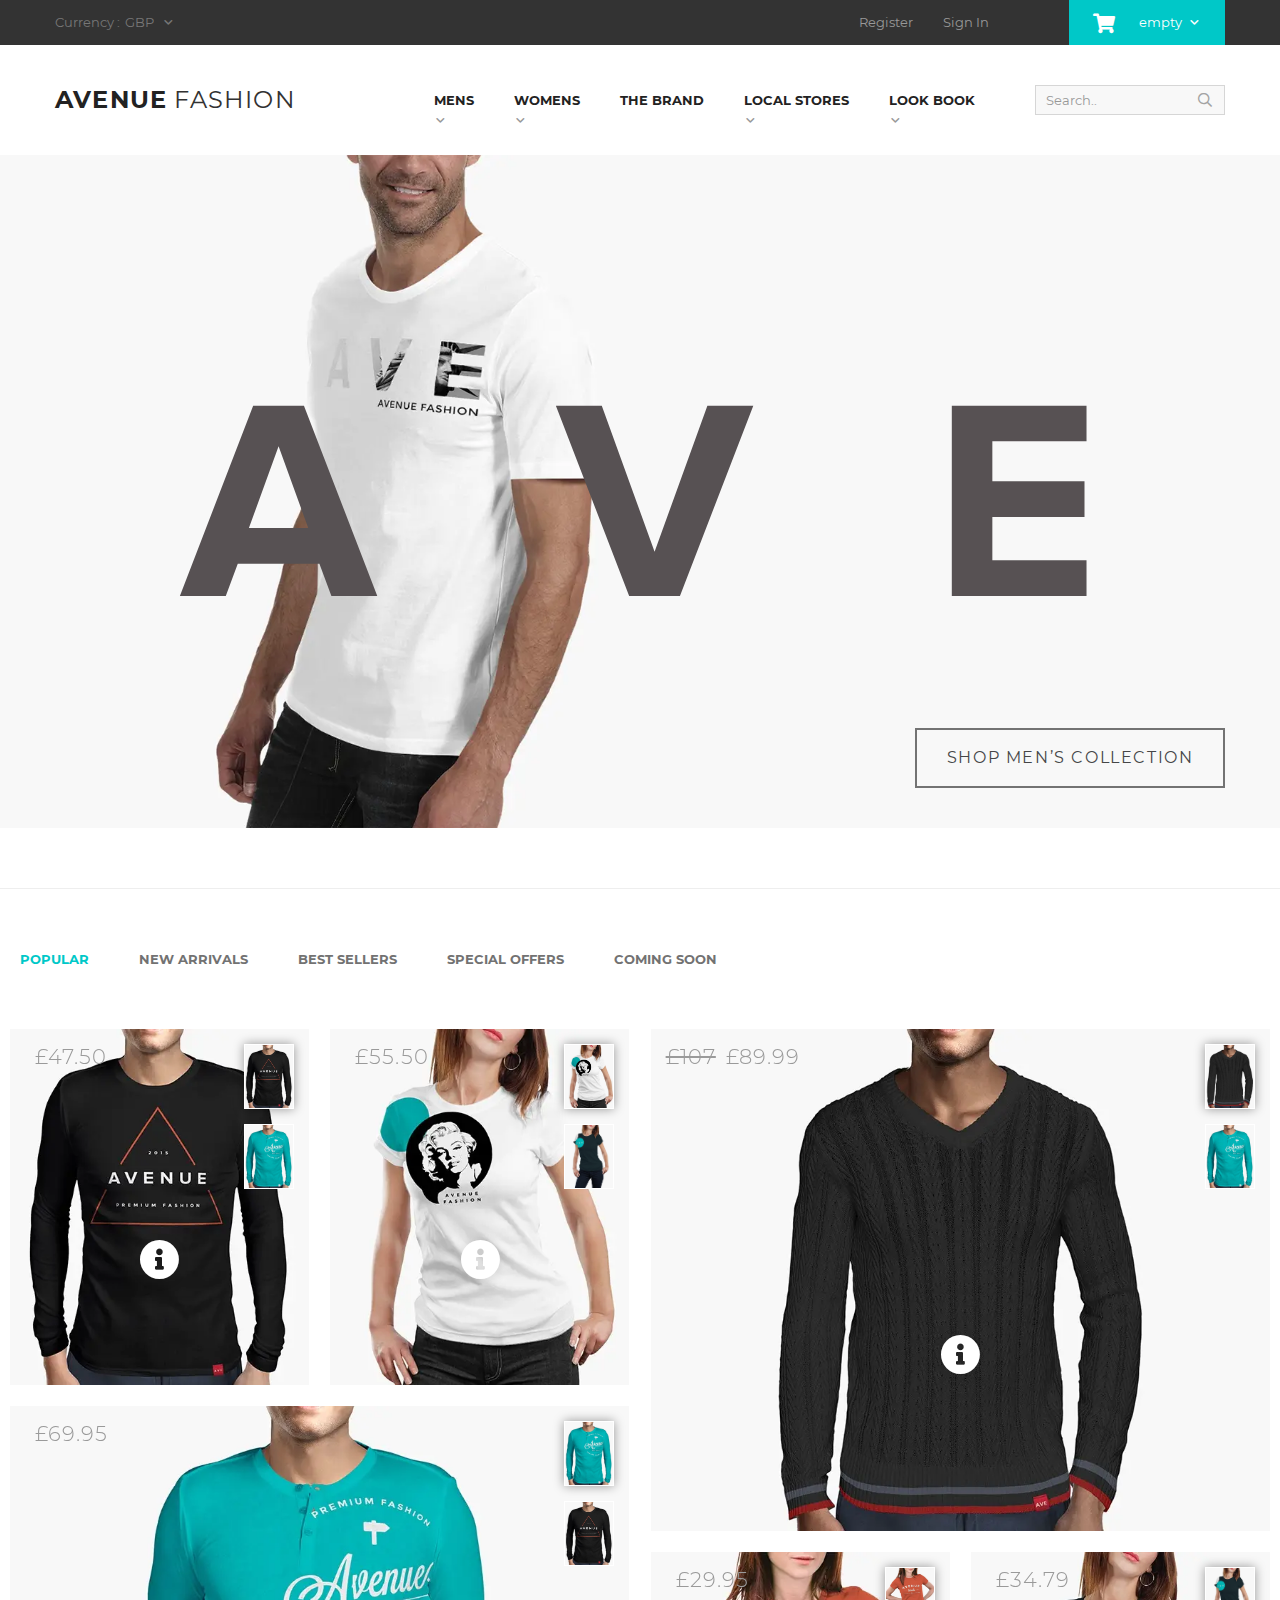
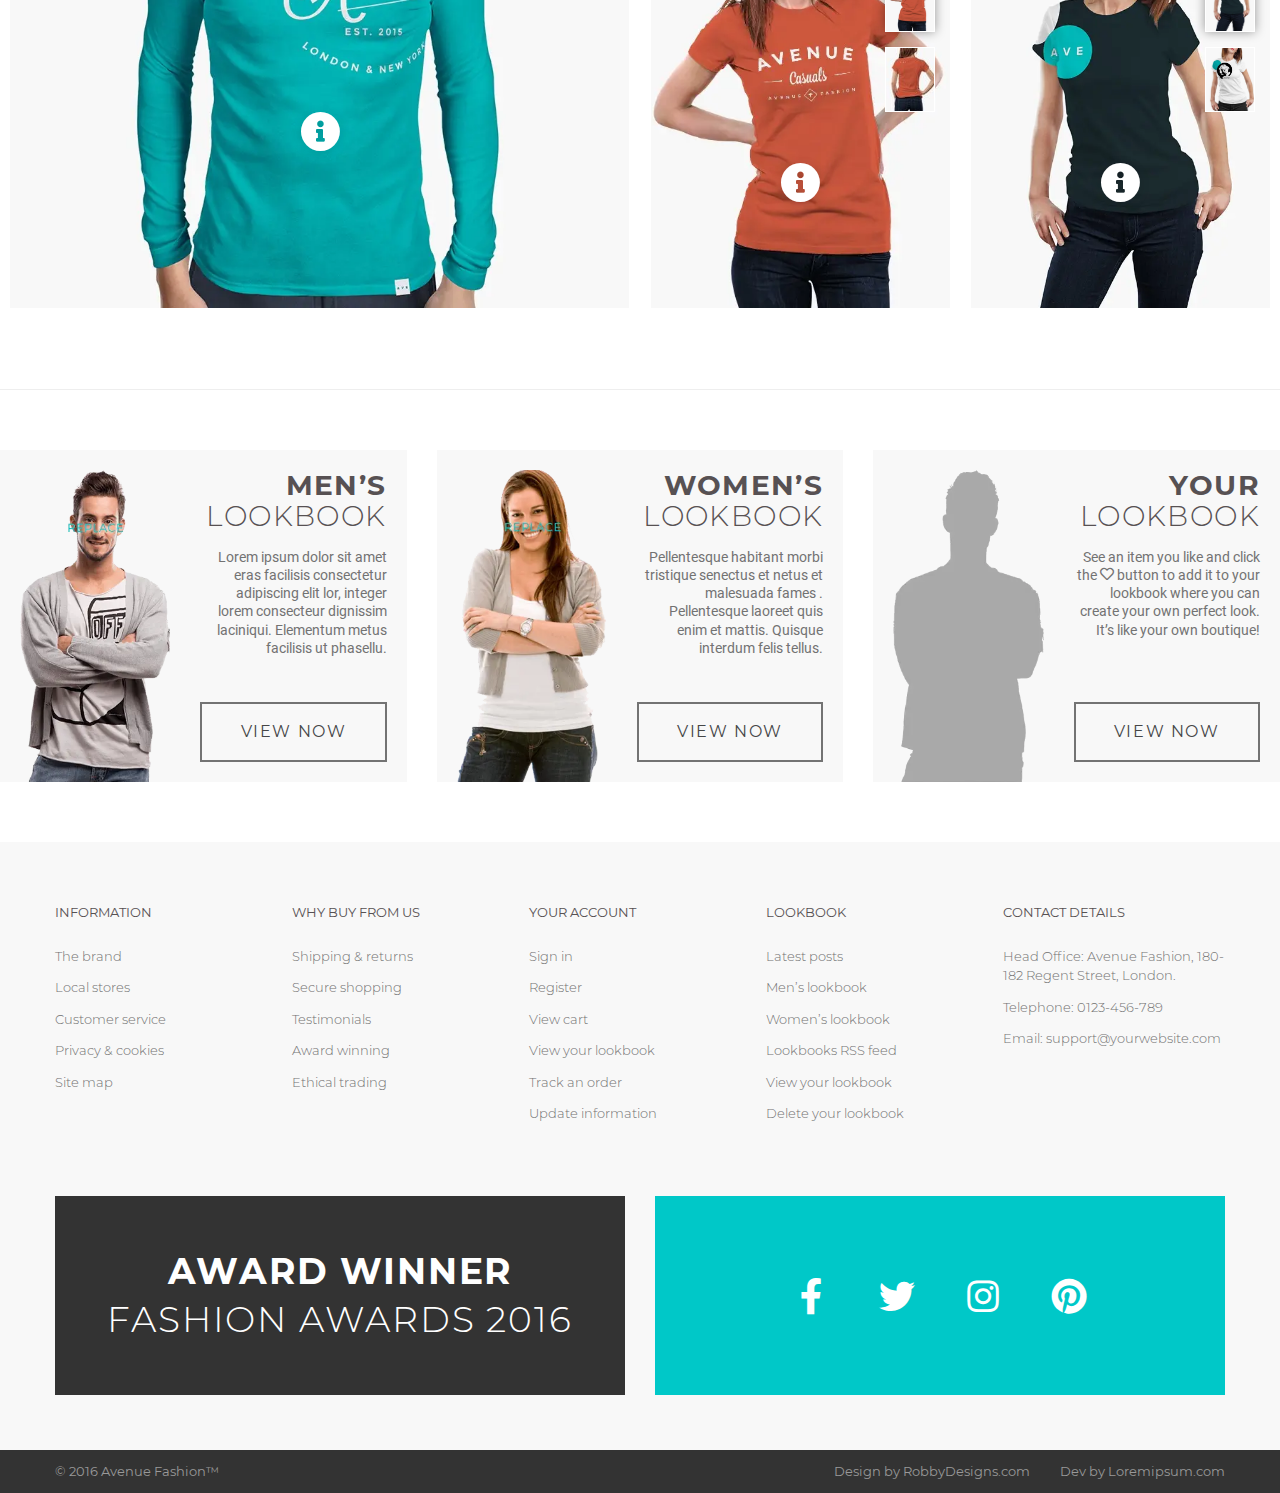
<file: index.html>
<!DOCTYPE html>
<html lang="en">

<head>
	<title>Home</title>
	<meta charset="UTF-8">
	<meta name="format-detection" content="telephone=no">
	<link rel="stylesheet" href="css/style.min.css">
	<meta name="viewport" content="width=device-width, initial-scale=1.0">
</head>

<body>
	<div class="wrapper">
		<header class="header">
			<div class="header__content">
				<div class="header__top top-header" data-da=".menu__body,767.98,0">
					<div class="top-header__container _container">
						<div class="top-header__lang">
							<div class="top-header__label">Currency :</div>
							<select class="top-header__select" name="lang" disabled="disabled">
								<option value="germany" selected>GBP</option>
								<option value="english">EN</option>
								<option value="russian">RU</option>
							</select>
						</div>
						<div class="top-header__user" data-da=".menu__body,520,2">
							<a href="#" class="top-header__link">Register</a>
							<a href="#" class="top-header__link">Sign In</a>
						</div>
						<div class="top-header__item" data-da=".header__body,767.98,2">
							<div class="top-header__cart cart" tabindex="0">
								<div class="cart__header">
									<div class="cart__icon _icon-cart"><span class="cart__quantity">0</span></div>
									<div class="cart__text">empty</div>
									<div class="cart__arrow _icon-arrow"></div>
								</div>
								<div class="cart__content">
									<ul class="cart__list" data-simplebar>
									</ul>
									<div class="cart__bottom">
										<div class="cart__fullprice">
											<span>Total:</span>
											<span class="fullprice"></span>
										</div>
										<button class="cart__btn">Go to cart</button>
									</div>
								</div>
							</div>
						</div>
					</div>
				</div>
				<div class="header__bg">
					<div class="header__body">
						<div class="header__logo">
							<a href="#" class="header__link-logo"><span>avenue</span>&#160;fashion</a>
						</div>
						<div class="header__menu menu">
							<nav class="menu__body">
								<ul data-spollers="767.98,max" data-one-spoller class="menu__list">
									<li class="menu__item">
										<a href="#" class="menu__link">mens</a>
										<button data-spoller class="menu__arrow _icon-arrow "></button>
										<div class="menu__submenu">
											<div class="menu__wrapper">
												<div class="menu__line" data-spollers="992,max" data-one-spoller>
													<a href="#" class="menu__link-label">casuals</a>
													<button data-spoller class="menu__subarrow _icon-arrow "></button>
													<ul class="menu__sublist">
														<li class="menu__subitem"><a href="#" class="menu__sublink">Jackets</a></li>
														<li class="menu__subitem"><a href="#" class="menu__sublink">Hoodies & Sweatshirts</a></li>
														<li class="menu__subitem"><a href="#" class="menu__sublink">Polo Shirts</a></li>
														<li class="menu__subitem"><a href="#" class="menu__sublink">Sportswear</a></li>
														<li class="menu__subitem"><a href="#" class="menu__sublink">Trousers & Chinos</a></li>
														<li class="menu__subitem"><a href="#" class="menu__sublink">T-Shirts</a></li>
													</ul>
												</div>
												<div class="menu__line" data-spollers="992,max" data-one-spoller>
													<a href="#" class="menu__link-label">Formal</a>
													<button data-spoller class="menu__subarrow _icon-arrow "></button>
													<ul class="menu__sublist">
														<li class="menu__subitem"><a href="#" class="menu__sublink">Jackets</a></li>
														<li class="menu__subitem"><a href="#" class="menu__sublink">Shirts</a></li>
														<li class="menu__subitem"><a href="#" class="menu__sublink">Suits</a></li>
														<li class="menu__subitem"><a href="#" class="menu__sublink">Trousers</a></li>
													</ul>
												</div>
												<a href="#" class="menu__link-sale">Autumn sale! up to 50% off</a>
											</div>
										</div>
									</li>
									<li class="menu__item">
										<a href="#" class="menu__link">womens</a>
										<button data-spoller class="menu__arrow _icon-arrow "></button>
										<div class="menu__submenu">
											<div class="menu__wrapper">
												<div class="menu__line" data-spollers="992,max" data-one-spoller>
													<a href="#" class="menu__link-label">casuals</a>
													<button data-spoller class="menu__subarrow _icon-arrow "></button>
													<ul class="menu__sublist">
														<li class="menu__subitem"><a href="#" class="menu__sublink">Jackets</a></li>
														<li class="menu__subitem"><a href="#" class="menu__sublink">Hoodies & Sweatshirts</a></li>
														<li class="menu__subitem"><a href="#" class="menu__sublink">Polo Shirts</a></li>
														<li class="menu__subitem"><a href="#" class="menu__sublink">Sportswear</a></li>
														<li class="menu__subitem"><a href="#" class="menu__sublink">Trousers & Chinos</a></li>
														<li class="menu__subitem"><a href="#" class="menu__sublink">T-Shirts</a></li>
													</ul>
												</div>
												<div class="menu__line" data-spollers="992,max" data-one-spoller>
													<a href="#" class="menu__link-label">Formal</a>
													<button data-spoller class="menu__subarrow _icon-arrow "></button>
													<ul class="menu__sublist">
														<li class="menu__subitem"><a href="#" class="menu__sublink">Jackets</a></li>
														<li class="menu__subitem"><a href="#" class="menu__sublink">Shirts</a></li>
														<li class="menu__subitem"><a href="#" class="menu__sublink">Suits</a></li>
														<li class="menu__subitem"><a href="#" class="menu__sublink">Trousers</a></li>
													</ul>
												</div>
												<a href="#" class="menu__link-sale">Autumn sale! up to 50% off</a>
											</div>
										</div>
									</li>
									<li class="menu__item">
										<a href="#" class="menu__link"> the brand</a>
									</li>
									<li class="menu__item">
										<a href="#" class="menu__link">local stores</a>
										<button data-spoller class="menu__arrow _icon-arrow "></button>
										<div class="menu__submenu">
											<div class="menu__wrapper">
												<div class="menu__line" data-spollers="992,max" data-one-spoller>
													<a href="#" class="menu__link-label">casuals</a>
													<button data-spoller class="menu__subarrow _icon-arrow "></button>
													<ul class="menu__sublist">
														<li class="menu__subitem"><a href="#" class="menu__sublink">Jackets</a></li>
														<li class="menu__subitem"><a href="#" class="menu__sublink">Hoodies & Sweatshirts</a></li>
														<li class="menu__subitem"><a href="#" class="menu__sublink">Polo Shirts</a></li>
														<li class="menu__subitem"><a href="#" class="menu__sublink">Sportswear</a></li>
														<li class="menu__subitem"><a href="#" class="menu__sublink">Trousers & Chinos</a></li>
														<li class="menu__subitem"><a href="#" class="menu__sublink">T-Shirts</a></li>
													</ul>
												</div>
												<div class="menu__line" data-spollers="992,max" data-one-spoller>
													<a href="#" class="menu__link-label">Formal</a>
													<button data-spoller class="menu__subarrow _icon-arrow "></button>
													<ul class="menu__sublist">
														<li class="menu__subitem"><a href="#" class="menu__sublink">Jackets</a></li>
														<li class="menu__subitem"><a href="#" class="menu__sublink">Shirts</a></li>
														<li class="menu__subitem"><a href="#" class="menu__sublink">Suits</a></li>
														<li class="menu__subitem"><a href="#" class="menu__sublink">Trousers</a></li>
													</ul>
												</div>
												<a href="#" class="menu__link-sale">Autumn sale! up to 50% off</a>
											</div>
										</div>
									</li>
									<li class="menu__item">
										<a href="#" class="menu__link">look book</a>
										<button data-spoller class="menu__arrow _icon-arrow "></button>
										<div class="menu__submenu menu__submenu_right">
											<div class="menu__wrapper">
												<div class="menu__line" data-spollers="992,max" data-one-spoller>
													<a href="#" class="menu__link-label">Our Lookbooks</a>
													<button data-spoller class="menu__subarrow _icon-arrow "></button>
													<ul class="menu__sublist">
														<li class="menu__subitem"><a href="#" class="menu__sublink">Latest Posts (mixed)</a></li>
														<li class="menu__subitem"><a href="#" class="menu__sublink">Men’s Lookbook</a></li>
														<li class="menu__subitem"><a href="#" class="menu__sublink">Women’s Lookbook</a></li>
													</ul>
												</div>
												<div class="menu__line" data-spollers="992,max" data-one-spoller>
													<a href="#" class="menu__link-label">Your Lookbook</a>
													<button data-spoller class="menu__subarrow _icon-arrow "></button>
													<ul class="menu__sublist">
														<li class="menu__subitem"><a href="#" class="menu__sublink">View and Edit</a></li>
														<li class="menu__subitem"><a href="#" class="menu__sublink">Share</a></li>
														<li class="menu__subitem"><a href="#" class="menu__sublink">Delete</a></li>
													</ul>
												</div>
												<a href="#" class="menu__link-sale">Autumn sale! up to 50% off</a>
											</div>
										</div>
									</li>
								</ul>
							</nav>
						</div>
						<div class="header__search">
							<div class="search-form">
								<button type="submit" class="search-form__icon _icon-search"></button>
								<form class="search-form__item" action="#">
									<input class="search-form__input" data-value="Search..">
									<button type="submit" class="search-form__button _icon-search"></button>
								</form>
							</div>
						</div>
						<button class="menu__icon icon-menu">
							<span></span>
							<span></span>
							<span></span>
						</button>
					</div>
				</div>
			</div>

		</header>
		<main class="page">
			<section class="page__ave ave-page">
				<h1 class="ave-page__title title">
					<span>a</span><span>v</span><span>e</span>
				</h1>
				<div class="ave-page__container _container">
					<div class="ave-page__botton">
						<a href="#" class="ave-page__link btn">shop men’s collection</a>
					</div>
				</div>
			</section>
			<section class="page__product product">
				<div class="product__container">
					<div class="product__filtr filtr-product">
						<ul class="filtr-product__list" id="filtr-product">
							<li class="filtr-product__item"><a href="#" class="filtr-product__link active" data-filter="*">popular</a></li>
							<li class="filtr-product__item"><a href="#" class="filtr-product__link" data-filter=".new">new arrivals</a></li>
							<li class="filtr-product__item"><a href="#" class="filtr-product__link" data-filter=".best">best sellers</a></li>
							<li class="filtr-product__item"><a href="#" class="filtr-product__link" data-filter=".special">special offers</a></li>
							<li class="filtr-product__item"><a href="#" class="filtr-product__link" data-filter=".coming">coming soon</a></li>
						</ul>
					</div>
					<div class="product__body">
						<h2></h2>
						<div class="product__card card best special _masonry">
							<div class="card__content">
								<div class="card__price">
									<span class="card__label-price card__label-price_old"></span>
									<span class="card__label-price card__label-price_new">£47.50</span>
								</div>
								<div class="card__slider card__slider_product swiper-container ">
									<div class="swiper-wrapper">
										<div class="card__image swiper-slide _ibg">
											<picture>
												<source srcset="img/cards/1.webp" type="image/webp"><img src="img/cards/1.jpg" alt="image-1">
											</picture>
										</div>
										<div class="card__image swiper-slide _ibg">
											<picture>
												<source srcset="img/cards/3.webp" type="image/webp"><img src="img/cards/3.jpg" alt="image-3">
											</picture>
										</div>
									</div>
									<div class="card__preview">
									</div>
								</div>
								<a href="#" class="card__icon _icon-info"></a>
								<div class="card__info">
									<a href="#" class="card__title">Lorem ipsum dolor sit amet £47.50</a>
									<p class="card__text">Lorem ipsum dolor sit amet consectetur adipisicing elit. Voluptas, ipsum</p>
									<div class="card__links links">
										<button class="links__link btn-card _icon-cart"></button>
										<a href="#" class="links__link _icon-heart"></a>
										<a href="#" class="links__link _icon-link"></a>
									</div>
								</div>
							</div>
						</div>
						<div class="gutter-sizer"></div>
						<div class="product__card card new _masonry">
							<div class="card__content">
								<div class="card__price">
									<span class="card__label-price card__label-price_old"></span>
									<span class="card__label-price card__label-price_new">£55.50</span>
								</div>
								<div class="card__slider card__slider_product swiper-container ">
									<div class="swiper-wrapper">
										<div class="card__image swiper-slide _ibg">
											<picture>
												<source srcset="img/cards/2.webp" type="image/webp"><img src="img/cards/2.jpg" alt="image-2">
											</picture>
										</div>
										<div class="card__image swiper-slide _ibg">
											<picture>
												<source srcset="img/cards/6.webp" type="image/webp"><img src="img/cards/6.jpg" alt="image-6">
											</picture>
										</div>
									</div>
									<div class="card__preview">
									</div>
								</div>
								<a href="#" class="card__icon _icon-info"></a>
								<div class="card__info">
									<a href="#" class="card__title">Lorem ipsum dolor sit amet £55.50</a>
									<p class="card__text">Lorem ipsum dolor sit amet consectetur adipisicing elit. Voluptas, ipsum</p>
									<div class="card__links links">
										<button class="links__link btn-card _icon-cart"></button>
										<a href="#" class="links__link _icon-heart"></a>
										<a href="#" class="links__link _icon-link"></a>
									</div>
								</div>
							</div>
						</div>
						<div class="gutter-sizer"></div>
						<div class="product__card card card_big best coming _masonry">
							<div class="card__content">
								<div class="card__price">
									<span class="card__label-price card__label-price_old">£107</span>
									<span class="card__label-price card__label-price_new">£89.99</span>
								</div>
								<div class="card__slider card__slider_product swiper-container ">
									<div class="swiper-wrapper">
										<div class="card__image card__image_big swiper-slide _ibg">
											<picture>
												<source srcset="img/cards/4.webp" type="image/webp"><img src="img/cards/4.jpg" alt="image-4">
											</picture>
										</div>
										<div class="card__image card__image_big swiper-slide _ibg">
											<picture>
												<source srcset="img/cards/3.webp" type="image/webp"><img src="img/cards/3.jpg" alt="image-3">
											</picture>
										</div>
									</div>
									<div class="card__preview">
									</div>
								</div>
								<a href="#" class="card__icon _icon-info"></a>
								<div class="card__info">
									<a href="#" class="card__title">Lorem ipsum dolor sit amet £89.99</a>
									<p class="card__text">Lorem ipsum dolor sit amet consectetur adipisicing elit. Voluptas, ipsum</p>
									<div class="card__links links">
										<button class="links__link btn-card _icon-cart"></button>
										<a href="#" class="links__link _icon-heart"></a>
										<a href="#" class="links__link _icon-link"></a>
									</div>
								</div>
							</div>
						</div>
						<div class="gutter-sizer"></div>
						<div class="product__card card card_big best coming _masonry">
							<div class="card__content">
								<div class="card__price">
									<span class="card__label-price card__label-price_old"></span>
									<span class="card__label-price card__label-price_new">£69.95</span>
								</div>
								<div class="card__slider card__slider_product swiper-container ">
									<div class="swiper-wrapper">
										<div class="card__image card__image_big swiper-slide _ibg">
											<picture>
												<source srcset="img/cards/3.webp" type="image/webp"><img src="img/cards/3.jpg" alt="image-3">
											</picture>
										</div>
										<div class="card__image card__image_big swiper-slide _ibg">
											<picture>
												<source srcset="img/cards/1.webp" type="image/webp"><img src="img/cards/1.jpg" alt="image-1">
											</picture>
										</div>
									</div>
									<div class="card__preview">
									</div>
								</div>
								<a href="#" class="card__icon _icon-info"></a>
								<div class="card__info">
									<a href="#" class="card__title">Lorem ipsum dolor sit amet £69.95</a>
									<p class="card__text">Lorem ipsum dolor sit amet consectetur adipisicing elit. Voluptas, ipsum</p>
									<div class="card__links links">
										<button class="links__link btn-card _icon-cart"></button>
										<a href="#" class="links__link _icon-heart"></a>
										<a href="#" class="links__link _icon-link"></a>
									</div>
								</div>
							</div>
						</div>
						<div class="gutter-sizer"></div>
						<div class="product__card card new best _masonry">
							<div class="card__content">
								<div class="card__price">
									<span class="card__label-price card__label-price_old"></span>
									<span class="card__label-price card__label-price_new">£29.95</span>
								</div>
								<div class="card__slider card__slider_product swiper-container ">
									<div class="swiper-wrapper">
										<div class="card__image swiper-slide _ibg">
											<picture>
												<source srcset="img/cards/5.webp" type="image/webp"><img src="img/cards/5.jpg" alt="image-5">
											</picture>
										</div>
										<div class="card__image swiper-slide _ibg">
											<picture>
												<source srcset="img/cards/5.2.webp" type="image/webp"><img src="img/cards/5.2.jpg" alt="image-5">
											</picture>
										</div>
									</div>
									<div class="card__preview">
									</div>
								</div>
								<a href="#" class="card__icon _icon-info"></a>
								<div class="card__info">
									<a href="#" class="card__title">Womens burnt orange casual tee £29.95</a>
									<p class="card__text">Classic casual t-shirt for women on the move. 100% cotton. A hard-wearing sports t-shirt with microvent technology.</p>
									<div class="card__links links">
										<button class="links__link btn-card _icon-cart"></button>
										<a href="#" class="links__link _icon-heart"></a>
										<a href="#" class="links__link _icon-link"></a>
									</div>
								</div>
							</div>
						</div>
						<div class="gutter-sizer"></div>
						<div class="product__card card best _masonry">
							<div class="card__content">
								<div class="card__price">
									<span class="card__label-price card__label-price_old"></span>
									<span class="card__label-price card__label-price_new">£34.79</span>
								</div>
								<div class="card__slider card__slider_product swiper-container ">
									<div class="swiper-wrapper">
										<div class="card__image swiper-slide _ibg">
											<picture>
												<source srcset="img/cards/6.webp" type="image/webp"><img src="img/cards/6.jpg" alt="image-6">
											</picture>
										</div>
										<div class="card__image swiper-slide _ibg">
											<picture>
												<source srcset="img/cards/2.webp" type="image/webp"><img src="img/cards/2.jpg" alt="image-2">
											</picture>
										</div>
									</div>
									<div class="card__preview">
									</div>
								</div>
								<a href="#" class="card__icon _icon-info"></a>
								<div class="card__info">
									<a href="#" class="card__title">Womens burnt darck-green casual tee £34.79</a>
									<p class="card__text">Classic casual t-shirt for women on the move. 100% cotton. A hard-wearing sports t-shirt with microvent technology.</p>
									<div class="card__links links">
										<button class="links__link btn-card _icon-cart"></button>
										<a href="#" class="links__link _icon-heart"></a>
										<a href="#" class="links__link _icon-link"></a>
									</div>
								</div>
							</div>
						</div>
					</div>
				</div>
			</section>
			<section class="page__lookbook lookbook">
				<div class="lookbook__container">
					<div class="lookbook__row" data-mobile="false">
						<div class="lookbook__wrapper swiper-wrapper">
							<div class="lookbook__item">
								<div class="lookbook__content">
									<div class="lookbook__image _ibg">
										<picture>
											<source srcset="img/lookbook/1.webp" type="image/webp"><img src="img/lookbook/1.png" alt="image man">
										</picture>
									</div>
									<div class="lookbook__right">
										<h2 class="lookbook__title title-card"><span>men’s</span> lookbook</h2>
										<p class="lookbook__text">Lorem ipsum dolor sit amet eras facilisis consectetur adipiscing elit lor, integer lorem consecteur dignissim laciniqui. Elementum metus facilisis ut phasellu.</p>
										<a href="#" class="lookbook__link btn">view now</a>
									</div>
								</div>
							</div>
							<div class="lookbook__item">
								<div class="lookbook__content">
									<div class="lookbook__image _ibg">
										<picture>
											<source srcset="img/lookbook/2.webp" type="image/webp"><img src="img/lookbook/2.png" alt="image wooman">
										</picture>
									</div>
									<div class="lookbook__right">
										<h2 class="lookbook__title title-card"><span>women’s</span> lookbook</h2>
										<p class="lookbook__text">Pellentesque habitant morbi tristique senectus et netus et malesuada fames .
											Pellentesque laoreet quis enim et mattis. Quisque interdum felis tellus.</p>
										<a href="" class="lookbook__link btn">view now</a>
									</div>
								</div>
							</div>
							<div class="lookbook__item">
								<div class="lookbook__content">
									<div class="lookbook__image _ibg">
										<picture>
											<source srcset="img/lookbook/3.webp" type="image/webp"><img src="img/lookbook/3.png" alt="image shadow man">
										</picture>
									</div>
									<div class="lookbook__right">
										<h2 class="lookbook__title title-card"><span>your</span> lookbook</h2>
										<p class="lookbook__text">See an item you like and click the <span class="_icon-heart"></span> button to add it to your lookbook where you can create your own perfect look.
											It’s like your own boutique!</p>
										<a href="" class="lookbook__link btn">view now</a>
									</div>
								</div>
							</div>
						</div>
					</div>
					<div class="lookbook__buttons-slider">
						<div class="lookbook__button-next button-slider button-slider_prev _icon-arrow-slider"></div>
						<div class="lookbook__pagination pagination-slider"></div>
						<div class="lookbook__button-prev button-slider button-slider_next _icon-arrow-slider"></div>
					</div>
				</div>
			</section>
		</main>
		<footer class="footer">
			<div class="footer__content _container">
				<div class="footer__top">
					<nav class="footer__menu menu-footer">
						<ul class="menu-footer__list">
							<li class="menu-footer__item" data-spollers="767.98,max" data-one-spoller>
								<a href="#" class="menu-footer__link">Information</a>
								<button data-spoller class="menu-footer__arrow _icon-arrow "></button>
								<ul class="menu-footer__sublist">
									<li class="menu-footer__subitem"><a href="#" class="menu-footer__sublink">The brand</a></li>
									<li class="menu-footer__subitem"><a href="#" class="menu-footer__sublink">Local stores</a></li>
									<li class="menu-footer__subitem"><a href="#" class="menu-footer__sublink">Customer service</a></li>
									<li class="menu-footer__subitem"><a href="#" class="menu-footer__sublink">Privacy & cookies</a></li>
									<li class="menu-footer__subitem"><a href="#" class="menu-footer__sublink">Site map</a></li>
								</ul>
							</li>
							<li class="menu-footer__item" data-spollers="767.98,max" data-one-spoller>
								<a href="#" class="menu-footer__link">Why buy from us</a>
								<button data-spoller class="menu-footer__arrow _icon-arrow "></button>
								<ul class="menu-footer__sublist">
									<li class="menu-footer__subitem"><a href="#" class="menu-footer__sublink">Shipping & returns</a></li>
									<li class="menu-footer__subitem"><a href="#" class="menu-footer__sublink">Secure shopping</a></li>
									<li class="menu-footer__subitem"><a href="#" class="menu-footer__sublink">Testimonials</a></li>
									<li class="menu-footer__subitem"><a href="#" class="menu-footer__sublink">Award winning</a></li>
									<li class="menu-footer__subitem"><a href="#" class="menu-footer__sublink">Ethical trading</a></li>
								</ul>
							</li>
							<li class="menu-footer__item" data-spollers="767.98,max" data-one-spoller>
								<a href="#" class="menu-footer__link">Your account</a>
								<button data-spoller class="menu-footer__arrow _icon-arrow "></button>
								<ul class="menu-footer__sublist">
									<li class="menu-footer__subitem"><a href="#" class="menu-footer__sublink">Sign in</a></li>
									<li class="menu-footer__subitem"><a href="#" class="menu-footer__sublink">Register</a></li>
									<li class="menu-footer__subitem"><a href="#" class="menu-footer__sublink">View cart</a></li>
									<li class="menu-footer__subitem"><a href="#" class="menu-footer__sublink">View your lookbook</a></li>
									<li class="menu-footer__subitem"><a href="#" class="menu-footer__sublink">Track an order</a></li>
									<li class="menu-footer__subitem"><a href="#" class="menu-footer__sublink">Update information</a></li>
								</ul>
							</li>
							<li class="menu-footer__item" data-spollers="767.98,max" data-one-spoller>
								<a href="#" class="menu-footer__link">Lookbook</a>
								<button data-spoller class="menu-footer__arrow _icon-arrow "></button>
								<ul class="menu-footer__sublist">
									<li class="menu-footer__subitem"><a href="#" class="menu-footer__sublink">Latest posts</a></li>
									<li class="menu-footer__subitem"><a href="#" class="menu-footer__sublink">Men’s lookbook</a></li>
									<li class="menu-footer__subitem"><a href="#" class="menu-footer__sublink">Women’s lookbook</a></li>
									<li class="menu-footer__subitem"><a href="#" class="menu-footer__sublink">Lookbooks RSS feed</a></li>
									<li class="menu-footer__subitem"><a href="#" class="menu-footer__sublink">View your lookbook</a></li>
									<li class="menu-footer__subitem"><a href="#" class="menu-footer__sublink">Delete your lookbook</a></li>
								</ul>
							</li>
							<li class="menu-footer__item" data-spollers="767.98,max" data-one-spoller>
								<a href="#" class="menu-footer__link">contact details</a>
								<button data-spoller class="menu-footer__arrow _icon-arrow "></button>
								<ul class="menu-footer__sublist">
									<li class="menu-footer__subitem"><a href="#" class="menu-footer__sublink">Head Office: Avenue Fashion,
											180-182 Regent Street, London.</a></li>
									<li class="menu-footer__subitem"><a href="tel:0123456789" class="menu-footer__sublink">Telephone: 0123-456-789 </a></li>
									<li class="menu-footer__subitem"><a href="mailto:support@yourwebsite.com" class="menu-footer__sublink">Email: support@yourwebsite.com</a></li>
								</ul>
							</li>
						</ul>
					</nav>
				</div>
				<div class="footer__body">
					<div class="footer__colum">
						<div class="footer__item footer__item_bg-color">
							<p class="footer__label">award winner <span>fashion awards 2016</span></p>
						</div>
					</div>
					<div class="footer__colum">
						<div class="footer__item ">
							<ul class="footer__list">
								<li class="footer__item-icon"><a href="#" class="footer__link _icon-facebook"></a></li>
								<li class="footer__item-icon"><a href="#" class="footer__link _icon-twitter"></a></li>
								<li class="footer__item-icon"><a href="#" class="footer__link _icon-instagram"></a></li>
								<li class="footer__item-icon"><a href="#" class="footer__link _icon-pinterest"></a></li>
							</ul>
						</div>
					</div>
				</div>
			</div>
			<div class="footer__bottom">
				<div class="footer__container _container">
					<a href="#" class="footer__link-footer">© 2016 Avenue Fashion™</a>
					<a href="#" class="footer__link-footer">Design by RobbyDesigns.com</a>
					<a href="#" class="footer__link-footer">Dev by Loremipsum.com</a>
				</div>
			</div>
		</footer>
	</div>
	<!-- Swiper -->
	<!-- <script src="https://unpkg.com/swiper/swiper-bundle.min.js"></script> -->
	<script src="js/vendors.min.js"></script>
	<script src="js/app.min.js"></script>
</body>

</html>
</file>
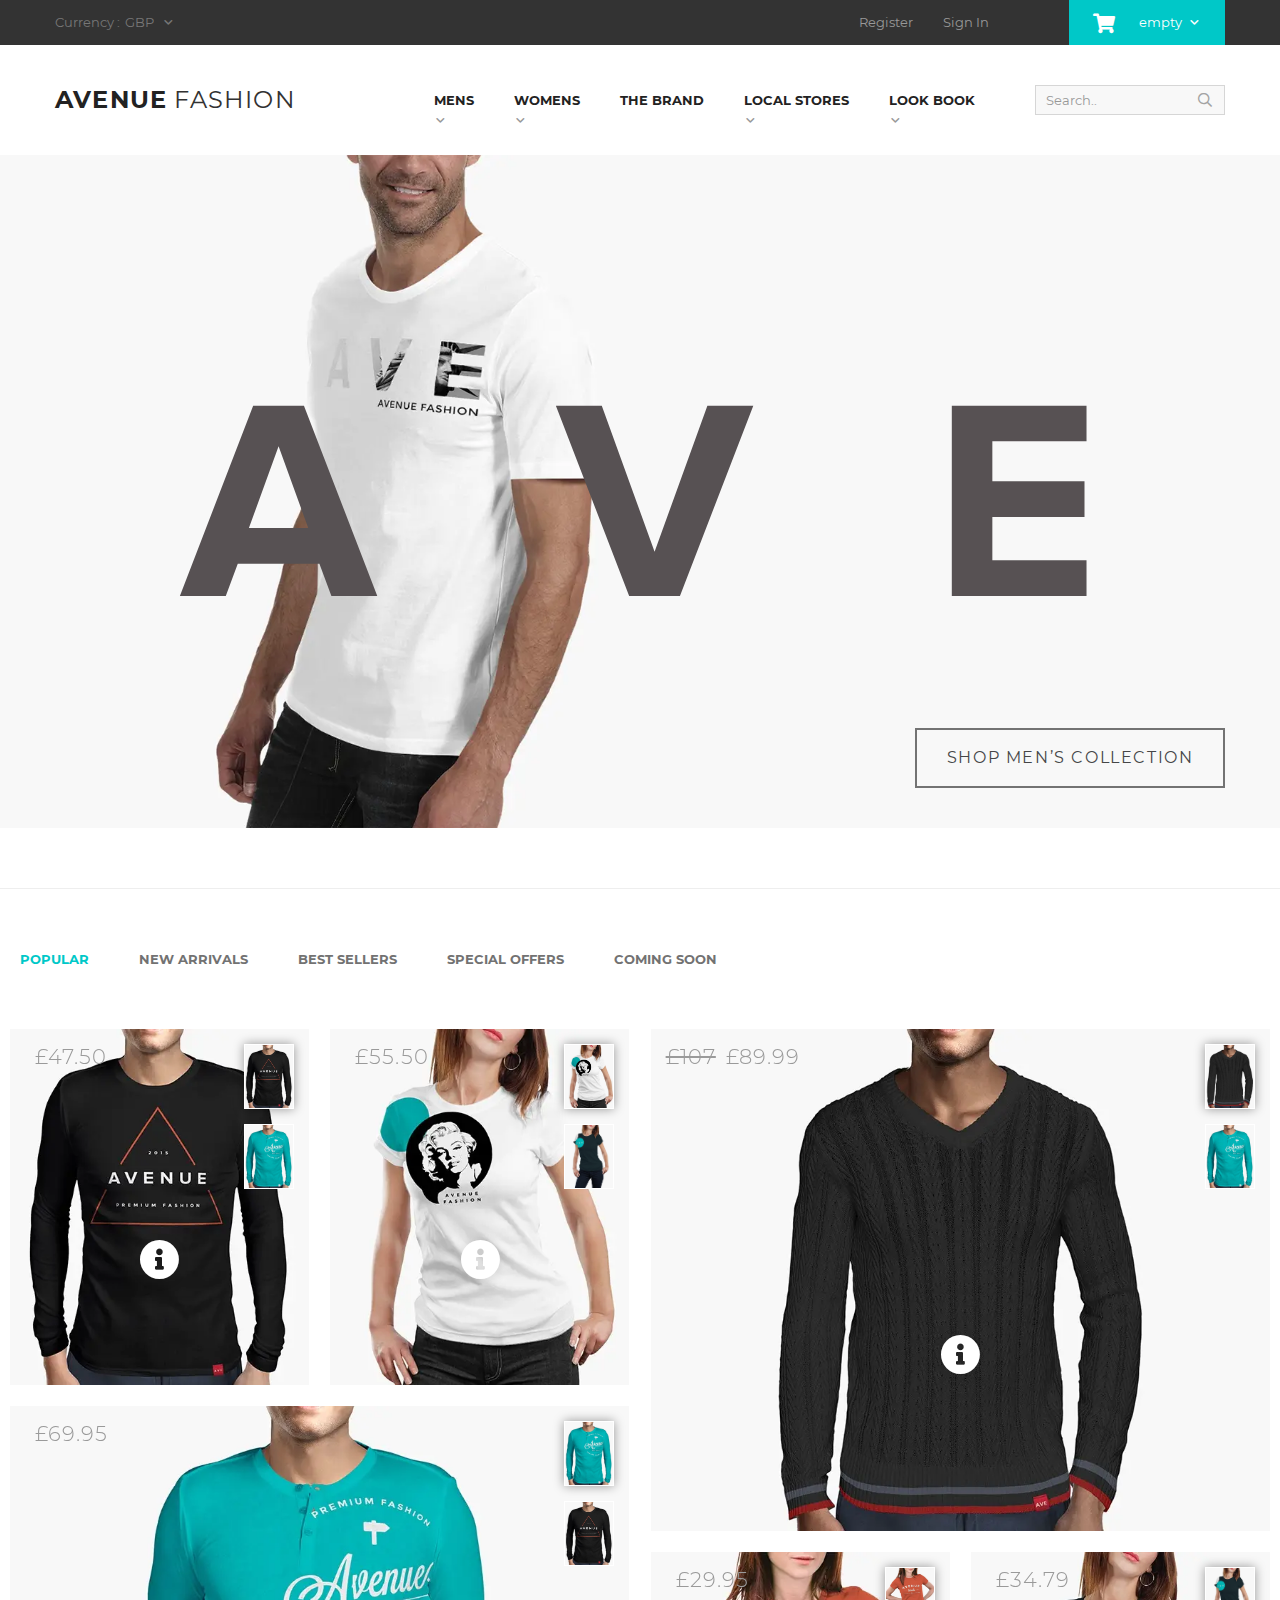
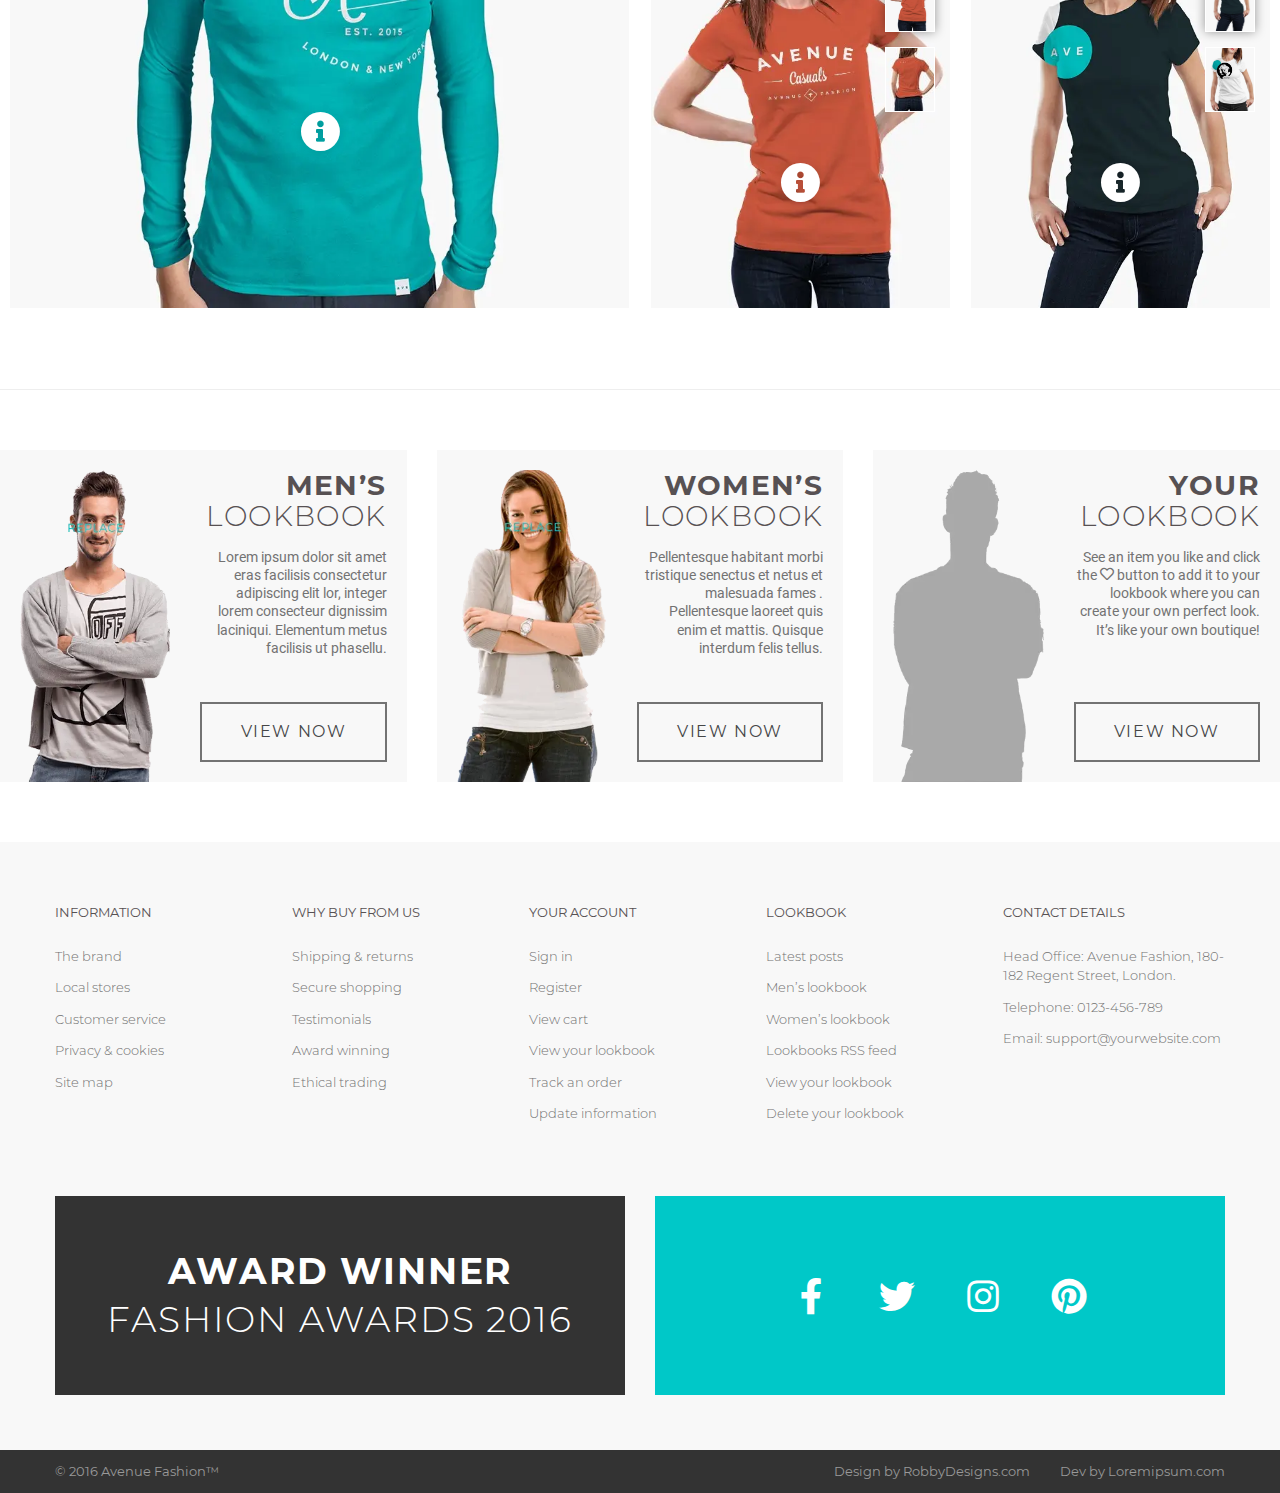
<file: avenue-fashion/index.html>
<!DOCTYPE html><html lang="en"><head>	<title>Home</title>	<meta charset="UTF-8">	<meta name="format-detection" content="telephone=no">	<link rel="stylesheet" href="css/style.min.css">	<meta name="viewport" content="width=device-width, initial-scale=1.0"></head><body>	<div class="wrapper">		<header class="header">	<div class="header__content">		<div class="header__top top-header" data-da=".menu__body,767.98,0">			<div class="top-header__container _container">				<div class="top-header__lang">					<div class="top-header__label">Currency :</div>					<select class="top-header__select" name="lang" disabled="disabled">						<option value="germany" selected>GBP</option>						<option value="english">EN</option>						<option value="russian">RU</option>					</select>				</div>				<div class="top-header__user" data-da=".menu__body,520,2">					<a href="#" class="top-header__link">Register</a>					<a href="#" class="top-header__link">Sign In</a>				</div>				<div class="top-header__item" data-da=".header__body,767.98,2">					<div class="top-header__cart cart" tabindex="0">						<div class="cart__header">							<div class="cart__icon _icon-cart"><span class="cart__quantity">0</span></div>							<div class="cart__text">empty</div>							<div class="cart__arrow _icon-arrow"></div>						</div>						<div class="cart__content">							<ul class="cart__list" data-simplebar>							</ul>							<div class="cart__bottom">								<div class="cart__fullprice">									<span>Total:</span>									<span class="fullprice"></span>								</div>								<button class="cart__btn">Go to cart</button>							</div>						</div>					</div>				</div>			</div>		</div>		<div class="header__bg">			<div class="header__body">				<div class="header__logo">					<a href="#" class="header__link-logo"><span>avenue</span>&#160;fashion</a>				</div>				<div class="header__menu menu">					<nav class="menu__body">						<ul data-spollers="767.98,max" data-one-spoller class="menu__list">							<li class="menu__item">								<a href="#" class="menu__link">mens</a>								<button data-spoller class="menu__arrow _icon-arrow "></button>								<div class="menu__submenu">									<div class="menu__wrapper">										<div class="menu__line" data-spollers="992,max" data-one-spoller>											<a href="#" class="menu__link-label">casuals</a>											<button data-spoller class="menu__subarrow _icon-arrow "></button>											<ul class="menu__sublist">												<li class="menu__subitem"><a href="#" class="menu__sublink">Jackets</a></li>												<li class="menu__subitem"><a href="#" class="menu__sublink">Hoodies & Sweatshirts</a></li>												<li class="menu__subitem"><a href="#" class="menu__sublink">Polo Shirts</a></li>												<li class="menu__subitem"><a href="#" class="menu__sublink">Sportswear</a></li>												<li class="menu__subitem"><a href="#" class="menu__sublink">Trousers & Chinos</a></li>												<li class="menu__subitem"><a href="#" class="menu__sublink">T-Shirts</a></li>											</ul>										</div>										<div class="menu__line" data-spollers="992,max" data-one-spoller>											<a href="#" class="menu__link-label">Formal</a>											<button data-spoller class="menu__subarrow _icon-arrow "></button>											<ul class="menu__sublist">												<li class="menu__subitem"><a href="#" class="menu__sublink">Jackets</a></li>												<li class="menu__subitem"><a href="#" class="menu__sublink">Shirts</a></li>												<li class="menu__subitem"><a href="#" class="menu__sublink">Suits</a></li>												<li class="menu__subitem"><a href="#" class="menu__sublink">Trousers</a></li>											</ul>										</div>										<a href="#" class="menu__link-sale">Autumn sale! up to 50% off</a>									</div>								</div>							</li>							<li class="menu__item">								<a href="#" class="menu__link">womens</a>								<button data-spoller class="menu__arrow _icon-arrow "></button>								<div class="menu__submenu">									<div class="menu__wrapper">										<div class="menu__line" data-spollers="992,max" data-one-spoller>											<a href="#" class="menu__link-label">casuals</a>											<button data-spoller class="menu__subarrow _icon-arrow "></button>											<ul class="menu__sublist">												<li class="menu__subitem"><a href="#" class="menu__sublink">Jackets</a></li>												<li class="menu__subitem"><a href="#" class="menu__sublink">Hoodies & Sweatshirts</a></li>												<li class="menu__subitem"><a href="#" class="menu__sublink">Polo Shirts</a></li>												<li class="menu__subitem"><a href="#" class="menu__sublink">Sportswear</a></li>												<li class="menu__subitem"><a href="#" class="menu__sublink">Trousers & Chinos</a></li>												<li class="menu__subitem"><a href="#" class="menu__sublink">T-Shirts</a></li>											</ul>										</div>										<div class="menu__line" data-spollers="992,max" data-one-spoller>											<a href="#" class="menu__link-label">Formal</a>											<button data-spoller class="menu__subarrow _icon-arrow "></button>											<ul class="menu__sublist">												<li class="menu__subitem"><a href="#" class="menu__sublink">Jackets</a></li>												<li class="menu__subitem"><a href="#" class="menu__sublink">Shirts</a></li>												<li class="menu__subitem"><a href="#" class="menu__sublink">Suits</a></li>												<li class="menu__subitem"><a href="#" class="menu__sublink">Trousers</a></li>											</ul>										</div>										<a href="#" class="menu__link-sale">Autumn sale! up to 50% off</a>									</div>								</div>							</li>							<li class="menu__item">								<a href="#" class="menu__link"> the brand</a>							</li>							<li class="menu__item">								<a href="#" class="menu__link">local stores</a>								<button data-spoller class="menu__arrow _icon-arrow "></button>								<div class="menu__submenu">									<div class="menu__wrapper">										<div class="menu__line" data-spollers="992,max" data-one-spoller>											<a href="#" class="menu__link-label">casuals</a>											<button data-spoller class="menu__subarrow _icon-arrow "></button>											<ul class="menu__sublist">												<li class="menu__subitem"><a href="#" class="menu__sublink">Jackets</a></li>												<li class="menu__subitem"><a href="#" class="menu__sublink">Hoodies & Sweatshirts</a></li>												<li class="menu__subitem"><a href="#" class="menu__sublink">Polo Shirts</a></li>												<li class="menu__subitem"><a href="#" class="menu__sublink">Sportswear</a></li>												<li class="menu__subitem"><a href="#" class="menu__sublink">Trousers & Chinos</a></li>												<li class="menu__subitem"><a href="#" class="menu__sublink">T-Shirts</a></li>											</ul>										</div>										<div class="menu__line" data-spollers="992,max" data-one-spoller>											<a href="#" class="menu__link-label">Formal</a>											<button data-spoller class="menu__subarrow _icon-arrow "></button>											<ul class="menu__sublist">												<li class="menu__subitem"><a href="#" class="menu__sublink">Jackets</a></li>												<li class="menu__subitem"><a href="#" class="menu__sublink">Shirts</a></li>												<li class="menu__subitem"><a href="#" class="menu__sublink">Suits</a></li>												<li class="menu__subitem"><a href="#" class="menu__sublink">Trousers</a></li>											</ul>										</div>										<a href="#" class="menu__link-sale">Autumn sale! up to 50% off</a>									</div>								</div>							</li>							<li class="menu__item">								<a href="#" class="menu__link">look book</a>								<button data-spoller class="menu__arrow _icon-arrow "></button>								<div class="menu__submenu menu__submenu_right">									<div class="menu__wrapper">										<div class="menu__line" data-spollers="992,max" data-one-spoller>											<a href="#" class="menu__link-label">Our Lookbooks</a>											<button data-spoller class="menu__subarrow _icon-arrow "></button>											<ul class="menu__sublist">												<li class="menu__subitem"><a href="#" class="menu__sublink">Latest Posts (mixed)</a></li>												<li class="menu__subitem"><a href="#" class="menu__sublink">Men’s Lookbook</a></li>												<li class="menu__subitem"><a href="#" class="menu__sublink">Women’s Lookbook</a></li>											</ul>										</div>										<div class="menu__line" data-spollers="992,max" data-one-spoller>											<a href="#" class="menu__link-label">Your Lookbook</a>											<button data-spoller class="menu__subarrow _icon-arrow "></button>											<ul class="menu__sublist">												<li class="menu__subitem"><a href="#" class="menu__sublink">View and Edit</a></li>												<li class="menu__subitem"><a href="#" class="menu__sublink">Share</a></li>												<li class="menu__subitem"><a href="#" class="menu__sublink">Delete</a></li>											</ul>										</div>										<a href="#" class="menu__link-sale">Autumn sale! up to 50% off</a>									</div>								</div>							</li>						</ul>					</nav>				</div>				<div class="header__search">					<div class="search-form">						<button type="submit" class="search-form__icon _icon-search"></button>						<form class="search-form__item" action="#">							<input class="search-form__input" data-value="Search..">							<button type="submit" class="search-form__button _icon-search"></button>						</form>					</div>				</div>				<button class="menu__icon icon-menu">					<span></span>					<span></span>					<span></span>				</button>			</div>		</div>	</div></header>		<main class="page">			<section class="page__ave ave-page">				<h1 class="ave-page__title title">					<span>a</span><span>v</span><span>e</span>				</h1>				<div class="ave-page__container _container">					<div class="ave-page__botton">						<a href="#" class="ave-page__link btn">shop men’s collection</a>					</div>				</div>			</section>			<section class="page__product product">				<div class="product__container">					<div class="product__filtr filtr-product">						<ul class="filtr-product__list" id="filtr-product">							<li class="filtr-product__item"><a href="#" class="filtr-product__link active" data-filter="*">popular</a></li>							<li class="filtr-product__item"><a href="#" class="filtr-product__link" data-filter=".new">new arrivals</a></li>							<li class="filtr-product__item"><a href="#" class="filtr-product__link" data-filter=".best">best sellers</a></li>							<li class="filtr-product__item"><a href="#" class="filtr-product__link" data-filter=".special">special offers</a></li>							<li class="filtr-product__item"><a href="#" class="filtr-product__link" data-filter=".coming">coming soon</a></li>						</ul>					</div>					<div class="product__body">						<h2></h2>						<div class="product__card card best special _masonry">							<div class="card__content">								<div class="card__price">									<span class="card__label-price card__label-price_old"></span>									<span class="card__label-price card__label-price_new">£47.50</span>								</div>								<div class="card__slider card__slider_product swiper-container ">									<div class="swiper-wrapper">										<div class="card__image swiper-slide _ibg">											<picture><source srcset="img/cards/1.webp" type="image/webp"><img src="img/cards/1.jpg" alt="image-1"></picture>										</div>										<div class="card__image swiper-slide _ibg">											<picture><source srcset="img/cards/3.webp" type="image/webp"><img src="img/cards/3.jpg" alt="image-3"></picture>										</div>									</div>									<div class="card__preview">									</div>								</div>								<a href="#" class="card__icon _icon-info"></a>								<div class="card__info">									<a href="#" class="card__title">Lorem ipsum dolor sit amet £47.50</a>									<p class="card__text">Lorem ipsum dolor sit amet consectetur adipisicing elit. Voluptas, ipsum</p>									<div class="card__links links">										<button class="links__link btn-card _icon-cart"></button>										<a href="#" class="links__link _icon-heart"></a>										<a href="#" class="links__link _icon-link"></a>									</div>								</div>							</div>						</div>						<div class="gutter-sizer"></div>						<div class="product__card card new _masonry">							<div class="card__content">								<div class="card__price">									<span class="card__label-price card__label-price_old"></span>									<span class="card__label-price card__label-price_new">£55.50</span>								</div>								<div class="card__slider card__slider_product swiper-container ">									<div class="swiper-wrapper">										<div class="card__image swiper-slide _ibg">											<picture><source srcset="img/cards/2.webp" type="image/webp"><img src="img/cards/2.jpg" alt="image-2"></picture>										</div>										<div class="card__image swiper-slide _ibg">											<picture><source srcset="img/cards/6.webp" type="image/webp"><img src="img/cards/6.jpg" alt="image-6"></picture>										</div>									</div>									<div class="card__preview">									</div>								</div>								<a href="#" class="card__icon _icon-info"></a>								<div class="card__info">									<a href="#" class="card__title">Lorem ipsum dolor sit amet £55.50</a>									<p class="card__text">Lorem ipsum dolor sit amet consectetur adipisicing elit. Voluptas, ipsum</p>									<div class="card__links links">										<button class="links__link btn-card _icon-cart"></button>										<a href="#" class="links__link _icon-heart"></a>										<a href="#" class="links__link _icon-link"></a>									</div>								</div>							</div>						</div>						<div class="gutter-sizer"></div>						<div class="product__card card card_big best coming _masonry">							<div class="card__content">								<div class="card__price">									<span class="card__label-price card__label-price_old">£107</span>									<span class="card__label-price card__label-price_new">£89.99</span>								</div>								<div class="card__slider card__slider_product swiper-container ">									<div class="swiper-wrapper">										<div class="card__image card__image_big swiper-slide _ibg">											<picture><source srcset="img/cards/4.webp" type="image/webp"><img src="img/cards/4.jpg" alt="image-4"></picture>										</div>										<div class="card__image card__image_big swiper-slide _ibg">											<picture><source srcset="img/cards/3.webp" type="image/webp"><img src="img/cards/3.jpg" alt="image-3"></picture>										</div>									</div>									<div class="card__preview">									</div>								</div>								<a href="#" class="card__icon _icon-info"></a>								<div class="card__info">									<a href="#" class="card__title">Lorem ipsum dolor sit amet £89.99</a>									<p class="card__text">Lorem ipsum dolor sit amet consectetur adipisicing elit. Voluptas, ipsum</p>									<div class="card__links links">										<button class="links__link btn-card _icon-cart"></button>										<a href="#" class="links__link _icon-heart"></a>										<a href="#" class="links__link _icon-link"></a>									</div>								</div>							</div>						</div>						<div class="gutter-sizer"></div>						<div class="product__card card card_big best coming _masonry">							<div class="card__content">								<div class="card__price">									<span class="card__label-price card__label-price_old"></span>									<span class="card__label-price card__label-price_new">£69.95</span>								</div>								<div class="card__slider card__slider_product swiper-container ">									<div class="swiper-wrapper">										<div class="card__image card__image_big swiper-slide _ibg">											<picture><source srcset="img/cards/3.webp" type="image/webp"><img src="img/cards/3.jpg" alt="image-3"></picture>										</div>										<div class="card__image card__image_big swiper-slide _ibg">											<picture><source srcset="img/cards/1.webp" type="image/webp"><img src="img/cards/1.jpg" alt="image-1"></picture>										</div>									</div>									<div class="card__preview">									</div>								</div>								<a href="#" class="card__icon _icon-info"></a>								<div class="card__info">									<a href="#" class="card__title">Lorem ipsum dolor sit amet £69.95</a>									<p class="card__text">Lorem ipsum dolor sit amet consectetur adipisicing elit. Voluptas, ipsum</p>									<div class="card__links links">										<button class="links__link btn-card _icon-cart"></button>										<a href="#" class="links__link _icon-heart"></a>										<a href="#" class="links__link _icon-link"></a>									</div>								</div>							</div>						</div>						<div class="gutter-sizer"></div>						<div class="product__card card new best _masonry">							<div class="card__content">								<div class="card__price">									<span class="card__label-price card__label-price_old"></span>									<span class="card__label-price card__label-price_new">£29.95</span>								</div>								<div class="card__slider card__slider_product swiper-container ">									<div class="swiper-wrapper">										<div class="card__image swiper-slide _ibg">											<picture><source srcset="img/cards/5.webp" type="image/webp"><img src="img/cards/5.jpg" alt="image-5"></picture>										</div>										<div class="card__image swiper-slide _ibg">											<picture><source srcset="img/cards/5.2.webp" type="image/webp"><img src="img/cards/5.2.jpg" alt="image-5"></picture>										</div>									</div>									<div class="card__preview">									</div>								</div>								<a href="#" class="card__icon _icon-info"></a>								<div class="card__info">									<a href="#" class="card__title">Womens burnt orange casual tee £29.95</a>									<p class="card__text">Classic casual t-shirt for women on the move. 100% cotton. A hard-wearing sports t-shirt with microvent technology.</p>									<div class="card__links links">										<button class="links__link btn-card _icon-cart"></button>										<a href="#" class="links__link _icon-heart"></a>										<a href="#" class="links__link _icon-link"></a>									</div>								</div>							</div>						</div>						<div class="gutter-sizer"></div>						<div class="product__card card best _masonry">							<div class="card__content">								<div class="card__price">									<span class="card__label-price card__label-price_old"></span>									<span class="card__label-price card__label-price_new">£34.79</span>								</div>								<div class="card__slider card__slider_product swiper-container ">									<div class="swiper-wrapper">										<div class="card__image swiper-slide _ibg">											<picture><source srcset="img/cards/6.webp" type="image/webp"><img src="img/cards/6.jpg" alt="image-6"></picture>										</div>										<div class="card__image swiper-slide _ibg">											<picture><source srcset="img/cards/2.webp" type="image/webp"><img src="img/cards/2.jpg" alt="image-2"></picture>										</div>									</div>									<div class="card__preview">									</div>								</div>								<a href="#" class="card__icon _icon-info"></a>								<div class="card__info">									<a href="#" class="card__title">Womens burnt darck-green casual tee £34.79</a>									<p class="card__text">Classic casual t-shirt for women on the move. 100% cotton. A hard-wearing sports t-shirt with microvent technology.</p>									<div class="card__links links">										<button class="links__link btn-card _icon-cart"></button>										<a href="#" class="links__link _icon-heart"></a>										<a href="#" class="links__link _icon-link"></a>									</div>								</div>							</div>						</div>					</div>				</div>			</section>			<section class="page__lookbook lookbook">				<div class="lookbook__container">					<div class="lookbook__row" data-mobile="false">						<div class="lookbook__wrapper swiper-wrapper">							<div class="lookbook__item">								<div class="lookbook__content">									<div class="lookbook__image _ibg">										<picture><source srcset="img/lookbook/1.webp" type="image/webp"><img src="img/lookbook/1.png" alt="image man"></picture>									</div>									<div class="lookbook__right">										<h2 class="lookbook__title title-card"><span>men’s</span> lookbook</h2>										<p class="lookbook__text">Lorem ipsum dolor sit amet eras facilisis consectetur adipiscing elit lor, integer lorem consecteur dignissim laciniqui. Elementum metus facilisis ut phasellu.</p>										<a href="#" class="lookbook__link btn">view now</a>									</div>								</div>							</div>							<div class="lookbook__item">								<div class="lookbook__content">									<div class="lookbook__image _ibg">										<picture><source srcset="img/lookbook/2.webp" type="image/webp"><img src="img/lookbook/2.png" alt="image wooman"></picture>									</div>									<div class="lookbook__right">										<h2 class="lookbook__title title-card"><span>women’s</span> lookbook</h2>										<p class="lookbook__text">Pellentesque habitant morbi tristique senectus et netus et malesuada fames .											Pellentesque laoreet quis enim et mattis. Quisque interdum felis tellus.</p>										<a href="" class="lookbook__link btn">view now</a>									</div>								</div>							</div>							<div class="lookbook__item">								<div class="lookbook__content">									<div class="lookbook__image _ibg">										<picture><source srcset="img/lookbook/3.webp" type="image/webp"><img src="img/lookbook/3.png" alt="image shadow man"></picture>									</div>									<div class="lookbook__right">										<h2 class="lookbook__title title-card"><span>your</span> lookbook</h2>										<p class="lookbook__text">See an item you like and click the <span class="_icon-heart"></span> button to add it to your lookbook where you can create your own perfect look.											It’s like your own boutique!</p>										<a href="" class="lookbook__link btn">view now</a>									</div>								</div>							</div>						</div>					</div>					<div class="lookbook__buttons-slider">						<div class="lookbook__button-next button-slider button-slider_prev _icon-arrow-slider"></div>						<div class="lookbook__pagination pagination-slider"></div>						<div class="lookbook__button-prev button-slider button-slider_next _icon-arrow-slider"></div>					</div>				</div>			</section>		</main>		<footer class="footer">	<div class="footer__content _container">		<div class="footer__top">			<nav class="footer__menu menu-footer">				<ul class="menu-footer__list">					<li class="menu-footer__item" data-spollers="767.98,max" data-one-spoller>						<a href="#" class="menu-footer__link">Information</a>						<button data-spoller class="menu-footer__arrow _icon-arrow "></button>						<ul class="menu-footer__sublist">							<li class="menu-footer__subitem"><a href="#" class="menu-footer__sublink">The brand</a></li>							<li class="menu-footer__subitem"><a href="#" class="menu-footer__sublink">Local stores</a></li>							<li class="menu-footer__subitem"><a href="#" class="menu-footer__sublink">Customer service</a></li>							<li class="menu-footer__subitem"><a href="#" class="menu-footer__sublink">Privacy & cookies</a></li>							<li class="menu-footer__subitem"><a href="#" class="menu-footer__sublink">Site map</a></li>						</ul>					</li>					<li class="menu-footer__item" data-spollers="767.98,max" data-one-spoller>						<a href="#" class="menu-footer__link">Why buy from us</a>						<button data-spoller class="menu-footer__arrow _icon-arrow "></button>						<ul class="menu-footer__sublist">							<li class="menu-footer__subitem"><a href="#" class="menu-footer__sublink">Shipping & returns</a></li>							<li class="menu-footer__subitem"><a href="#" class="menu-footer__sublink">Secure shopping</a></li>							<li class="menu-footer__subitem"><a href="#" class="menu-footer__sublink">Testimonials</a></li>							<li class="menu-footer__subitem"><a href="#" class="menu-footer__sublink">Award winning</a></li>							<li class="menu-footer__subitem"><a href="#" class="menu-footer__sublink">Ethical trading</a></li>						</ul>					</li>					<li class="menu-footer__item" data-spollers="767.98,max" data-one-spoller>						<a href="#" class="menu-footer__link">Your account</a>						<button data-spoller class="menu-footer__arrow _icon-arrow "></button>						<ul class="menu-footer__sublist">							<li class="menu-footer__subitem"><a href="#" class="menu-footer__sublink">Sign in</a></li>							<li class="menu-footer__subitem"><a href="#" class="menu-footer__sublink">Register</a></li>							<li class="menu-footer__subitem"><a href="#" class="menu-footer__sublink">View cart</a></li>							<li class="menu-footer__subitem"><a href="#" class="menu-footer__sublink">View your lookbook</a></li>							<li class="menu-footer__subitem"><a href="#" class="menu-footer__sublink">Track an order</a></li>							<li class="menu-footer__subitem"><a href="#" class="menu-footer__sublink">Update information</a></li>						</ul>					</li>					<li class="menu-footer__item" data-spollers="767.98,max" data-one-spoller>						<a href="#" class="menu-footer__link">Lookbook</a>						<button data-spoller class="menu-footer__arrow _icon-arrow "></button>						<ul class="menu-footer__sublist">							<li class="menu-footer__subitem"><a href="#" class="menu-footer__sublink">Latest posts</a></li>							<li class="menu-footer__subitem"><a href="#" class="menu-footer__sublink">Men’s lookbook</a></li>							<li class="menu-footer__subitem"><a href="#" class="menu-footer__sublink">Women’s lookbook</a></li>							<li class="menu-footer__subitem"><a href="#" class="menu-footer__sublink">Lookbooks RSS feed</a></li>							<li class="menu-footer__subitem"><a href="#" class="menu-footer__sublink">View your lookbook</a></li>							<li class="menu-footer__subitem"><a href="#" class="menu-footer__sublink">Delete your lookbook</a></li>						</ul>					</li>					<li class="menu-footer__item" data-spollers="767.98,max" data-one-spoller>						<a href="#" class="menu-footer__link">contact details</a>						<button data-spoller class="menu-footer__arrow _icon-arrow "></button>						<ul class="menu-footer__sublist">							<li class="menu-footer__subitem"><a href="#" class="menu-footer__sublink">Head Office: Avenue Fashion,									180-182 Regent Street, London.</a></li>							<li class="menu-footer__subitem"><a href="tel:0123456789" class="menu-footer__sublink">Telephone: 0123-456-789 </a></li>							<li class="menu-footer__subitem"><a href="mailto:support@yourwebsite.com" class="menu-footer__sublink">Email: support@yourwebsite.com</a></li>						</ul>					</li>				</ul>			</nav>		</div>		<div class="footer__body">			<div class="footer__colum">				<div class="footer__item footer__item_bg-color">					<p class="footer__label">award winner <span>fashion awards 2016</span></p>				</div>			</div>			<div class="footer__colum">				<div class="footer__item ">					<ul class="footer__list">						<li class="footer__item-icon"><a href="#" class="footer__link _icon-facebook"></a></li>						<li class="footer__item-icon"><a href="#" class="footer__link _icon-twitter"></a></li>						<li class="footer__item-icon"><a href="#" class="footer__link _icon-instagram"></a></li>						<li class="footer__item-icon"><a href="#" class="footer__link _icon-pinterest"></a></li>					</ul>				</div>			</div>		</div>	</div>	<div class="footer__bottom">		<div class="footer__container _container">			<a href="#" class="footer__link-footer">© 2016 Avenue Fashion™</a>			<a href="#" class="footer__link-footer">Design by RobbyDesigns.com</a>			<a href="#" class="footer__link-footer">Dev by Loremipsum.com</a>		</div>	</div></footer>	</div>	<!-- Swiper --><!-- <script src="https://unpkg.com/swiper/swiper-bundle.min.js"></script> --><script src="js/vendors.min.js"></script><script src="js/app.min.js"></script></body></html>
</file>
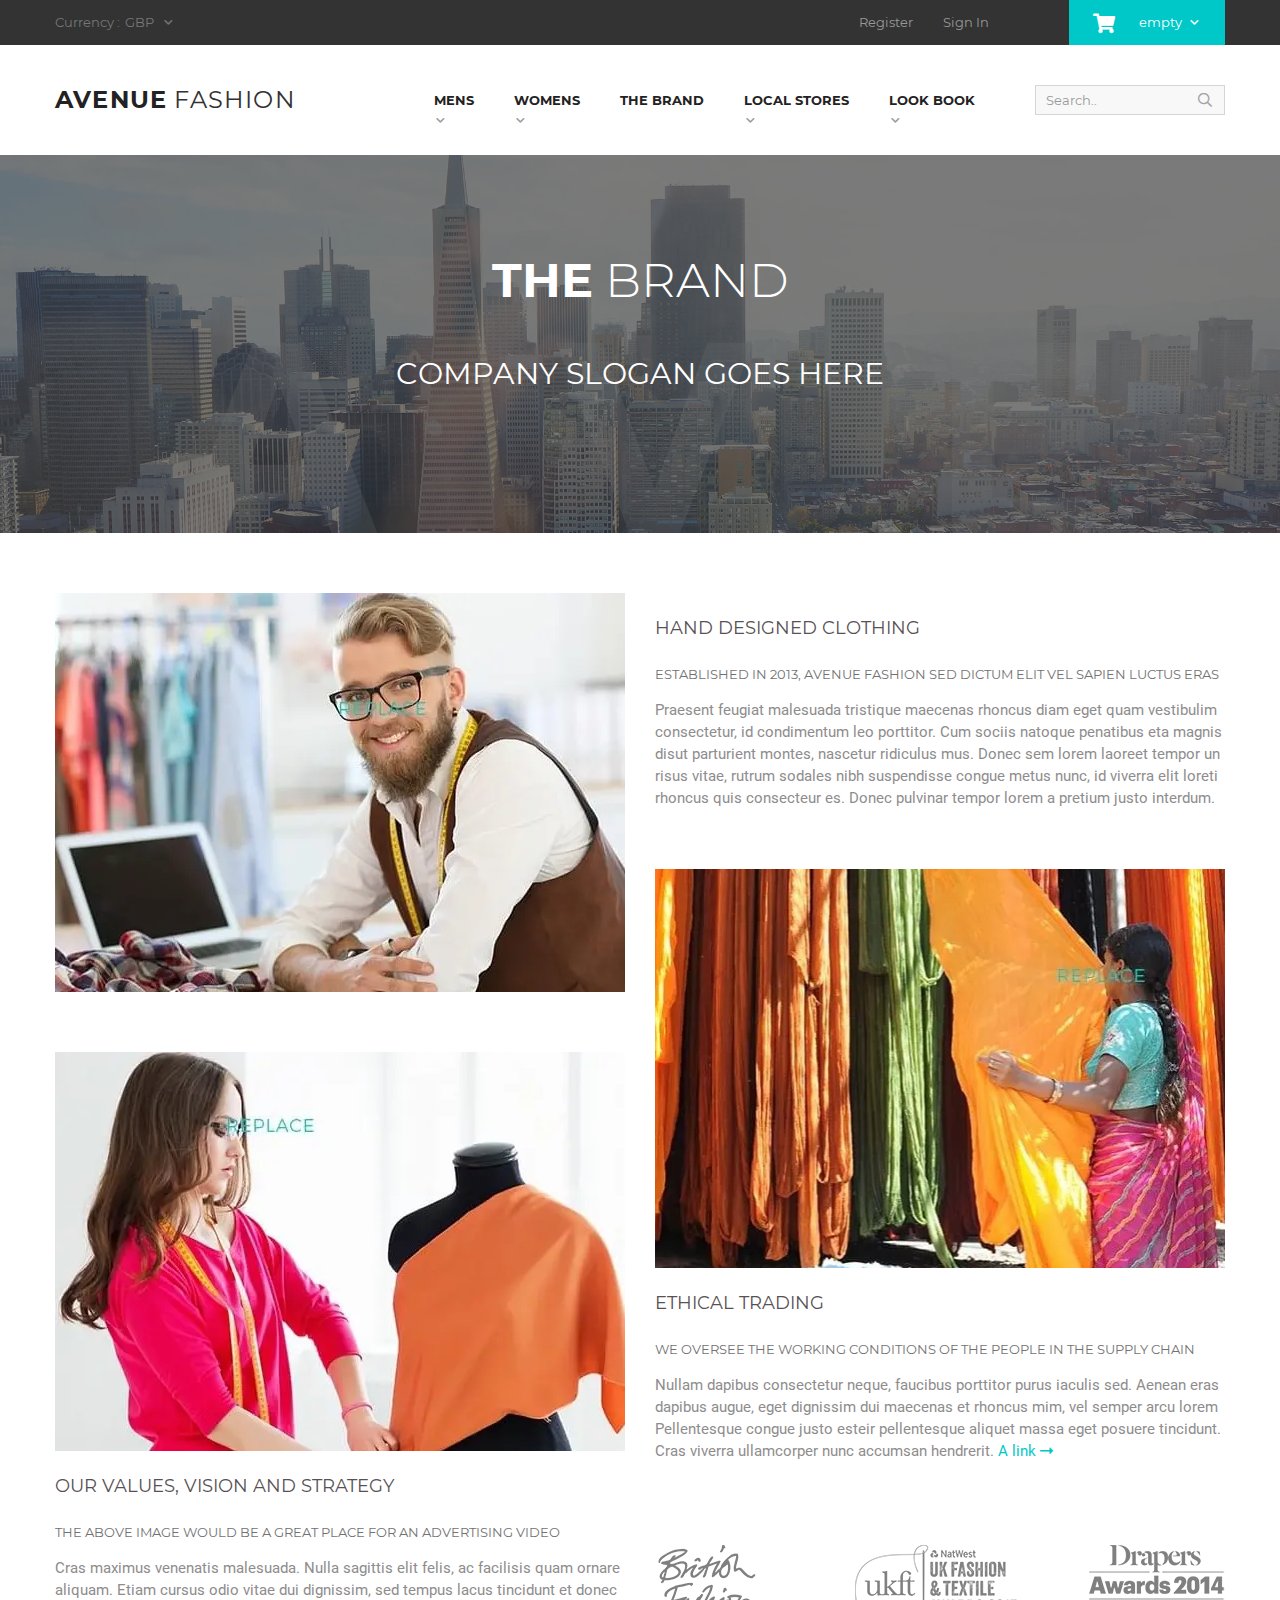
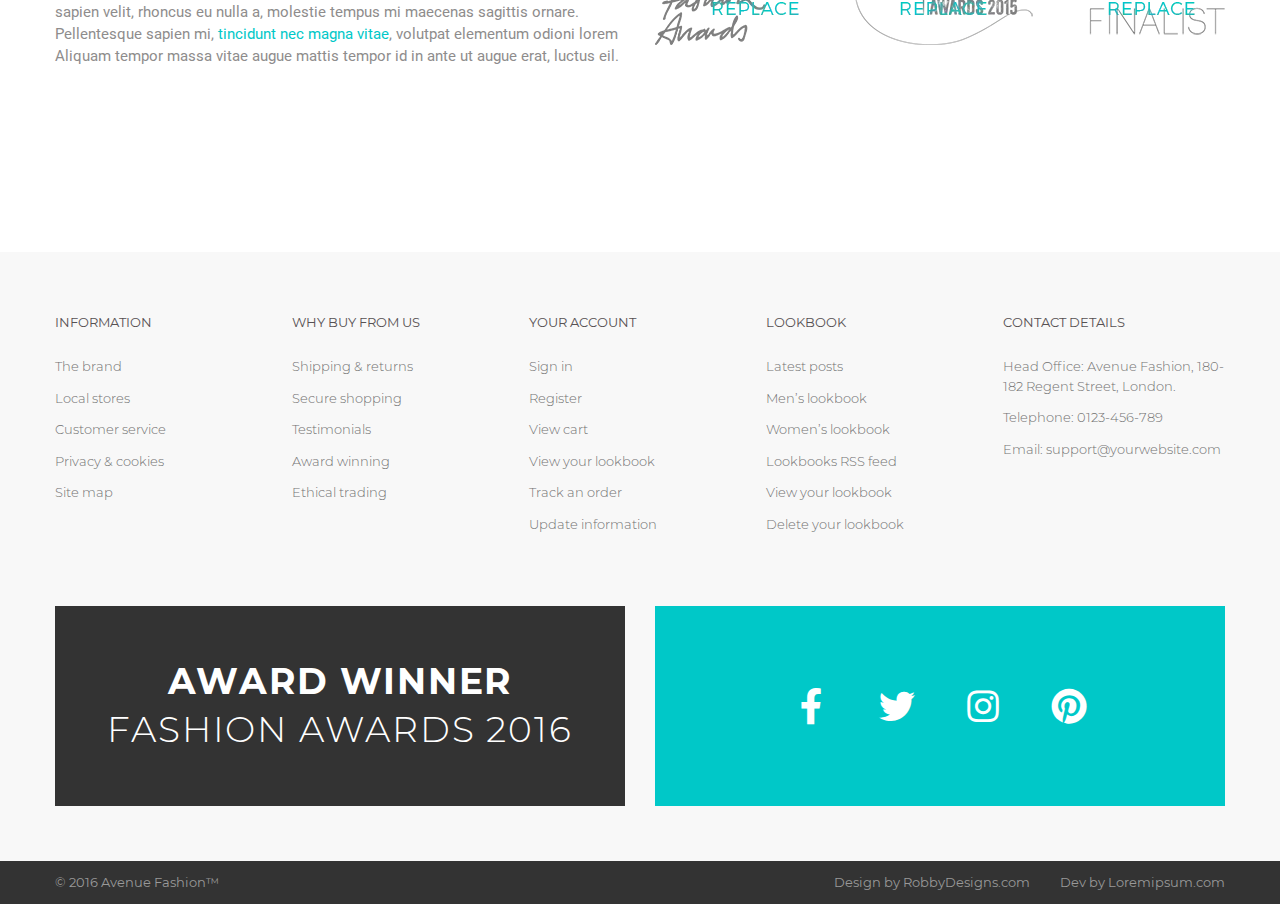
<file: avenue-fashion/brand.html>
<!DOCTYPE html><html lang="en"><head>	<title>Brand</title>	<meta charset="UTF-8">	<meta name="format-detection" content="telephone=no">	<link rel="stylesheet" href="css/style.min.css">	<meta name="viewport" content="width=device-width, initial-scale=1.0"></head><body>	<div class="wrapper">		<header class="header">	<div class="header__content">		<div class="header__top top-header" data-da=".menu__body,767.98,0">			<div class="top-header__container _container">				<div class="top-header__lang">					<div class="top-header__label">Currency :</div>					<select class="top-header__select" name="lang" disabled="disabled">						<option value="germany" selected>GBP</option>						<option value="english">EN</option>						<option value="russian">RU</option>					</select>				</div>				<div class="top-header__user" data-da=".menu__body,520,2">					<a href="#" class="top-header__link">Register</a>					<a href="#" class="top-header__link">Sign In</a>				</div>				<div class="top-header__item" data-da=".header__body,767.98,2">					<div class="top-header__cart cart" tabindex="0">						<div class="cart__header">							<div class="cart__icon _icon-cart"><span class="cart__quantity">0</span></div>							<div class="cart__text">empty</div>							<div class="cart__arrow _icon-arrow"></div>						</div>						<div class="cart__content">							<ul class="cart__list" data-simplebar>							</ul>							<div class="cart__bottom">								<div class="cart__fullprice">									<span>Total:</span>									<span class="fullprice"></span>								</div>								<button class="cart__btn">Go to cart</button>							</div>						</div>					</div>				</div>			</div>		</div>		<div class="header__bg">			<div class="header__body">				<div class="header__logo">					<a href="#" class="header__link-logo"><span>avenue</span>&#160;fashion</a>				</div>				<div class="header__menu menu">					<nav class="menu__body">						<ul data-spollers="767.98,max" data-one-spoller class="menu__list">							<li class="menu__item">								<a href="#" class="menu__link">mens</a>								<button data-spoller class="menu__arrow _icon-arrow "></button>								<div class="menu__submenu">									<div class="menu__wrapper">										<div class="menu__line" data-spollers="992,max" data-one-spoller>											<a href="#" class="menu__link-label">casuals</a>											<button data-spoller class="menu__subarrow _icon-arrow "></button>											<ul class="menu__sublist">												<li class="menu__subitem"><a href="#" class="menu__sublink">Jackets</a></li>												<li class="menu__subitem"><a href="#" class="menu__sublink">Hoodies & Sweatshirts</a></li>												<li class="menu__subitem"><a href="#" class="menu__sublink">Polo Shirts</a></li>												<li class="menu__subitem"><a href="#" class="menu__sublink">Sportswear</a></li>												<li class="menu__subitem"><a href="#" class="menu__sublink">Trousers & Chinos</a></li>												<li class="menu__subitem"><a href="#" class="menu__sublink">T-Shirts</a></li>											</ul>										</div>										<div class="menu__line" data-spollers="992,max" data-one-spoller>											<a href="#" class="menu__link-label">Formal</a>											<button data-spoller class="menu__subarrow _icon-arrow "></button>											<ul class="menu__sublist">												<li class="menu__subitem"><a href="#" class="menu__sublink">Jackets</a></li>												<li class="menu__subitem"><a href="#" class="menu__sublink">Shirts</a></li>												<li class="menu__subitem"><a href="#" class="menu__sublink">Suits</a></li>												<li class="menu__subitem"><a href="#" class="menu__sublink">Trousers</a></li>											</ul>										</div>										<a href="#" class="menu__link-sale">Autumn sale! up to 50% off</a>									</div>								</div>							</li>							<li class="menu__item">								<a href="#" class="menu__link">womens</a>								<button data-spoller class="menu__arrow _icon-arrow "></button>								<div class="menu__submenu">									<div class="menu__wrapper">										<div class="menu__line" data-spollers="992,max" data-one-spoller>											<a href="#" class="menu__link-label">casuals</a>											<button data-spoller class="menu__subarrow _icon-arrow "></button>											<ul class="menu__sublist">												<li class="menu__subitem"><a href="#" class="menu__sublink">Jackets</a></li>												<li class="menu__subitem"><a href="#" class="menu__sublink">Hoodies & Sweatshirts</a></li>												<li class="menu__subitem"><a href="#" class="menu__sublink">Polo Shirts</a></li>												<li class="menu__subitem"><a href="#" class="menu__sublink">Sportswear</a></li>												<li class="menu__subitem"><a href="#" class="menu__sublink">Trousers & Chinos</a></li>												<li class="menu__subitem"><a href="#" class="menu__sublink">T-Shirts</a></li>											</ul>										</div>										<div class="menu__line" data-spollers="992,max" data-one-spoller>											<a href="#" class="menu__link-label">Formal</a>											<button data-spoller class="menu__subarrow _icon-arrow "></button>											<ul class="menu__sublist">												<li class="menu__subitem"><a href="#" class="menu__sublink">Jackets</a></li>												<li class="menu__subitem"><a href="#" class="menu__sublink">Shirts</a></li>												<li class="menu__subitem"><a href="#" class="menu__sublink">Suits</a></li>												<li class="menu__subitem"><a href="#" class="menu__sublink">Trousers</a></li>											</ul>										</div>										<a href="#" class="menu__link-sale">Autumn sale! up to 50% off</a>									</div>								</div>							</li>							<li class="menu__item">								<a href="#" class="menu__link"> the brand</a>							</li>							<li class="menu__item">								<a href="#" class="menu__link">local stores</a>								<button data-spoller class="menu__arrow _icon-arrow "></button>								<div class="menu__submenu">									<div class="menu__wrapper">										<div class="menu__line" data-spollers="992,max" data-one-spoller>											<a href="#" class="menu__link-label">casuals</a>											<button data-spoller class="menu__subarrow _icon-arrow "></button>											<ul class="menu__sublist">												<li class="menu__subitem"><a href="#" class="menu__sublink">Jackets</a></li>												<li class="menu__subitem"><a href="#" class="menu__sublink">Hoodies & Sweatshirts</a></li>												<li class="menu__subitem"><a href="#" class="menu__sublink">Polo Shirts</a></li>												<li class="menu__subitem"><a href="#" class="menu__sublink">Sportswear</a></li>												<li class="menu__subitem"><a href="#" class="menu__sublink">Trousers & Chinos</a></li>												<li class="menu__subitem"><a href="#" class="menu__sublink">T-Shirts</a></li>											</ul>										</div>										<div class="menu__line" data-spollers="992,max" data-one-spoller>											<a href="#" class="menu__link-label">Formal</a>											<button data-spoller class="menu__subarrow _icon-arrow "></button>											<ul class="menu__sublist">												<li class="menu__subitem"><a href="#" class="menu__sublink">Jackets</a></li>												<li class="menu__subitem"><a href="#" class="menu__sublink">Shirts</a></li>												<li class="menu__subitem"><a href="#" class="menu__sublink">Suits</a></li>												<li class="menu__subitem"><a href="#" class="menu__sublink">Trousers</a></li>											</ul>										</div>										<a href="#" class="menu__link-sale">Autumn sale! up to 50% off</a>									</div>								</div>							</li>							<li class="menu__item">								<a href="#" class="menu__link">look book</a>								<button data-spoller class="menu__arrow _icon-arrow "></button>								<div class="menu__submenu menu__submenu_right">									<div class="menu__wrapper">										<div class="menu__line" data-spollers="992,max" data-one-spoller>											<a href="#" class="menu__link-label">Our Lookbooks</a>											<button data-spoller class="menu__subarrow _icon-arrow "></button>											<ul class="menu__sublist">												<li class="menu__subitem"><a href="#" class="menu__sublink">Latest Posts (mixed)</a></li>												<li class="menu__subitem"><a href="#" class="menu__sublink">Men’s Lookbook</a></li>												<li class="menu__subitem"><a href="#" class="menu__sublink">Women’s Lookbook</a></li>											</ul>										</div>										<div class="menu__line" data-spollers="992,max" data-one-spoller>											<a href="#" class="menu__link-label">Your Lookbook</a>											<button data-spoller class="menu__subarrow _icon-arrow "></button>											<ul class="menu__sublist">												<li class="menu__subitem"><a href="#" class="menu__sublink">View and Edit</a></li>												<li class="menu__subitem"><a href="#" class="menu__sublink">Share</a></li>												<li class="menu__subitem"><a href="#" class="menu__sublink">Delete</a></li>											</ul>										</div>										<a href="#" class="menu__link-sale">Autumn sale! up to 50% off</a>									</div>								</div>							</li>						</ul>					</nav>				</div>				<div class="header__search">					<div class="search-form">						<button type="submit" class="search-form__icon _icon-search"></button>						<form class="search-form__item" action="#">							<input class="search-form__input" data-value="Search..">							<button type="submit" class="search-form__button _icon-search"></button>						</form>					</div>				</div>				<button class="menu__icon icon-menu">					<span></span>					<span></span>					<span></span>				</button>			</div>		</div>	</div></header>		<main class="page">			<section class="page__ave ave">				<div class="ave__container">					<h1 class="ave__title title title_color-opacity"><span>a</span><span>v</span><span>e</span></h1>				</div>				<div class="ave__body">					<h2 class="ave__subtitle"><span>the</span> brand</h2>					<p class="ave__text">company slogan goes here</p>				</div>			</section>			<section class="page__information information-page">				<div class="information-page__container _container">					<div class="information-page__wrapper">						<div class="information-page__colum">							<div class="information-page__item">								<div class="information-page__image _ibg">									<picture><source srcset="img/brand/1.webp" type="image/webp"><img src="img/brand/1.jpg" alt="image-1"></picture>								</div>							</div>							<div class="information-page__item">								<div class="information-page__image _ibg">									<picture><source srcset="img/brand/2.webp" type="image/webp"><img src="img/brand/2.jpg" alt="image-2"></picture>								</div>								<div class="information-page__content">									<h3 class="information-page__title">our values, vision and strategy</h3>									<p class="information-page__label">The above image would be a great place for an advertising video</p>									<p class="information-page__text">Cras maximus venenatis malesuada. Nulla sagittis elit felis, ac facilisis quam ornare aliquam. Etiam cursus odio vitae dui dignissim, sed tempus lacus tincidunt et donec sapien velit, rhoncus eu nulla a, molestie tempus mi maecenas sagittis ornare.										Pellentesque sapien mi, <span>tincidunt nec magna vitae</span>, volutpat elementum odioni lorem Aliquam tempor massa vitae augue mattis tempor id in ante ut augue erat, luctus eil.</p>								</div>							</div>						</div>						<div class="information-page__colum">							<div class="information-page__item">								<div class="information-page__content">									<h3 class="information-page__title">hand designed clothing</h3>									<p class="information-page__label">established in 2013, avenue fashion Sed dictum elit vel sapien luctus eras</p>									<p class="information-page__text">Praesent feugiat malesuada tristique maecenas rhoncus diam eget quam vestibulim consectetur, id condimentum leo porttitor. Cum sociis natoque penatibus eta magnis disut parturient montes, nascetur ridiculus mus. Donec sem lorem laoreet tempor un risus vitae, rutrum sodales nibh suspendisse congue metus nunc, id viverra elit loreti rhoncus quis consecteur es. Donec pulvinar tempor lorem a pretium justo interdum.</p>								</div>							</div>							<div class="information-page__item">								<div class="information-page__image _ibg">									<picture><source srcset="img/brand/3.webp" type="image/webp"><img src="img/brand/3.jpg" alt="image-3"></picture>								</div>								<div class="information-page__content">									<h3 class="information-page__title">Ethical trading</h3>									<p class="information-page__label">we oversee the working conditions of the people in the supply chain</p>									<p class="information-page__text">Nullam dapibus consectetur neque, faucibus porttitor purus iaculis sed. Aenean eras dapibus augue, eget dignissim dui maecenas et rhoncus mim, vel semper arcu lorem										Pellentesque congue justo esteir pellentesque aliquet massa eget posuere tincidunt. Cras viverra ullamcorper nunc accumsan hendrerit. <a href="" class="information-page__link">A link<span class="_icon-arrow-long"></span> </a></p>								</div>							</div>							<div class="information-page__item information-page__item_flex">								<div class="information-page__image information-page__image_little">									<picture><source srcset="img/brand/4.webp" type="image/webp"><img src="img/brand/4.png" alt="image-4"></picture>								</div>								<div class="information-page__image information-page__image_little">									<picture><source srcset="img/brand/5.webp" type="image/webp"><img src="img/brand/5.png" alt="image-5"></picture>								</div>								<div class="information-page__image information-page__image_little">									<picture><source srcset="img/brand/6.webp" type="image/webp"><img src="img/brand/6.png" alt="image-6"></picture>								</div>							</div>						</div>					</div>				</div>			</section>		</main>		<footer class="footer">	<div class="footer__content _container">		<div class="footer__top">			<nav class="footer__menu menu-footer">				<ul class="menu-footer__list">					<li class="menu-footer__item" data-spollers="767.98,max" data-one-spoller>						<a href="#" class="menu-footer__link">Information</a>						<button data-spoller class="menu-footer__arrow _icon-arrow "></button>						<ul class="menu-footer__sublist">							<li class="menu-footer__subitem"><a href="#" class="menu-footer__sublink">The brand</a></li>							<li class="menu-footer__subitem"><a href="#" class="menu-footer__sublink">Local stores</a></li>							<li class="menu-footer__subitem"><a href="#" class="menu-footer__sublink">Customer service</a></li>							<li class="menu-footer__subitem"><a href="#" class="menu-footer__sublink">Privacy & cookies</a></li>							<li class="menu-footer__subitem"><a href="#" class="menu-footer__sublink">Site map</a></li>						</ul>					</li>					<li class="menu-footer__item" data-spollers="767.98,max" data-one-spoller>						<a href="#" class="menu-footer__link">Why buy from us</a>						<button data-spoller class="menu-footer__arrow _icon-arrow "></button>						<ul class="menu-footer__sublist">							<li class="menu-footer__subitem"><a href="#" class="menu-footer__sublink">Shipping & returns</a></li>							<li class="menu-footer__subitem"><a href="#" class="menu-footer__sublink">Secure shopping</a></li>							<li class="menu-footer__subitem"><a href="#" class="menu-footer__sublink">Testimonials</a></li>							<li class="menu-footer__subitem"><a href="#" class="menu-footer__sublink">Award winning</a></li>							<li class="menu-footer__subitem"><a href="#" class="menu-footer__sublink">Ethical trading</a></li>						</ul>					</li>					<li class="menu-footer__item" data-spollers="767.98,max" data-one-spoller>						<a href="#" class="menu-footer__link">Your account</a>						<button data-spoller class="menu-footer__arrow _icon-arrow "></button>						<ul class="menu-footer__sublist">							<li class="menu-footer__subitem"><a href="#" class="menu-footer__sublink">Sign in</a></li>							<li class="menu-footer__subitem"><a href="#" class="menu-footer__sublink">Register</a></li>							<li class="menu-footer__subitem"><a href="#" class="menu-footer__sublink">View cart</a></li>							<li class="menu-footer__subitem"><a href="#" class="menu-footer__sublink">View your lookbook</a></li>							<li class="menu-footer__subitem"><a href="#" class="menu-footer__sublink">Track an order</a></li>							<li class="menu-footer__subitem"><a href="#" class="menu-footer__sublink">Update information</a></li>						</ul>					</li>					<li class="menu-footer__item" data-spollers="767.98,max" data-one-spoller>						<a href="#" class="menu-footer__link">Lookbook</a>						<button data-spoller class="menu-footer__arrow _icon-arrow "></button>						<ul class="menu-footer__sublist">							<li class="menu-footer__subitem"><a href="#" class="menu-footer__sublink">Latest posts</a></li>							<li class="menu-footer__subitem"><a href="#" class="menu-footer__sublink">Men’s lookbook</a></li>							<li class="menu-footer__subitem"><a href="#" class="menu-footer__sublink">Women’s lookbook</a></li>							<li class="menu-footer__subitem"><a href="#" class="menu-footer__sublink">Lookbooks RSS feed</a></li>							<li class="menu-footer__subitem"><a href="#" class="menu-footer__sublink">View your lookbook</a></li>							<li class="menu-footer__subitem"><a href="#" class="menu-footer__sublink">Delete your lookbook</a></li>						</ul>					</li>					<li class="menu-footer__item" data-spollers="767.98,max" data-one-spoller>						<a href="#" class="menu-footer__link">contact details</a>						<button data-spoller class="menu-footer__arrow _icon-arrow "></button>						<ul class="menu-footer__sublist">							<li class="menu-footer__subitem"><a href="#" class="menu-footer__sublink">Head Office: Avenue Fashion,									180-182 Regent Street, London.</a></li>							<li class="menu-footer__subitem"><a href="tel:0123456789" class="menu-footer__sublink">Telephone: 0123-456-789 </a></li>							<li class="menu-footer__subitem"><a href="mailto:support@yourwebsite.com" class="menu-footer__sublink">Email: support@yourwebsite.com</a></li>						</ul>					</li>				</ul>			</nav>		</div>		<div class="footer__body">			<div class="footer__colum">				<div class="footer__item footer__item_bg-color">					<p class="footer__label">award winner <span>fashion awards 2016</span></p>				</div>			</div>			<div class="footer__colum">				<div class="footer__item ">					<ul class="footer__list">						<li class="footer__item-icon"><a href="#" class="footer__link _icon-facebook"></a></li>						<li class="footer__item-icon"><a href="#" class="footer__link _icon-twitter"></a></li>						<li class="footer__item-icon"><a href="#" class="footer__link _icon-instagram"></a></li>						<li class="footer__item-icon"><a href="#" class="footer__link _icon-pinterest"></a></li>					</ul>				</div>			</div>		</div>	</div>	<div class="footer__bottom">		<div class="footer__container _container">			<a href="#" class="footer__link-footer">© 2016 Avenue Fashion™</a>			<a href="#" class="footer__link-footer">Design by RobbyDesigns.com</a>			<a href="#" class="footer__link-footer">Dev by Loremipsum.com</a>		</div>	</div></footer>	</div>		<!-- Swiper --><!-- <script src="https://unpkg.com/swiper/swiper-bundle.min.js"></script> --><script src="js/vendors.min.js"></script><script src="js/app.min.js"></script></body></html>
</file>
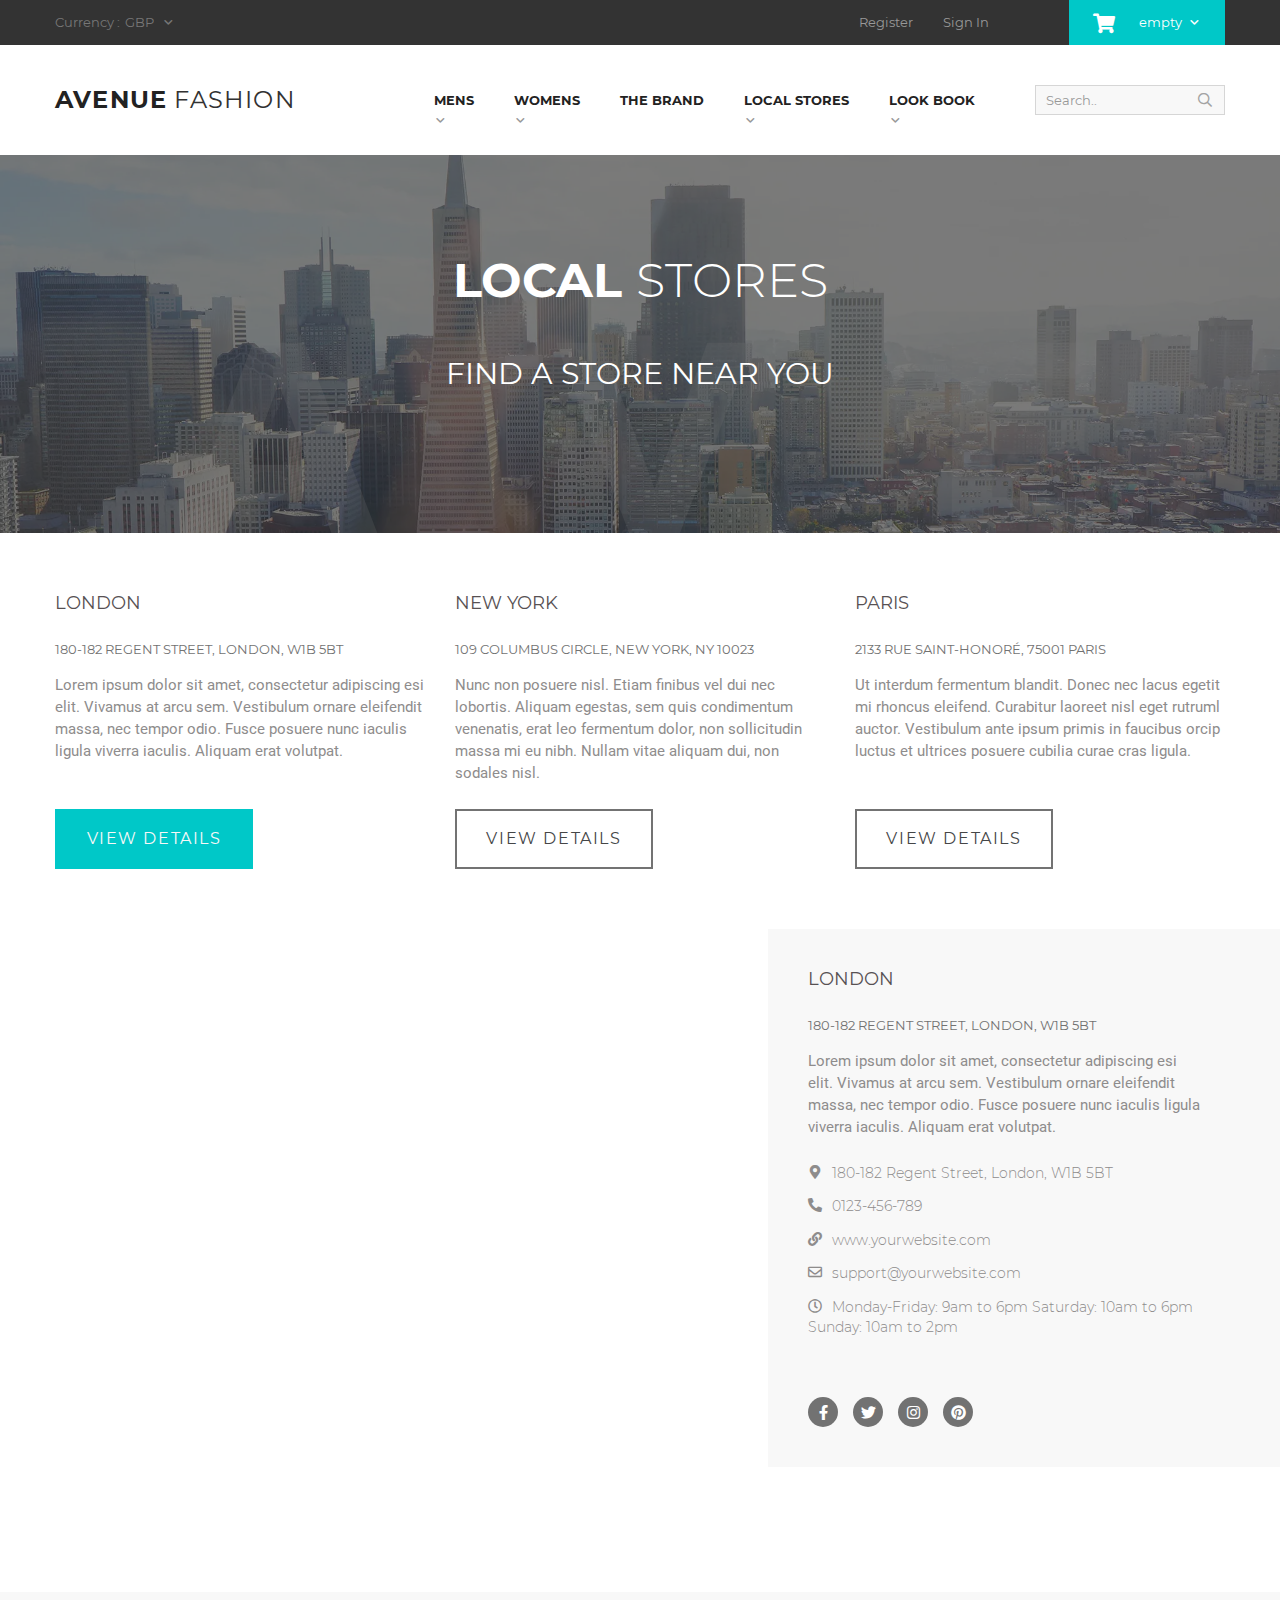
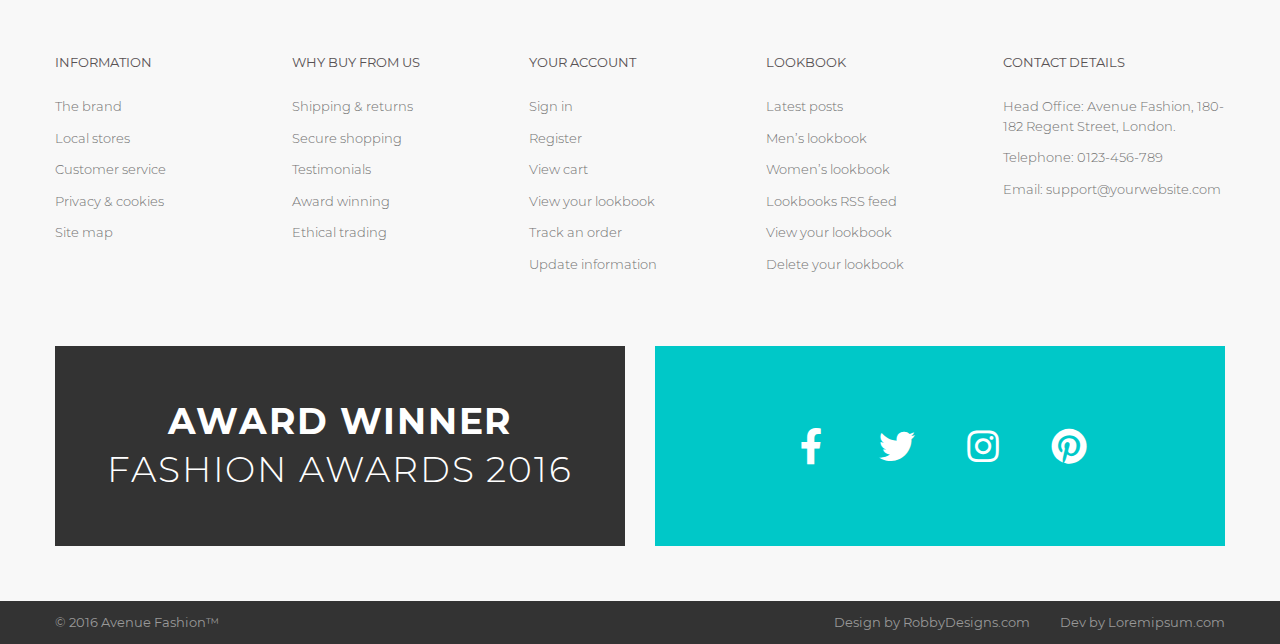
<file: avenue-fashion/lokal.html>
<!DOCTYPE html><html lang="en"><head>	<title>Lokal</title>	<meta charset="UTF-8">	<meta name="format-detection" content="telephone=no">	<link rel="stylesheet" href="css/style.min.css">	<meta name="viewport" content="width=device-width, initial-scale=1.0"></head><body>	<div class="wrapper">		<header class="header">	<div class="header__content">		<div class="header__top top-header" data-da=".menu__body,767.98,0">			<div class="top-header__container _container">				<div class="top-header__lang">					<div class="top-header__label">Currency :</div>					<select class="top-header__select" name="lang" disabled="disabled">						<option value="germany" selected>GBP</option>						<option value="english">EN</option>						<option value="russian">RU</option>					</select>				</div>				<div class="top-header__user" data-da=".menu__body,520,2">					<a href="#" class="top-header__link">Register</a>					<a href="#" class="top-header__link">Sign In</a>				</div>				<div class="top-header__item" data-da=".header__body,767.98,2">					<div class="top-header__cart cart" tabindex="0">						<div class="cart__header">							<div class="cart__icon _icon-cart"><span class="cart__quantity">0</span></div>							<div class="cart__text">empty</div>							<div class="cart__arrow _icon-arrow"></div>						</div>						<div class="cart__content">							<ul class="cart__list" data-simplebar>							</ul>							<div class="cart__bottom">								<div class="cart__fullprice">									<span>Total:</span>									<span class="fullprice"></span>								</div>								<button class="cart__btn">Go to cart</button>							</div>						</div>					</div>				</div>			</div>		</div>		<div class="header__bg">			<div class="header__body">				<div class="header__logo">					<a href="#" class="header__link-logo"><span>avenue</span>&#160;fashion</a>				</div>				<div class="header__menu menu">					<nav class="menu__body">						<ul data-spollers="767.98,max" data-one-spoller class="menu__list">							<li class="menu__item">								<a href="#" class="menu__link">mens</a>								<button data-spoller class="menu__arrow _icon-arrow "></button>								<div class="menu__submenu">									<div class="menu__wrapper">										<div class="menu__line" data-spollers="992,max" data-one-spoller>											<a href="#" class="menu__link-label">casuals</a>											<button data-spoller class="menu__subarrow _icon-arrow "></button>											<ul class="menu__sublist">												<li class="menu__subitem"><a href="#" class="menu__sublink">Jackets</a></li>												<li class="menu__subitem"><a href="#" class="menu__sublink">Hoodies & Sweatshirts</a></li>												<li class="menu__subitem"><a href="#" class="menu__sublink">Polo Shirts</a></li>												<li class="menu__subitem"><a href="#" class="menu__sublink">Sportswear</a></li>												<li class="menu__subitem"><a href="#" class="menu__sublink">Trousers & Chinos</a></li>												<li class="menu__subitem"><a href="#" class="menu__sublink">T-Shirts</a></li>											</ul>										</div>										<div class="menu__line" data-spollers="992,max" data-one-spoller>											<a href="#" class="menu__link-label">Formal</a>											<button data-spoller class="menu__subarrow _icon-arrow "></button>											<ul class="menu__sublist">												<li class="menu__subitem"><a href="#" class="menu__sublink">Jackets</a></li>												<li class="menu__subitem"><a href="#" class="menu__sublink">Shirts</a></li>												<li class="menu__subitem"><a href="#" class="menu__sublink">Suits</a></li>												<li class="menu__subitem"><a href="#" class="menu__sublink">Trousers</a></li>											</ul>										</div>										<a href="#" class="menu__link-sale">Autumn sale! up to 50% off</a>									</div>								</div>							</li>							<li class="menu__item">								<a href="#" class="menu__link">womens</a>								<button data-spoller class="menu__arrow _icon-arrow "></button>								<div class="menu__submenu">									<div class="menu__wrapper">										<div class="menu__line" data-spollers="992,max" data-one-spoller>											<a href="#" class="menu__link-label">casuals</a>											<button data-spoller class="menu__subarrow _icon-arrow "></button>											<ul class="menu__sublist">												<li class="menu__subitem"><a href="#" class="menu__sublink">Jackets</a></li>												<li class="menu__subitem"><a href="#" class="menu__sublink">Hoodies & Sweatshirts</a></li>												<li class="menu__subitem"><a href="#" class="menu__sublink">Polo Shirts</a></li>												<li class="menu__subitem"><a href="#" class="menu__sublink">Sportswear</a></li>												<li class="menu__subitem"><a href="#" class="menu__sublink">Trousers & Chinos</a></li>												<li class="menu__subitem"><a href="#" class="menu__sublink">T-Shirts</a></li>											</ul>										</div>										<div class="menu__line" data-spollers="992,max" data-one-spoller>											<a href="#" class="menu__link-label">Formal</a>											<button data-spoller class="menu__subarrow _icon-arrow "></button>											<ul class="menu__sublist">												<li class="menu__subitem"><a href="#" class="menu__sublink">Jackets</a></li>												<li class="menu__subitem"><a href="#" class="menu__sublink">Shirts</a></li>												<li class="menu__subitem"><a href="#" class="menu__sublink">Suits</a></li>												<li class="menu__subitem"><a href="#" class="menu__sublink">Trousers</a></li>											</ul>										</div>										<a href="#" class="menu__link-sale">Autumn sale! up to 50% off</a>									</div>								</div>							</li>							<li class="menu__item">								<a href="#" class="menu__link"> the brand</a>							</li>							<li class="menu__item">								<a href="#" class="menu__link">local stores</a>								<button data-spoller class="menu__arrow _icon-arrow "></button>								<div class="menu__submenu">									<div class="menu__wrapper">										<div class="menu__line" data-spollers="992,max" data-one-spoller>											<a href="#" class="menu__link-label">casuals</a>											<button data-spoller class="menu__subarrow _icon-arrow "></button>											<ul class="menu__sublist">												<li class="menu__subitem"><a href="#" class="menu__sublink">Jackets</a></li>												<li class="menu__subitem"><a href="#" class="menu__sublink">Hoodies & Sweatshirts</a></li>												<li class="menu__subitem"><a href="#" class="menu__sublink">Polo Shirts</a></li>												<li class="menu__subitem"><a href="#" class="menu__sublink">Sportswear</a></li>												<li class="menu__subitem"><a href="#" class="menu__sublink">Trousers & Chinos</a></li>												<li class="menu__subitem"><a href="#" class="menu__sublink">T-Shirts</a></li>											</ul>										</div>										<div class="menu__line" data-spollers="992,max" data-one-spoller>											<a href="#" class="menu__link-label">Formal</a>											<button data-spoller class="menu__subarrow _icon-arrow "></button>											<ul class="menu__sublist">												<li class="menu__subitem"><a href="#" class="menu__sublink">Jackets</a></li>												<li class="menu__subitem"><a href="#" class="menu__sublink">Shirts</a></li>												<li class="menu__subitem"><a href="#" class="menu__sublink">Suits</a></li>												<li class="menu__subitem"><a href="#" class="menu__sublink">Trousers</a></li>											</ul>										</div>										<a href="#" class="menu__link-sale">Autumn sale! up to 50% off</a>									</div>								</div>							</li>							<li class="menu__item">								<a href="#" class="menu__link">look book</a>								<button data-spoller class="menu__arrow _icon-arrow "></button>								<div class="menu__submenu menu__submenu_right">									<div class="menu__wrapper">										<div class="menu__line" data-spollers="992,max" data-one-spoller>											<a href="#" class="menu__link-label">Our Lookbooks</a>											<button data-spoller class="menu__subarrow _icon-arrow "></button>											<ul class="menu__sublist">												<li class="menu__subitem"><a href="#" class="menu__sublink">Latest Posts (mixed)</a></li>												<li class="menu__subitem"><a href="#" class="menu__sublink">Men’s Lookbook</a></li>												<li class="menu__subitem"><a href="#" class="menu__sublink">Women’s Lookbook</a></li>											</ul>										</div>										<div class="menu__line" data-spollers="992,max" data-one-spoller>											<a href="#" class="menu__link-label">Your Lookbook</a>											<button data-spoller class="menu__subarrow _icon-arrow "></button>											<ul class="menu__sublist">												<li class="menu__subitem"><a href="#" class="menu__sublink">View and Edit</a></li>												<li class="menu__subitem"><a href="#" class="menu__sublink">Share</a></li>												<li class="menu__subitem"><a href="#" class="menu__sublink">Delete</a></li>											</ul>										</div>										<a href="#" class="menu__link-sale">Autumn sale! up to 50% off</a>									</div>								</div>							</li>						</ul>					</nav>				</div>				<div class="header__search">					<div class="search-form">						<button type="submit" class="search-form__icon _icon-search"></button>						<form class="search-form__item" action="#">							<input class="search-form__input" data-value="Search..">							<button type="submit" class="search-form__button _icon-search"></button>						</form>					</div>				</div>				<button class="menu__icon icon-menu">					<span></span>					<span></span>					<span></span>				</button>			</div>		</div>	</div></header>		<main class="page">			<section class="page__ave ave">				<div class="ave__container">					<h1 class="ave__title title title_color-opacity"><span>a</span><span>v</span><span>e</span></h1>				</div>				<div class="ave__body">					<h2 class="ave__subtitle"><span>Local </span>stores</h2>					<p class="ave__text">Find a store near you</p>				</div>			</section>			<section class="page__maps maps-page _tabs">				<div class="maps-page__container _container ">					<div class="maps-page__row ">						<div class="maps-page__item">							<div class="maps-page__content">								<h2 class="maps-page__title">London</h2>								<p class="maps-page__label">180-182 Regent Street, London, W1B 5BT</p>								<p class="maps-page__text">Lorem ipsum dolor sit amet, consectetur adipiscing esi elit. Vivamus at arcu sem. Vestibulum ornare eleifendit massa, nec tempor odio. Fusce posuere nunc iaculis ligula viverra iaculis. Aliquam erat volutpat.</p>								<div class="maps-page__button">									<a href="#" class="maps-page__link btn _tabs-item _active">view Details</a>								</div>							</div>						</div>						<div class="maps-page__item">							<div class="maps-page__content">								<h2 class="maps-page__title">New York</h2>								<p class="maps-page__label">109 Columbus Circle, New York, NY 10023</p>								<p class="maps-page__text">Nunc non posuere nisl. Etiam finibus vel dui nec lobortis. Aliquam egestas, sem quis condimentum venenatis, erat leo fermentum dolor, non sollicitudin massa mi eu nibh. Nullam vitae aliquam dui, non sodales nisl.</p>								<div class="maps-page__button">									<a href="#" class="maps-page__link btn _tabs-item">view Details</a>								</div>							</div>						</div>						<div class="maps-page__item">							<div class="maps-page__content">								<h2 class="maps-page__title">Paris</h2>								<p class="maps-page__label">2133 Rue Saint-Honoré, 75001 Paris</p>								<p class="maps-page__text">Ut interdum fermentum blandit. Donec nec lacus egetit mi rhoncus eleifend. Curabitur laoreet nisl eget rutruml auctor. Vestibulum ante ipsum primis in faucibus orcip luctus et ultrices posuere cubilia curae cras ligula.</p>								<div class="maps-page__button">									<a href="#" class="maps-page__link btn _tabs-item">view Details</a>								</div>							</div>						</div>					</div>				</div>				<div class="maps-page__tab _tabs-block _active">					<div class="maps-page__wrapper ">						<div class="maps-page__map">							<iframe src="https://www.google.com/maps/embed?pb=!1m18!1m12!1m3!1d620.7600916129317!2d-0.14019737527026085!3d51.51247542203377!2m3!1f0!2f0!3f0!3m2!1i1024!2i768!4f13.1!3m3!1m2!1s0x487604d5767c9015%3A0x1cf0ab0381c7fd45!2zMTgwIFJlZ2VudCBTdCwgU29obywgTG9uZG9uIFcxQiA1VEosINCS0LXQu9C40LrQvtCx0YDQuNGC0LDQvdC40Y8!5e0!3m2!1sru!2sua!4v1590168455166!5m2!1sru!2sua" width="100%" height="100%" frameborder="0" style="border:0;" allowfullscreen="" aria-hidden="false" tabindex="0">							</iframe>						</div>						<div class="maps-page__information">							<div class="maps-page__content maps-page__content_padding">								<h2 class="maps-page__title">London</h2>								<p class="maps-page__label maps-page__label_block">180-182 Regent Street, London, W1B 5BT</p>								<p class="maps-page__text maps-page__text_flex">Lorem ipsum dolor sit amet, consectetur adipiscing esi									elit. Vivamus at arcu sem. Vestibulum ornare eleifendit massa, nec tempor odio. Fusce posuere nunc iaculis ligula viverra iaculis. Aliquam erat volutpat.								</p>								<ul class="maps-page__list list-maps-page">									<li class="list-maps-page__item _icon-map-marker">180-182 Regent Street, London, W1B 5BT</li>									<li class="list-maps-page__item "><a href="tel:0123-456-789" class="list-maps-page__link _icon-call">0123-456-789</a></li>									<li class="list-maps-page__item"><a href="www.yourwebsite.com" class="list-maps-page__link _icon-link">www.yourwebsite.com</a></li>									<li class="list-maps-page__item"><a href="mailto:support@yourwebsite.com" class="list-maps-page__link _icon-mail">support@yourwebsite.com</a></li>									<li class="list-maps-page__item _icon-clock">Monday-Friday: 9am to 6pm Saturday: 10am to 6pm Sunday: 10am to 2pm</li>								</ul>								<div class="maps-page__links links">									<a href="#" class="links__link _icon-facebook"></a>									<a href="#" class="links__link _icon-twitter"></a>									<a href="#" class="links__link _icon-instagram"></a>									<a href="#" class="links__link _icon-pinterest"></a>								</div>							</div>						</div>					</div>				</div>				<div class="maps-page__tab _tabs-block ">					<div class="maps-page__wrapper">						<div class="maps-page__map">							<iframe src="https://www.google.com/maps/embed?pb=!1m18!1m12!1m3!1d3021.7146485829253!2d-73.98444318434336!3d40.76830044210571!2m3!1f0!2f0!3f0!3m2!1i1024!2i768!4f13.1!3m3!1m2!1s0x89c258f63cf10429%3A0x21ea18a2c52e7ca7!2zMTA5IENvbHVtYnVzIENpciwgTmV3IFlvcmssIE5ZIDEwMDE5LCDQodCo0JA!5e0!3m2!1sru!2sua!4v1590168000354!5m2!1sru!2sua" width="100%" height="100%" frameborder="0" style="border:0;" allowfullscreen="" aria-hidden="false" tabindex="0"></iframe>						</div>						<div class="maps-page__information">							<div class="maps-page__content maps-page__content_padding">								<h2 class="maps-page__title">New York</h2>								<p class="maps-page__label maps-page__label_block">109 Columbus Circle, New York, NY 10023</p>								<p class="maps-page__text maps-page__text_flex">Nunc non posuere nisl. Etiam finibus vel dui nec lobortis. Aliquam egestas, sem quis condimentum venenatis, erat leo fermentum dolor, non sollicitudin massa mi eu nibh. Nullam vitae aliquam dui, non sodales nisl.								</p>								<ul class="maps-page__list list-maps-page">									<li class="list-maps-page__item _icon-map-marker">109 Columbus Circle, New York, NY 10023</li>									<li class="list-maps-page__item "><a href="tel:0123-456-789" class="list-maps-page__link _icon-call">0123-456-789</a></li>									<li class="list-maps-page__item"><a href="www.yourwebsite.com" class="list-maps-page__link _icon-link">www.yourwebsite.com</a></li>									<li class="list-maps-page__item"><a href="mailto:support@yourwebsite.com" class="list-maps-page__link _icon-mail">support@yourwebsite.com</a></li>									<li class="list-maps-page__item _icon-clock">Monday-Friday: 9am to 6pm Saturday: 10am to 6pm Sunday: 10am to 2pm</li>								</ul>								<div class="maps-page__links links">									<a href="#" class="links__link _icon-facebook"></a>									<a href="#" class="links__link _icon-twitter"></a>									<a href="#" class="links__link _icon-instagram"></a>									<a href="#" class="links__link _icon-pinterest"></a>								</div>							</div>						</div>					</div>				</div>				<div class="maps-page__tab _tabs-block ">					<div class="maps-page__wrapper ">						<div class="maps-page__map">							<iframe src="https://www.google.com/maps/embed?pb=!1m18!1m12!1m3!1d2624.7244455129867!2d2.331467915853628!3d48.100%863464708303134!2m3!1f0!2f0!3f0!3m2!1i1024!2i768!4f13.1!3m3!1m2!1s0x47e66e2f7ce1df1f%3A0x5cfaf039c4ce1057!2zMTg0IFJ1ZSBkZSBSaXZvbGksIDc1MDAxIFBhcmlzLCDQpNGA0LDQvdGG0LjRjw!5e0!3m2!1sru!2sua!4v1590168669753!5m2!1sru!2sua" width="100%" height="100%" frameborder="0" style="border:0;" allowfullscreen="" aria-hidden="false" tabindex="0">							</iframe>						</div>						<div class="maps-page__information">							<div class="maps-page__content maps-page__content_padding">								<h2 class="maps-page__title">Paris</h2>								<p class="maps-page__label maps-page__label_block">2133 Rue Saint-Honoré, 75001 Paris</p>								<p class="maps-page__text maps-page__text_flex">Ut interdum fermentum blandit. Donec nec lacus egetit mi rhoncus eleifend. Curabitur laoreet nisl eget rutruml auctor. Vestibulum ante ipsum primis in faucibus orcip luctus et ultrices posuere cubilia curae cras ligula.								</p>								<ul class="maps-page__list list-maps-page">									<li class="list-maps-page__item _icon-map-marker">2133 Rue Saint-Honoré, 75001 Paris</li>									<li class="list-maps-page__item "><a href="tel:0123-456-789" class="list-maps-page__link _icon-call">0123-456-789</a></li>									<li class="list-maps-page__item"><a href="www.yourwebsite.com" class="list-maps-page__link _icon-link">www.yourwebsite.com</a></li>									<li class="list-maps-page__item"><a href="mailto:support@yourwebsite.com" class="list-maps-page__link _icon-mail">support@yourwebsite.com</a></li>									<li class="list-maps-page__item _icon-clock">Monday-Friday: 9am to 6pm Saturday: 10am to 6pm Sunday: 10am to 2pm</li>								</ul>								<div class="maps-page__links links">									<a href="#" class="links__link _icon-facebook"></a>									<a href="#" class="links__link _icon-twitter"></a>									<a href="#" class="links__link _icon-instagram"></a>									<a href="#" class="links__link _icon-pinterest"></a>								</div>							</div>						</div>					</div>				</div>			</section>		</main>		<footer class="footer">	<div class="footer__content _container">		<div class="footer__top">			<nav class="footer__menu menu-footer">				<ul class="menu-footer__list">					<li class="menu-footer__item" data-spollers="767.98,max" data-one-spoller>						<a href="#" class="menu-footer__link">Information</a>						<button data-spoller class="menu-footer__arrow _icon-arrow "></button>						<ul class="menu-footer__sublist">							<li class="menu-footer__subitem"><a href="#" class="menu-footer__sublink">The brand</a></li>							<li class="menu-footer__subitem"><a href="#" class="menu-footer__sublink">Local stores</a></li>							<li class="menu-footer__subitem"><a href="#" class="menu-footer__sublink">Customer service</a></li>							<li class="menu-footer__subitem"><a href="#" class="menu-footer__sublink">Privacy & cookies</a></li>							<li class="menu-footer__subitem"><a href="#" class="menu-footer__sublink">Site map</a></li>						</ul>					</li>					<li class="menu-footer__item" data-spollers="767.98,max" data-one-spoller>						<a href="#" class="menu-footer__link">Why buy from us</a>						<button data-spoller class="menu-footer__arrow _icon-arrow "></button>						<ul class="menu-footer__sublist">							<li class="menu-footer__subitem"><a href="#" class="menu-footer__sublink">Shipping & returns</a></li>							<li class="menu-footer__subitem"><a href="#" class="menu-footer__sublink">Secure shopping</a></li>							<li class="menu-footer__subitem"><a href="#" class="menu-footer__sublink">Testimonials</a></li>							<li class="menu-footer__subitem"><a href="#" class="menu-footer__sublink">Award winning</a></li>							<li class="menu-footer__subitem"><a href="#" class="menu-footer__sublink">Ethical trading</a></li>						</ul>					</li>					<li class="menu-footer__item" data-spollers="767.98,max" data-one-spoller>						<a href="#" class="menu-footer__link">Your account</a>						<button data-spoller class="menu-footer__arrow _icon-arrow "></button>						<ul class="menu-footer__sublist">							<li class="menu-footer__subitem"><a href="#" class="menu-footer__sublink">Sign in</a></li>							<li class="menu-footer__subitem"><a href="#" class="menu-footer__sublink">Register</a></li>							<li class="menu-footer__subitem"><a href="#" class="menu-footer__sublink">View cart</a></li>							<li class="menu-footer__subitem"><a href="#" class="menu-footer__sublink">View your lookbook</a></li>							<li class="menu-footer__subitem"><a href="#" class="menu-footer__sublink">Track an order</a></li>							<li class="menu-footer__subitem"><a href="#" class="menu-footer__sublink">Update information</a></li>						</ul>					</li>					<li class="menu-footer__item" data-spollers="767.98,max" data-one-spoller>						<a href="#" class="menu-footer__link">Lookbook</a>						<button data-spoller class="menu-footer__arrow _icon-arrow "></button>						<ul class="menu-footer__sublist">							<li class="menu-footer__subitem"><a href="#" class="menu-footer__sublink">Latest posts</a></li>							<li class="menu-footer__subitem"><a href="#" class="menu-footer__sublink">Men’s lookbook</a></li>							<li class="menu-footer__subitem"><a href="#" class="menu-footer__sublink">Women’s lookbook</a></li>							<li class="menu-footer__subitem"><a href="#" class="menu-footer__sublink">Lookbooks RSS feed</a></li>							<li class="menu-footer__subitem"><a href="#" class="menu-footer__sublink">View your lookbook</a></li>							<li class="menu-footer__subitem"><a href="#" class="menu-footer__sublink">Delete your lookbook</a></li>						</ul>					</li>					<li class="menu-footer__item" data-spollers="767.98,max" data-one-spoller>						<a href="#" class="menu-footer__link">contact details</a>						<button data-spoller class="menu-footer__arrow _icon-arrow "></button>						<ul class="menu-footer__sublist">							<li class="menu-footer__subitem"><a href="#" class="menu-footer__sublink">Head Office: Avenue Fashion,									180-182 Regent Street, London.</a></li>							<li class="menu-footer__subitem"><a href="tel:0123456789" class="menu-footer__sublink">Telephone: 0123-456-789 </a></li>							<li class="menu-footer__subitem"><a href="mailto:support@yourwebsite.com" class="menu-footer__sublink">Email: support@yourwebsite.com</a></li>						</ul>					</li>				</ul>			</nav>		</div>		<div class="footer__body">			<div class="footer__colum">				<div class="footer__item footer__item_bg-color">					<p class="footer__label">award winner <span>fashion awards 2016</span></p>				</div>			</div>			<div class="footer__colum">				<div class="footer__item ">					<ul class="footer__list">						<li class="footer__item-icon"><a href="#" class="footer__link _icon-facebook"></a></li>						<li class="footer__item-icon"><a href="#" class="footer__link _icon-twitter"></a></li>						<li class="footer__item-icon"><a href="#" class="footer__link _icon-instagram"></a></li>						<li class="footer__item-icon"><a href="#" class="footer__link _icon-pinterest"></a></li>					</ul>				</div>			</div>		</div>	</div>	<div class="footer__bottom">		<div class="footer__container _container">			<a href="#" class="footer__link-footer">© 2016 Avenue Fashion™</a>			<a href="#" class="footer__link-footer">Design by RobbyDesigns.com</a>			<a href="#" class="footer__link-footer">Dev by Loremipsum.com</a>		</div>	</div></footer>	</div>	<!-- Swiper --><!-- <script src="https://unpkg.com/swiper/swiper-bundle.min.js"></script> --><script src="js/vendors.min.js"></script><script src="js/app.min.js"></script></body></html>
</file>
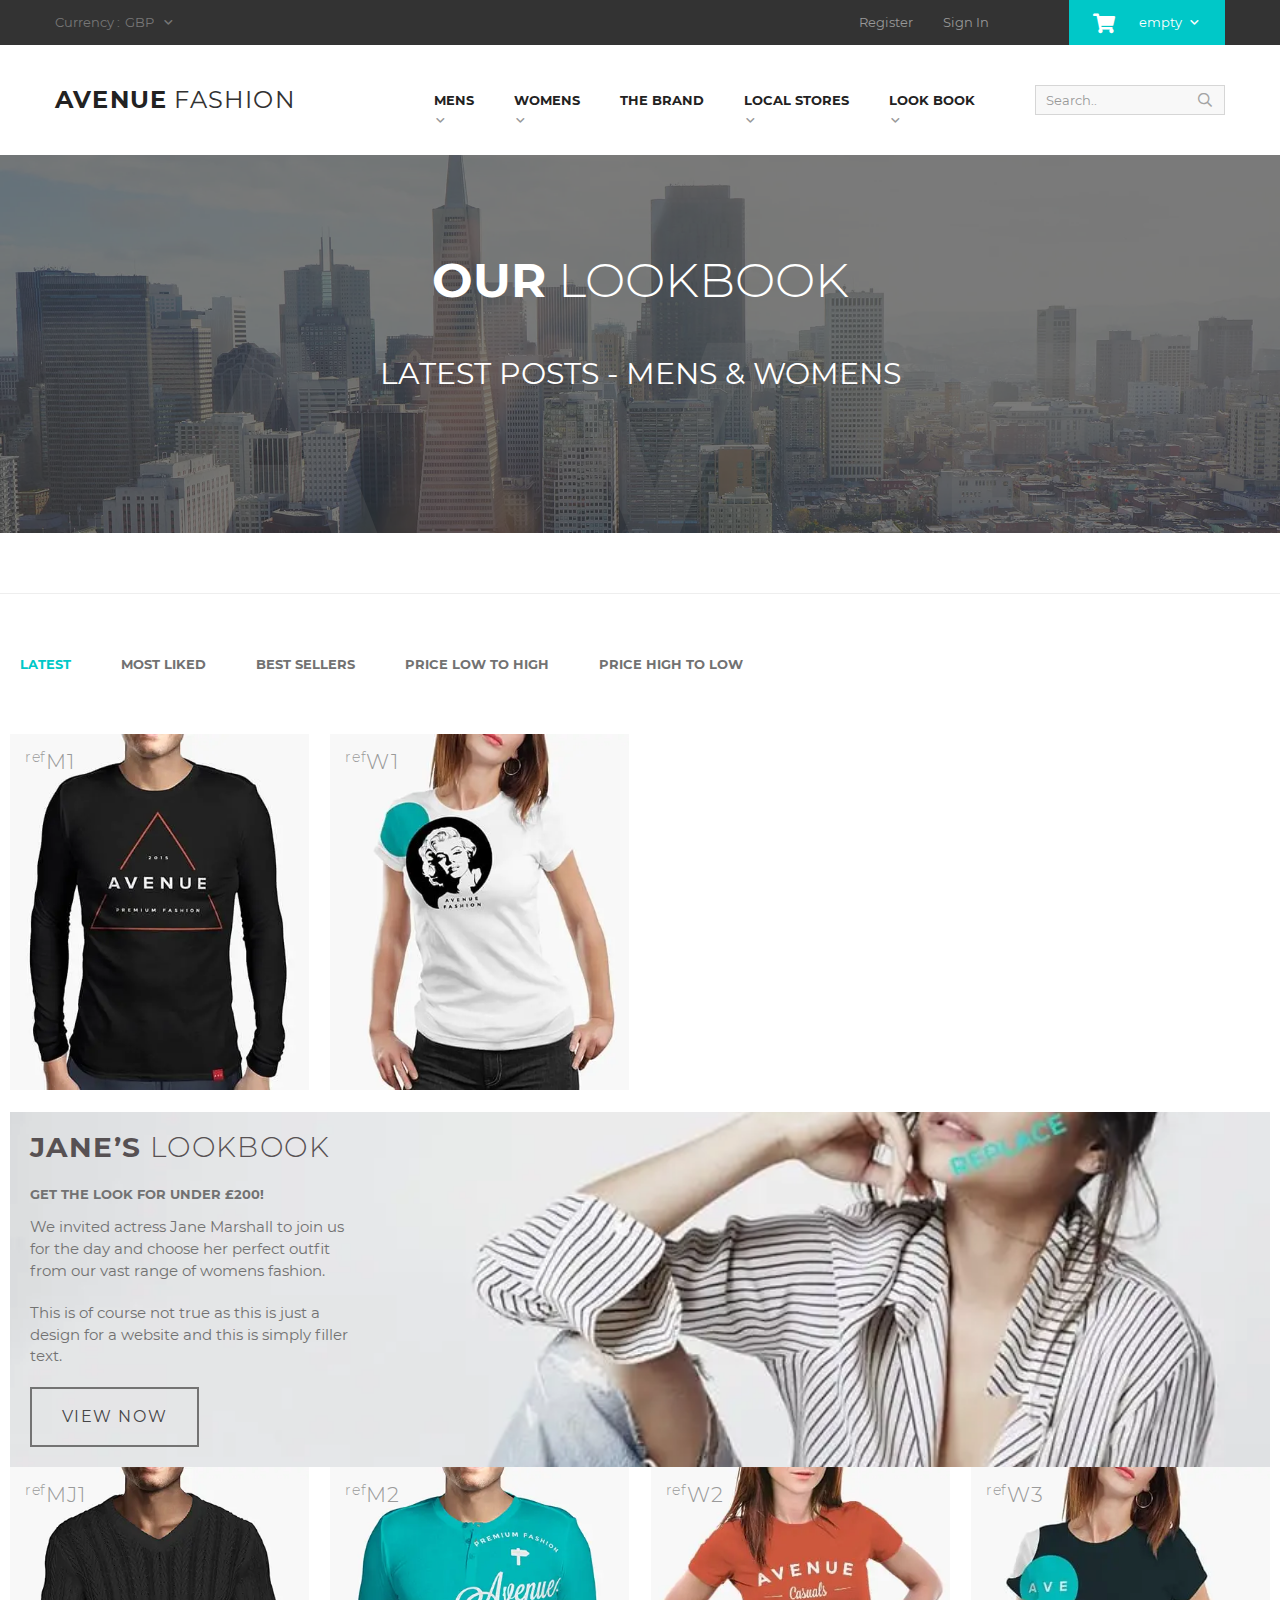
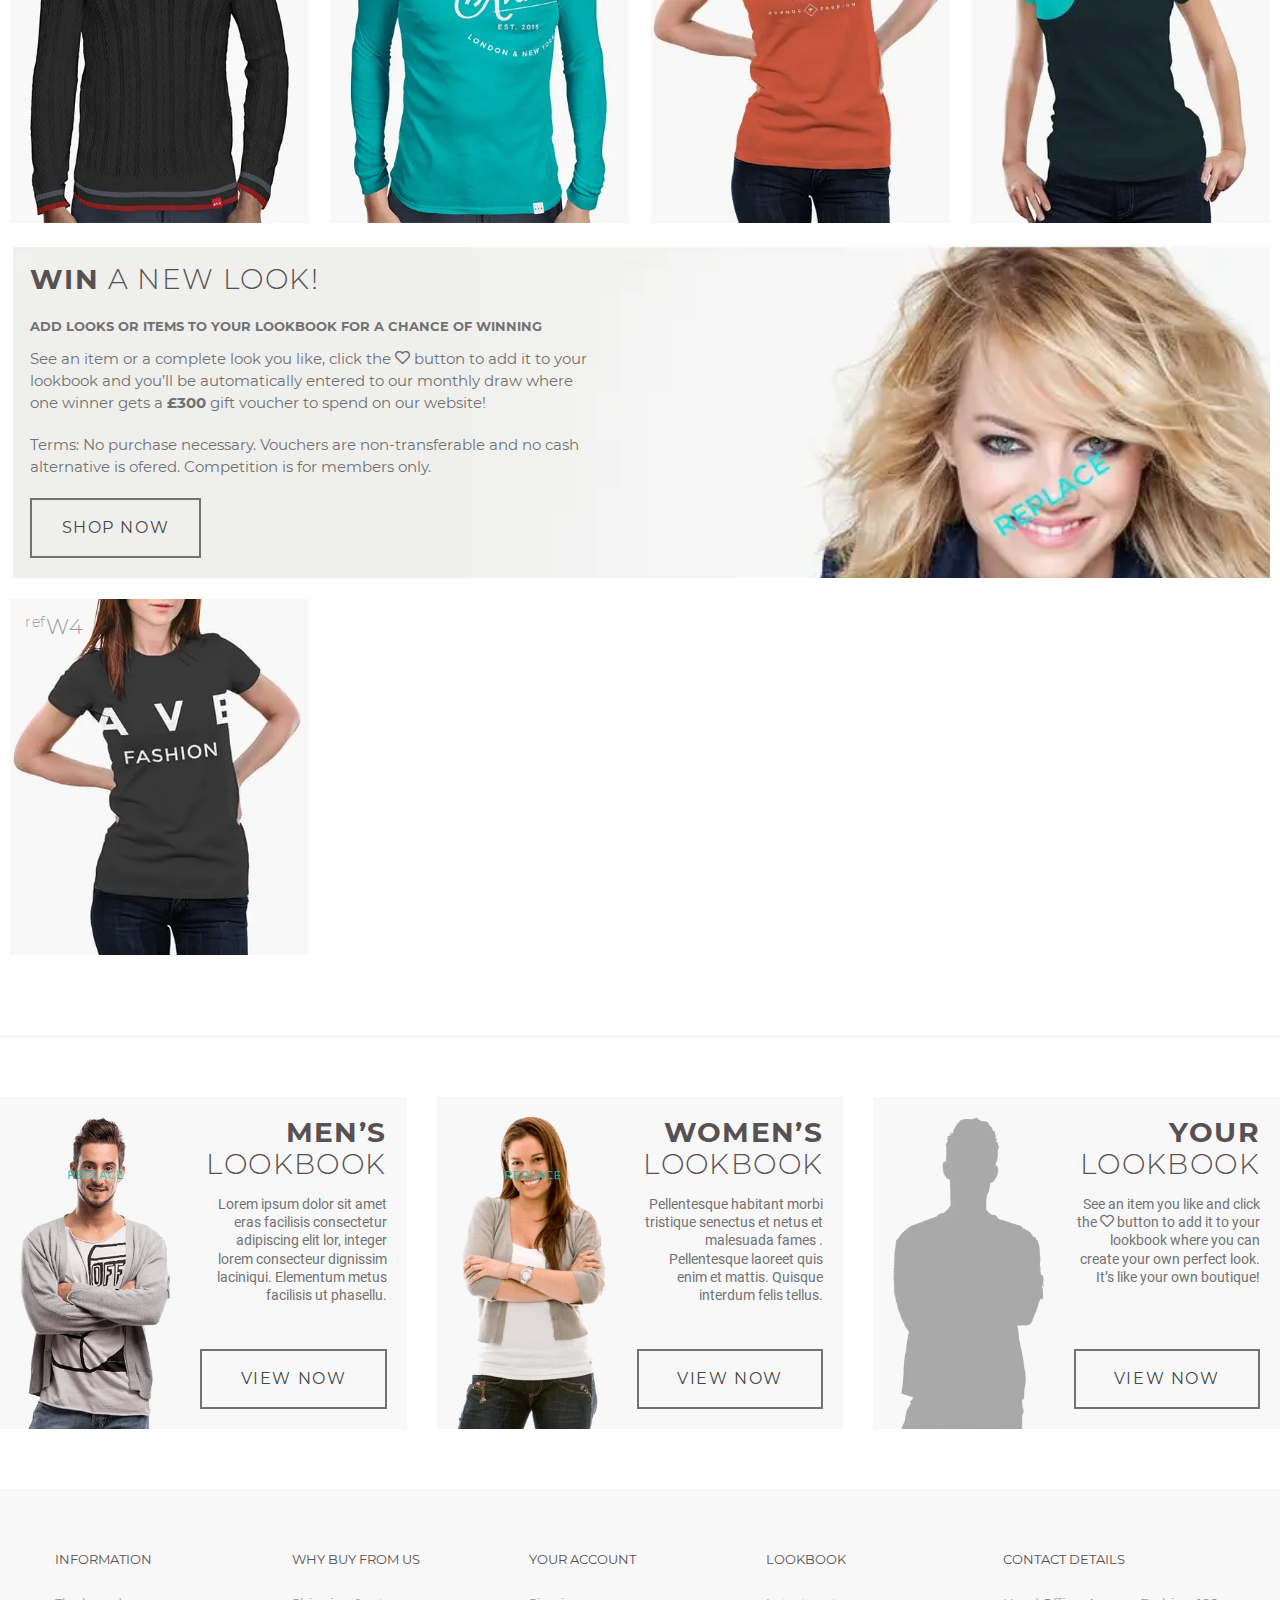
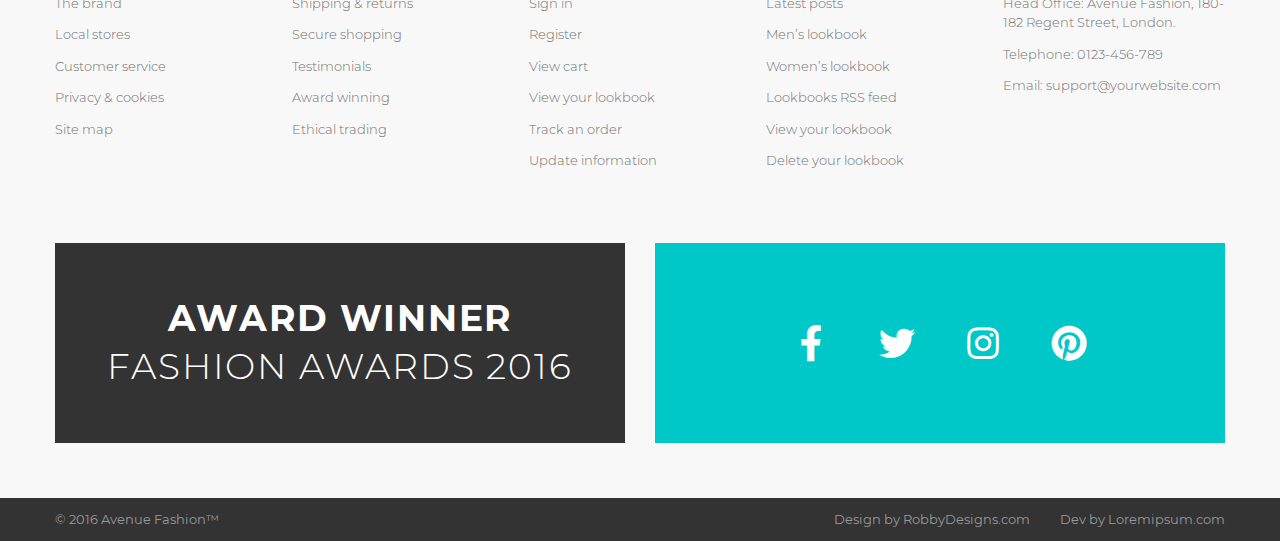
<file: avenue-fashion/lookbook.html>
<!DOCTYPE html><html lang="en"><head>	<title>lookbook</title>	<meta charset="UTF-8">	<meta name="format-detection" content="telephone=no">	<link rel="stylesheet" href="css/style.min.css">	<meta name="viewport" content="width=device-width, initial-scale=1.0"></head><body>	<div class="wrapper">		<header class="header">	<div class="header__content">		<div class="header__top top-header" data-da=".menu__body,767.98,0">			<div class="top-header__container _container">				<div class="top-header__lang">					<div class="top-header__label">Currency :</div>					<select class="top-header__select" name="lang" disabled="disabled">						<option value="germany" selected>GBP</option>						<option value="english">EN</option>						<option value="russian">RU</option>					</select>				</div>				<div class="top-header__user" data-da=".menu__body,520,2">					<a href="#" class="top-header__link">Register</a>					<a href="#" class="top-header__link">Sign In</a>				</div>				<div class="top-header__item" data-da=".header__body,767.98,2">					<div class="top-header__cart cart" tabindex="0">						<div class="cart__header">							<div class="cart__icon _icon-cart"><span class="cart__quantity">0</span></div>							<div class="cart__text">empty</div>							<div class="cart__arrow _icon-arrow"></div>						</div>						<div class="cart__content">							<ul class="cart__list" data-simplebar>							</ul>							<div class="cart__bottom">								<div class="cart__fullprice">									<span>Total:</span>									<span class="fullprice"></span>								</div>								<button class="cart__btn">Go to cart</button>							</div>						</div>					</div>				</div>			</div>		</div>		<div class="header__bg">			<div class="header__body">				<div class="header__logo">					<a href="#" class="header__link-logo"><span>avenue</span>&#160;fashion</a>				</div>				<div class="header__menu menu">					<nav class="menu__body">						<ul data-spollers="767.98,max" data-one-spoller class="menu__list">							<li class="menu__item">								<a href="#" class="menu__link">mens</a>								<button data-spoller class="menu__arrow _icon-arrow "></button>								<div class="menu__submenu">									<div class="menu__wrapper">										<div class="menu__line" data-spollers="992,max" data-one-spoller>											<a href="#" class="menu__link-label">casuals</a>											<button data-spoller class="menu__subarrow _icon-arrow "></button>											<ul class="menu__sublist">												<li class="menu__subitem"><a href="#" class="menu__sublink">Jackets</a></li>												<li class="menu__subitem"><a href="#" class="menu__sublink">Hoodies & Sweatshirts</a></li>												<li class="menu__subitem"><a href="#" class="menu__sublink">Polo Shirts</a></li>												<li class="menu__subitem"><a href="#" class="menu__sublink">Sportswear</a></li>												<li class="menu__subitem"><a href="#" class="menu__sublink">Trousers & Chinos</a></li>												<li class="menu__subitem"><a href="#" class="menu__sublink">T-Shirts</a></li>											</ul>										</div>										<div class="menu__line" data-spollers="992,max" data-one-spoller>											<a href="#" class="menu__link-label">Formal</a>											<button data-spoller class="menu__subarrow _icon-arrow "></button>											<ul class="menu__sublist">												<li class="menu__subitem"><a href="#" class="menu__sublink">Jackets</a></li>												<li class="menu__subitem"><a href="#" class="menu__sublink">Shirts</a></li>												<li class="menu__subitem"><a href="#" class="menu__sublink">Suits</a></li>												<li class="menu__subitem"><a href="#" class="menu__sublink">Trousers</a></li>											</ul>										</div>										<a href="#" class="menu__link-sale">Autumn sale! up to 50% off</a>									</div>								</div>							</li>							<li class="menu__item">								<a href="#" class="menu__link">womens</a>								<button data-spoller class="menu__arrow _icon-arrow "></button>								<div class="menu__submenu">									<div class="menu__wrapper">										<div class="menu__line" data-spollers="992,max" data-one-spoller>											<a href="#" class="menu__link-label">casuals</a>											<button data-spoller class="menu__subarrow _icon-arrow "></button>											<ul class="menu__sublist">												<li class="menu__subitem"><a href="#" class="menu__sublink">Jackets</a></li>												<li class="menu__subitem"><a href="#" class="menu__sublink">Hoodies & Sweatshirts</a></li>												<li class="menu__subitem"><a href="#" class="menu__sublink">Polo Shirts</a></li>												<li class="menu__subitem"><a href="#" class="menu__sublink">Sportswear</a></li>												<li class="menu__subitem"><a href="#" class="menu__sublink">Trousers & Chinos</a></li>												<li class="menu__subitem"><a href="#" class="menu__sublink">T-Shirts</a></li>											</ul>										</div>										<div class="menu__line" data-spollers="992,max" data-one-spoller>											<a href="#" class="menu__link-label">Formal</a>											<button data-spoller class="menu__subarrow _icon-arrow "></button>											<ul class="menu__sublist">												<li class="menu__subitem"><a href="#" class="menu__sublink">Jackets</a></li>												<li class="menu__subitem"><a href="#" class="menu__sublink">Shirts</a></li>												<li class="menu__subitem"><a href="#" class="menu__sublink">Suits</a></li>												<li class="menu__subitem"><a href="#" class="menu__sublink">Trousers</a></li>											</ul>										</div>										<a href="#" class="menu__link-sale">Autumn sale! up to 50% off</a>									</div>								</div>							</li>							<li class="menu__item">								<a href="#" class="menu__link"> the brand</a>							</li>							<li class="menu__item">								<a href="#" class="menu__link">local stores</a>								<button data-spoller class="menu__arrow _icon-arrow "></button>								<div class="menu__submenu">									<div class="menu__wrapper">										<div class="menu__line" data-spollers="992,max" data-one-spoller>											<a href="#" class="menu__link-label">casuals</a>											<button data-spoller class="menu__subarrow _icon-arrow "></button>											<ul class="menu__sublist">												<li class="menu__subitem"><a href="#" class="menu__sublink">Jackets</a></li>												<li class="menu__subitem"><a href="#" class="menu__sublink">Hoodies & Sweatshirts</a></li>												<li class="menu__subitem"><a href="#" class="menu__sublink">Polo Shirts</a></li>												<li class="menu__subitem"><a href="#" class="menu__sublink">Sportswear</a></li>												<li class="menu__subitem"><a href="#" class="menu__sublink">Trousers & Chinos</a></li>												<li class="menu__subitem"><a href="#" class="menu__sublink">T-Shirts</a></li>											</ul>										</div>										<div class="menu__line" data-spollers="992,max" data-one-spoller>											<a href="#" class="menu__link-label">Formal</a>											<button data-spoller class="menu__subarrow _icon-arrow "></button>											<ul class="menu__sublist">												<li class="menu__subitem"><a href="#" class="menu__sublink">Jackets</a></li>												<li class="menu__subitem"><a href="#" class="menu__sublink">Shirts</a></li>												<li class="menu__subitem"><a href="#" class="menu__sublink">Suits</a></li>												<li class="menu__subitem"><a href="#" class="menu__sublink">Trousers</a></li>											</ul>										</div>										<a href="#" class="menu__link-sale">Autumn sale! up to 50% off</a>									</div>								</div>							</li>							<li class="menu__item">								<a href="#" class="menu__link">look book</a>								<button data-spoller class="menu__arrow _icon-arrow "></button>								<div class="menu__submenu menu__submenu_right">									<div class="menu__wrapper">										<div class="menu__line" data-spollers="992,max" data-one-spoller>											<a href="#" class="menu__link-label">Our Lookbooks</a>											<button data-spoller class="menu__subarrow _icon-arrow "></button>											<ul class="menu__sublist">												<li class="menu__subitem"><a href="#" class="menu__sublink">Latest Posts (mixed)</a></li>												<li class="menu__subitem"><a href="#" class="menu__sublink">Men’s Lookbook</a></li>												<li class="menu__subitem"><a href="#" class="menu__sublink">Women’s Lookbook</a></li>											</ul>										</div>										<div class="menu__line" data-spollers="992,max" data-one-spoller>											<a href="#" class="menu__link-label">Your Lookbook</a>											<button data-spoller class="menu__subarrow _icon-arrow "></button>											<ul class="menu__sublist">												<li class="menu__subitem"><a href="#" class="menu__sublink">View and Edit</a></li>												<li class="menu__subitem"><a href="#" class="menu__sublink">Share</a></li>												<li class="menu__subitem"><a href="#" class="menu__sublink">Delete</a></li>											</ul>										</div>										<a href="#" class="menu__link-sale">Autumn sale! up to 50% off</a>									</div>								</div>							</li>						</ul>					</nav>				</div>				<div class="header__search">					<div class="search-form">						<button type="submit" class="search-form__icon _icon-search"></button>						<form class="search-form__item" action="#">							<input class="search-form__input" data-value="Search..">							<button type="submit" class="search-form__button _icon-search"></button>						</form>					</div>				</div>				<button class="menu__icon icon-menu">					<span></span>					<span></span>					<span></span>				</button>			</div>		</div>	</div></header>		<main class="page">			<section class="page__ave ave">				<div class="ave__container">					<h1 class="ave__title title title_color-opacity"><span>a</span><span>v</span><span>e</span></h1>				</div>				<div class="ave__body">					<h2 class="ave__subtitle"><span>our</span> lookbook</h2>					<p class="ave__text">Latest Posts - mens & womens</p>				</div>			</section>			<section class="page__product product">				<div class="product__container">					<div class="product__filtr filtr-product">						<ul class="filtr-product__list" id="filtr-product">							<li class="filtr-product__item"><a href="#" class="filtr-product__link active" data-filter="*">latest</a></li>							<li class="filtr-product__item"><a href="#" class="filtr-product__link" data-filter=".most">most liked</a></li>							<li class="filtr-product__item"><a href="#" class="filtr-product__link" data-filter=".best">best sellers</a></li>							<li class="filtr-product__item"><a href="#" class="filtr-product__link" data-filter=".price-low">price low to high</a></li>							<li class="filtr-product__item"><a href="#" class="filtr-product__link" data-filter=".price-high">price high to low</a></li>						</ul>					</div>					<div class="product__body">						<h2></h2>						<div class="product__card card most best _masonry">							<div class="card__content">								<div class="card__price card__price_aling">									<span class="card__label-price card__label-price_size-margin">ref</span>									<span class="card__label-price">M1</span>								</div>								<a href="#" class="card__image _ibg">									<picture><source srcset="img/cards-lookboock/1.webp" type="image/webp"><img src="img/cards-lookboock/1.jpg" alt="image-1"></picture>								</a>								<div class="card__info card__info_lookbook">									<div class="card__links links">										<a href="#" class="links__link links__link_bg-margin-size _icon-info"></a>										<a href="#" class="links__link links__link_bg-margin-size _icon-heart-circul"></a>									</div>								</div>							</div>						</div>						<div class="gutter-sizer"></div>						<div class="product__card card best price-low _masonry">							<div class="card__content">								<div class="card__price card__price_aling">									<span class="card__label-price card__label-price_size-margin">ref</span>									<span class="card__label-price">W1</span>								</div>								<a href="#" class="card__image _ibg">									<picture><source srcset="img/cards-lookboock/2.webp" type="image/webp"><img src="img/cards-lookboock/2.jpg" alt="image-2"></picture>								</a>								<div class="card__info card__info_lookbook">									<div class="card__links links">										<a href="#" class="links__link links__link_bg-margin-size _icon-info"></a>										<a href="#" class="links__link links__link_bg-margin-size _icon-heart-circul"></a>									</div>								</div>							</div>						</div>						<div class="gutter-sizer"></div>						<div class="product__banner banner-product _masonry">							<div class="banner-product__content">								<h2 class="banner-product__title title-card"><span>Jane’s</span> lookbook</h2>								<p class="banner-product__label">get the look for under £200!</p>								<p class="banner-product__text">We invited actress Jane Marshall to join us for the day and choose her perfect outfit from our vast range of womens fashion.</p>								<p class="banner-product__text"> This is of course not true as this is just a design for a website and this is simply filler text.</p>								<a href="#" class="banner-product__link btn">view now</a>							</div>						</div>						<div class="gutter-sizer"></div>						<div class="product__card card best price-low _masonry">							<div class="card__content">								<div class="card__price card__price_aling">									<span class="card__label-price card__label-price_size-margin">ref</span>									<span class="card__label-price">MJ1</span>								</div>								<a href="#" class="card__image _ibg">									<picture><source srcset="img/cards-lookboock/4.webp" type="image/webp"><img src="img/cards-lookboock/4.jpg" alt="image-4"></picture>								</a>								<div class="card__info card__info_lookbook">									<div class="card__links links">										<a href="#" class="links__link links__link_bg-margin-size _icon-info"></a>										<a href="#" class="links__link links__link_bg-margin-size _icon-heart-circul"></a>									</div>								</div>							</div>						</div>						<div class="gutter-sizer"></div>						<div class="product__card card price-high most _masonry">							<div class="card__content">								<div class="card__price card__price_aling">									<span class="card__label-price card__label-price_size-margin">ref</span>									<span class="card__label-price">M2</span>								</div>								<a href="#" class="card__image _ibg">									<picture><source srcset="img/cards-lookboock/5.webp" type="image/webp"><img src="img/cards-lookboock/5.jpg" alt="image-5"></picture>								</a>								<div class="card__info card__info_lookbook">									<div class="card__links links">										<a href="#" class="links__link links__link_bg-margin-size _icon-info"></a>										<a href="#" class="links__link links__link_bg-margin-size _icon-heart-circul"></a>									</div>								</div>							</div>						</div>						<div class="gutter-sizer"></div>						<div class="product__card card price-high best _masonry">							<div class="card__content">								<div class="card__price card__price_aling">									<span class="card__label-price card__label-price_size-margin">ref</span>									<span class="card__label-price">W2</span>								</div>								<a href="#" class="card__image _ibg">									<picture><source srcset="img/cards-lookboock/6.webp" type="image/webp"><img src="img/cards-lookboock/6.jpg" alt="image-6"></picture>								</a>								<div class="card__info card__info_lookbook">									<div class="card__links links">										<a href="#" class="links__link links__link_bg-margin-size _icon-info"></a>										<a href="#" class="links__link links__link_bg-margin-size _icon-heart-circul"></a>									</div>								</div>							</div>						</div>						<div class="gutter-sizer"></div>						<div class="product__card card best special _masonry">							<div class="card__content">								<div class="card__price card__price_aling">									<span class="card__label-price card__label-price_size-margin">ref</span>									<span class="card__label-price">W3</span>								</div>								<a href="#" class="card__image _ibg">									<picture><source srcset="img/cards-lookboock/7.webp" type="image/webp"><img src="img/cards-lookboock/7.jpg" alt="image-7"></picture>								</a>								<div class="card__info card__info_lookbook">									<div class="card__links links">										<a href="#" class="links__link links__link_bg-margin-size _icon-info"></a>										<a href="#" class="links__link links__link_bg-margin-size _icon-heart-circul"></a>									</div>								</div>							</div>						</div>						<div class="gutter-sizer"></div>						<div class="product__banner banner-product banner-product_big _masonry">							<div class="banner-product__content banner-product__content_bg-flex">								<div class="banner-product__wrapper">									<h2 class="banner-product__title title-card"><span>Win</span> a new look!</h2>									<p class="banner-product__label">add looks or items to your lookbook for a chance of winning</p>									<p class="banner-product__text banner-product__text_width">See an item or a complete look you like, click the <span class="_icon-heart"></span> button to add it to your lookbook and you’ll be automatically entered to our monthly draw where one winner gets a <span>£300</span> gift voucher to spend on our website!</p>									<p class="banner-product__text banner-product__text_width"> Terms: No purchase necessary. Vouchers are non-transferable and no cash alternative is ofered. Competition is for members only.</p>									<a href="#" class="banner-product__link btn">Shop now</a>								</div>								<div class="banner-product__big-label"><span>Win</span> a new look</div>							</div>						</div>						<div class="gutter-sizer"></div>						<div class="product__card card best special _masonry">							<div class="card__content">								<div class="card__price card__price_aling">									<span class="card__label-price card__label-price_size-margin">ref</span>									<span class="card__label-price">W4</span>								</div>								<a href="#" class="card__image _ibg">									<picture><source srcset="img/cards-lookboock/9.webp" type="image/webp"><img src="img/cards-lookboock/9.jpg" alt="image-9"></picture>								</a>								<div class="card__info card__info_lookbook">									<div class="card__links links">										<a href="#" class="links__link links__link_bg-margin-size _icon-info"></a>										<a href="#" class="links__link links__link_bg-margin-size _icon-heart-circul"></a>									</div>								</div>							</div>						</div>					</div>					<div class="product__reclams">					</div>				</div>			</section>			<section class="page__lookbook lookbook">				<div class="lookbook__container">					<div class="lookbook__row" data-mobile="false">						<div class="lookbook__wrapper swiper-wrapper">							<div class="lookbook__item">								<div class="lookbook__content">									<div class="lookbook__image _ibg">										<picture><source srcset="img/lookbook/1.webp" type="image/webp"><img src="img/lookbook/1.png" alt="image man"></picture>									</div>									<div class="lookbook__right">										<h2 class="lookbook__title title-card"><span>men’s</span> lookbook</h2>										<p class="lookbook__text">Lorem ipsum dolor sit amet eras facilisis consectetur adipiscing elit lor, integer lorem consecteur dignissim laciniqui. Elementum metus facilisis ut phasellu.</p>										<a href="#" class="lookbook__link btn">view now</a>									</div>								</div>							</div>							<div class="lookbook__item">								<div class="lookbook__content">									<div class="lookbook__image _ibg">										<picture><source srcset="img/lookbook/2.webp" type="image/webp"><img src="img/lookbook/2.png" alt="image wooman"></picture>									</div>									<div class="lookbook__right">										<h2 class="lookbook__title title-card"><span>women’s</span> lookbook</h2>										<p class="lookbook__text">Pellentesque habitant morbi tristique senectus et netus et malesuada fames .											Pellentesque laoreet quis enim et mattis. Quisque interdum felis tellus.</p>										<a href="" class="lookbook__link btn">view now</a>									</div>								</div>							</div>							<div class="lookbook__item">								<div class="lookbook__content">									<div class="lookbook__image _ibg">										<picture><source srcset="img/lookbook/3.webp" type="image/webp"><img src="img/lookbook/3.png" alt="image shadow man"></picture>									</div>									<div class="lookbook__right">										<h2 class="lookbook__title title-card"><span>your</span> lookbook</h2>										<p class="lookbook__text">See an item you like and click the <span class="_icon-heart"></span> button to add it to your lookbook where you can create your own perfect look.											It’s like your own boutique!</p>										<a href="#" class="lookbook__link btn">view now</a>									</div>								</div>							</div>						</div>					</div>					<div class="lookbook__buttons-slider">						<div class="lookbook__button-next button-slider button-slider_prev _icon-arrow-slider"></div>						<div class="lookbook__pagination pagination-slider"></div>						<div class="lookbook__button-prev button-slider button-slider_next _icon-arrow-slider"></div>					</div>				</div>			</section>		</main>		<footer class="footer">	<div class="footer__content _container">		<div class="footer__top">			<nav class="footer__menu menu-footer">				<ul class="menu-footer__list">					<li class="menu-footer__item" data-spollers="767.98,max" data-one-spoller>						<a href="#" class="menu-footer__link">Information</a>						<button data-spoller class="menu-footer__arrow _icon-arrow "></button>						<ul class="menu-footer__sublist">							<li class="menu-footer__subitem"><a href="#" class="menu-footer__sublink">The brand</a></li>							<li class="menu-footer__subitem"><a href="#" class="menu-footer__sublink">Local stores</a></li>							<li class="menu-footer__subitem"><a href="#" class="menu-footer__sublink">Customer service</a></li>							<li class="menu-footer__subitem"><a href="#" class="menu-footer__sublink">Privacy & cookies</a></li>							<li class="menu-footer__subitem"><a href="#" class="menu-footer__sublink">Site map</a></li>						</ul>					</li>					<li class="menu-footer__item" data-spollers="767.98,max" data-one-spoller>						<a href="#" class="menu-footer__link">Why buy from us</a>						<button data-spoller class="menu-footer__arrow _icon-arrow "></button>						<ul class="menu-footer__sublist">							<li class="menu-footer__subitem"><a href="#" class="menu-footer__sublink">Shipping & returns</a></li>							<li class="menu-footer__subitem"><a href="#" class="menu-footer__sublink">Secure shopping</a></li>							<li class="menu-footer__subitem"><a href="#" class="menu-footer__sublink">Testimonials</a></li>							<li class="menu-footer__subitem"><a href="#" class="menu-footer__sublink">Award winning</a></li>							<li class="menu-footer__subitem"><a href="#" class="menu-footer__sublink">Ethical trading</a></li>						</ul>					</li>					<li class="menu-footer__item" data-spollers="767.98,max" data-one-spoller>						<a href="#" class="menu-footer__link">Your account</a>						<button data-spoller class="menu-footer__arrow _icon-arrow "></button>						<ul class="menu-footer__sublist">							<li class="menu-footer__subitem"><a href="#" class="menu-footer__sublink">Sign in</a></li>							<li class="menu-footer__subitem"><a href="#" class="menu-footer__sublink">Register</a></li>							<li class="menu-footer__subitem"><a href="#" class="menu-footer__sublink">View cart</a></li>							<li class="menu-footer__subitem"><a href="#" class="menu-footer__sublink">View your lookbook</a></li>							<li class="menu-footer__subitem"><a href="#" class="menu-footer__sublink">Track an order</a></li>							<li class="menu-footer__subitem"><a href="#" class="menu-footer__sublink">Update information</a></li>						</ul>					</li>					<li class="menu-footer__item" data-spollers="767.98,max" data-one-spoller>						<a href="#" class="menu-footer__link">Lookbook</a>						<button data-spoller class="menu-footer__arrow _icon-arrow "></button>						<ul class="menu-footer__sublist">							<li class="menu-footer__subitem"><a href="#" class="menu-footer__sublink">Latest posts</a></li>							<li class="menu-footer__subitem"><a href="#" class="menu-footer__sublink">Men’s lookbook</a></li>							<li class="menu-footer__subitem"><a href="#" class="menu-footer__sublink">Women’s lookbook</a></li>							<li class="menu-footer__subitem"><a href="#" class="menu-footer__sublink">Lookbooks RSS feed</a></li>							<li class="menu-footer__subitem"><a href="#" class="menu-footer__sublink">View your lookbook</a></li>							<li class="menu-footer__subitem"><a href="#" class="menu-footer__sublink">Delete your lookbook</a></li>						</ul>					</li>					<li class="menu-footer__item" data-spollers="767.98,max" data-one-spoller>						<a href="#" class="menu-footer__link">contact details</a>						<button data-spoller class="menu-footer__arrow _icon-arrow "></button>						<ul class="menu-footer__sublist">							<li class="menu-footer__subitem"><a href="#" class="menu-footer__sublink">Head Office: Avenue Fashion,									180-182 Regent Street, London.</a></li>							<li class="menu-footer__subitem"><a href="tel:0123456789" class="menu-footer__sublink">Telephone: 0123-456-789 </a></li>							<li class="menu-footer__subitem"><a href="mailto:support@yourwebsite.com" class="menu-footer__sublink">Email: support@yourwebsite.com</a></li>						</ul>					</li>				</ul>			</nav>		</div>		<div class="footer__body">			<div class="footer__colum">				<div class="footer__item footer__item_bg-color">					<p class="footer__label">award winner <span>fashion awards 2016</span></p>				</div>			</div>			<div class="footer__colum">				<div class="footer__item ">					<ul class="footer__list">						<li class="footer__item-icon"><a href="#" class="footer__link _icon-facebook"></a></li>						<li class="footer__item-icon"><a href="#" class="footer__link _icon-twitter"></a></li>						<li class="footer__item-icon"><a href="#" class="footer__link _icon-instagram"></a></li>						<li class="footer__item-icon"><a href="#" class="footer__link _icon-pinterest"></a></li>					</ul>				</div>			</div>		</div>	</div>	<div class="footer__bottom">		<div class="footer__container _container">			<a href="#" class="footer__link-footer">© 2016 Avenue Fashion™</a>			<a href="#" class="footer__link-footer">Design by RobbyDesigns.com</a>			<a href="#" class="footer__link-footer">Dev by Loremipsum.com</a>		</div>	</div></footer>	</div>	<!-- Swiper --><!-- <script src="https://unpkg.com/swiper/swiper-bundle.min.js"></script> --><script src="js/vendors.min.js"></script><script src="js/app.min.js"></script></body></html>
</file>
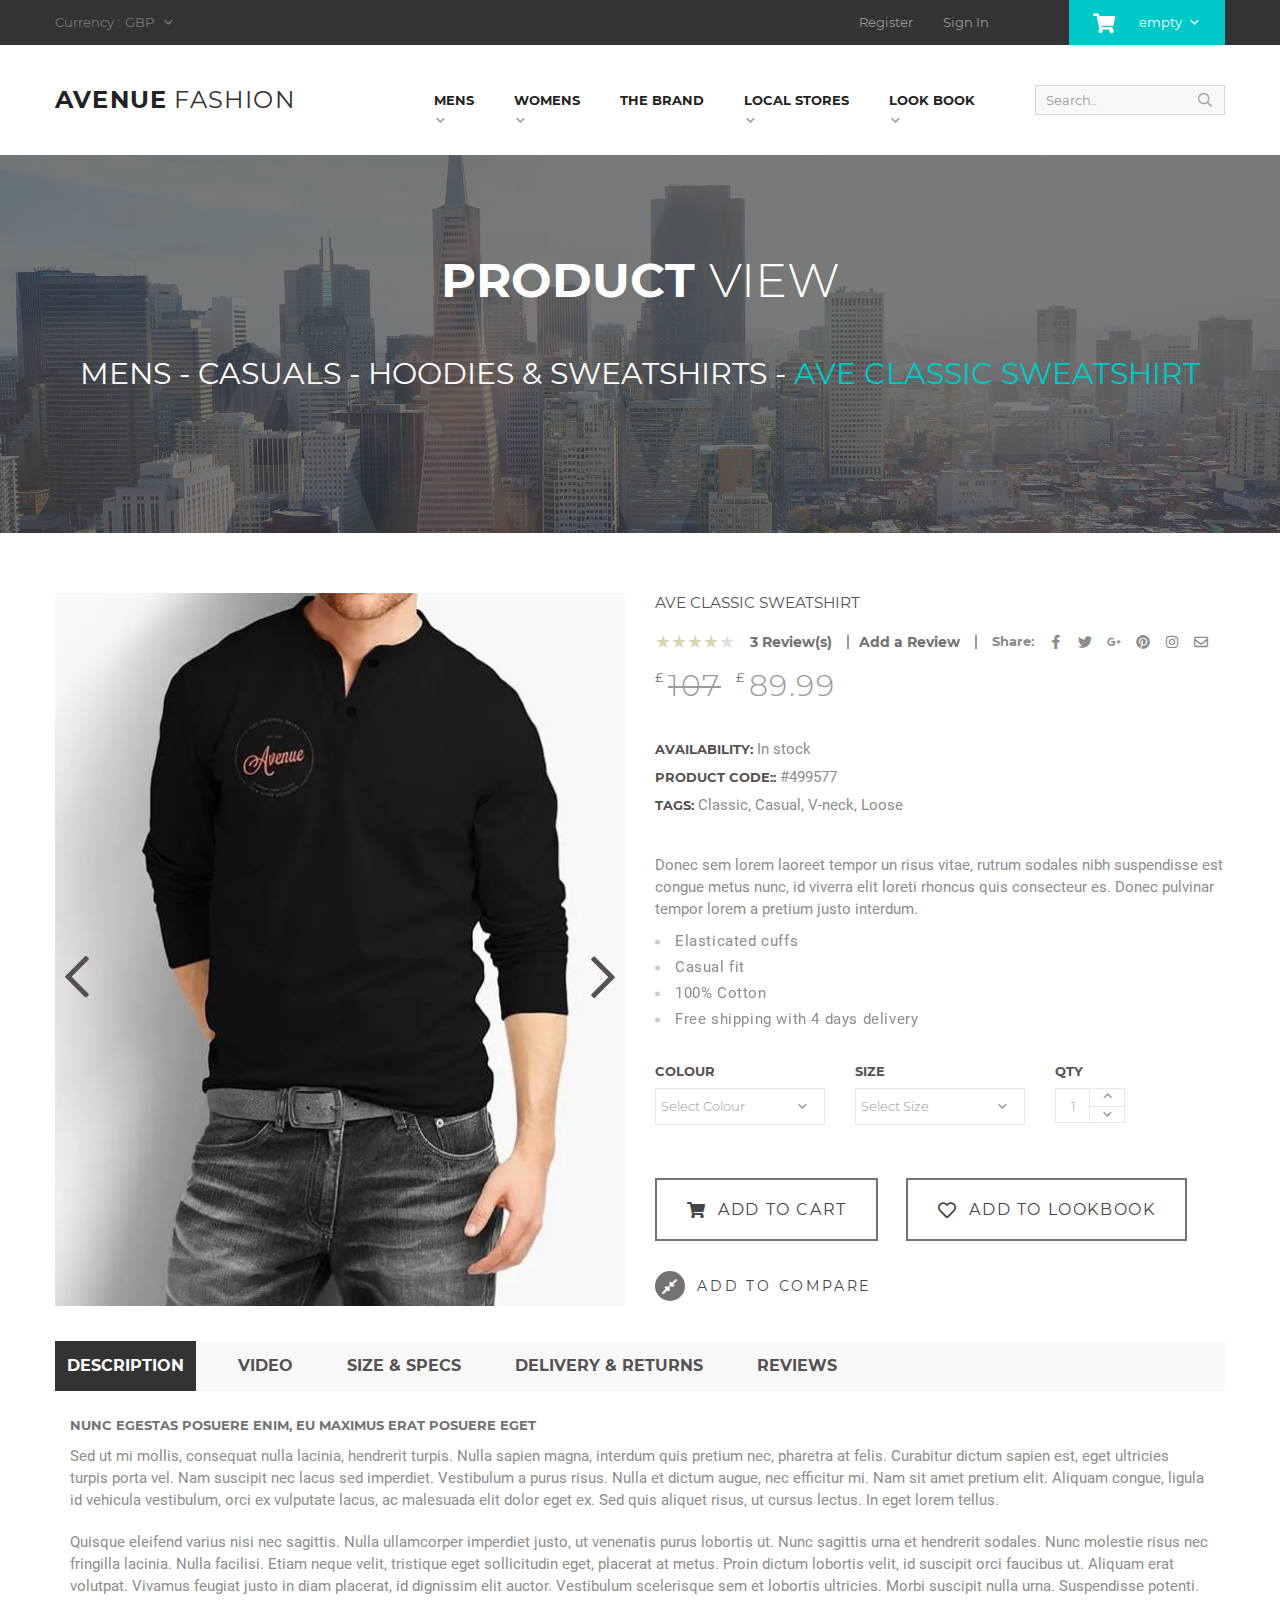
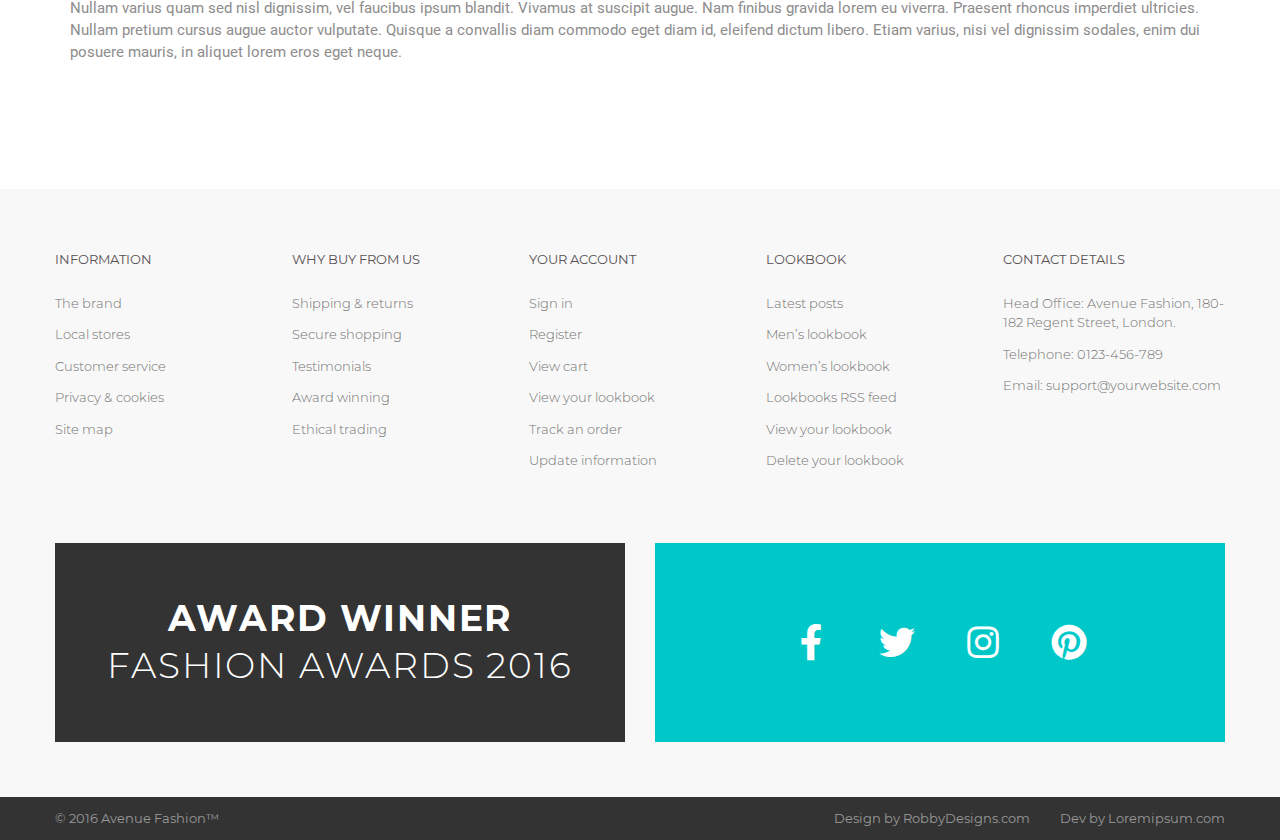
<file: avenue-fashion/product-view.html>
<!DOCTYPE html><html lang="en"><head>	<title>Product-view</title>	<meta charset="UTF-8">	<meta name="format-detection" content="telephone=no">	<link rel="stylesheet" href="css/style.min.css">	<meta name="viewport" content="width=device-width, initial-scale=1.0"></head><body>	<div class="wrapper">		<header class="header">	<div class="header__content">		<div class="header__top top-header" data-da=".menu__body,767.98,0">			<div class="top-header__container _container">				<div class="top-header__lang">					<div class="top-header__label">Currency :</div>					<select class="top-header__select" name="lang" disabled="disabled">						<option value="germany" selected>GBP</option>						<option value="english">EN</option>						<option value="russian">RU</option>					</select>				</div>				<div class="top-header__user" data-da=".menu__body,520,2">					<a href="#" class="top-header__link">Register</a>					<a href="#" class="top-header__link">Sign In</a>				</div>				<div class="top-header__item" data-da=".header__body,767.98,2">					<div class="top-header__cart cart" tabindex="0">						<div class="cart__header">							<div class="cart__icon _icon-cart"><span class="cart__quantity">0</span></div>							<div class="cart__text">empty</div>							<div class="cart__arrow _icon-arrow"></div>						</div>						<div class="cart__content">							<ul class="cart__list" data-simplebar>							</ul>							<div class="cart__bottom">								<div class="cart__fullprice">									<span>Total:</span>									<span class="fullprice"></span>								</div>								<button class="cart__btn">Go to cart</button>							</div>						</div>					</div>				</div>			</div>		</div>		<div class="header__bg">			<div class="header__body">				<div class="header__logo">					<a href="#" class="header__link-logo"><span>avenue</span>&#160;fashion</a>				</div>				<div class="header__menu menu">					<nav class="menu__body">						<ul data-spollers="767.98,max" data-one-spoller class="menu__list">							<li class="menu__item">								<a href="#" class="menu__link">mens</a>								<button data-spoller class="menu__arrow _icon-arrow "></button>								<div class="menu__submenu">									<div class="menu__wrapper">										<div class="menu__line" data-spollers="992,max" data-one-spoller>											<a href="#" class="menu__link-label">casuals</a>											<button data-spoller class="menu__subarrow _icon-arrow "></button>											<ul class="menu__sublist">												<li class="menu__subitem"><a href="#" class="menu__sublink">Jackets</a></li>												<li class="menu__subitem"><a href="#" class="menu__sublink">Hoodies & Sweatshirts</a></li>												<li class="menu__subitem"><a href="#" class="menu__sublink">Polo Shirts</a></li>												<li class="menu__subitem"><a href="#" class="menu__sublink">Sportswear</a></li>												<li class="menu__subitem"><a href="#" class="menu__sublink">Trousers & Chinos</a></li>												<li class="menu__subitem"><a href="#" class="menu__sublink">T-Shirts</a></li>											</ul>										</div>										<div class="menu__line" data-spollers="992,max" data-one-spoller>											<a href="#" class="menu__link-label">Formal</a>											<button data-spoller class="menu__subarrow _icon-arrow "></button>											<ul class="menu__sublist">												<li class="menu__subitem"><a href="#" class="menu__sublink">Jackets</a></li>												<li class="menu__subitem"><a href="#" class="menu__sublink">Shirts</a></li>												<li class="menu__subitem"><a href="#" class="menu__sublink">Suits</a></li>												<li class="menu__subitem"><a href="#" class="menu__sublink">Trousers</a></li>											</ul>										</div>										<a href="#" class="menu__link-sale">Autumn sale! up to 50% off</a>									</div>								</div>							</li>							<li class="menu__item">								<a href="#" class="menu__link">womens</a>								<button data-spoller class="menu__arrow _icon-arrow "></button>								<div class="menu__submenu">									<div class="menu__wrapper">										<div class="menu__line" data-spollers="992,max" data-one-spoller>											<a href="#" class="menu__link-label">casuals</a>											<button data-spoller class="menu__subarrow _icon-arrow "></button>											<ul class="menu__sublist">												<li class="menu__subitem"><a href="#" class="menu__sublink">Jackets</a></li>												<li class="menu__subitem"><a href="#" class="menu__sublink">Hoodies & Sweatshirts</a></li>												<li class="menu__subitem"><a href="#" class="menu__sublink">Polo Shirts</a></li>												<li class="menu__subitem"><a href="#" class="menu__sublink">Sportswear</a></li>												<li class="menu__subitem"><a href="#" class="menu__sublink">Trousers & Chinos</a></li>												<li class="menu__subitem"><a href="#" class="menu__sublink">T-Shirts</a></li>											</ul>										</div>										<div class="menu__line" data-spollers="992,max" data-one-spoller>											<a href="#" class="menu__link-label">Formal</a>											<button data-spoller class="menu__subarrow _icon-arrow "></button>											<ul class="menu__sublist">												<li class="menu__subitem"><a href="#" class="menu__sublink">Jackets</a></li>												<li class="menu__subitem"><a href="#" class="menu__sublink">Shirts</a></li>												<li class="menu__subitem"><a href="#" class="menu__sublink">Suits</a></li>												<li class="menu__subitem"><a href="#" class="menu__sublink">Trousers</a></li>											</ul>										</div>										<a href="#" class="menu__link-sale">Autumn sale! up to 50% off</a>									</div>								</div>							</li>							<li class="menu__item">								<a href="#" class="menu__link"> the brand</a>							</li>							<li class="menu__item">								<a href="#" class="menu__link">local stores</a>								<button data-spoller class="menu__arrow _icon-arrow "></button>								<div class="menu__submenu">									<div class="menu__wrapper">										<div class="menu__line" data-spollers="992,max" data-one-spoller>											<a href="#" class="menu__link-label">casuals</a>											<button data-spoller class="menu__subarrow _icon-arrow "></button>											<ul class="menu__sublist">												<li class="menu__subitem"><a href="#" class="menu__sublink">Jackets</a></li>												<li class="menu__subitem"><a href="#" class="menu__sublink">Hoodies & Sweatshirts</a></li>												<li class="menu__subitem"><a href="#" class="menu__sublink">Polo Shirts</a></li>												<li class="menu__subitem"><a href="#" class="menu__sublink">Sportswear</a></li>												<li class="menu__subitem"><a href="#" class="menu__sublink">Trousers & Chinos</a></li>												<li class="menu__subitem"><a href="#" class="menu__sublink">T-Shirts</a></li>											</ul>										</div>										<div class="menu__line" data-spollers="992,max" data-one-spoller>											<a href="#" class="menu__link-label">Formal</a>											<button data-spoller class="menu__subarrow _icon-arrow "></button>											<ul class="menu__sublist">												<li class="menu__subitem"><a href="#" class="menu__sublink">Jackets</a></li>												<li class="menu__subitem"><a href="#" class="menu__sublink">Shirts</a></li>												<li class="menu__subitem"><a href="#" class="menu__sublink">Suits</a></li>												<li class="menu__subitem"><a href="#" class="menu__sublink">Trousers</a></li>											</ul>										</div>										<a href="#" class="menu__link-sale">Autumn sale! up to 50% off</a>									</div>								</div>							</li>							<li class="menu__item">								<a href="#" class="menu__link">look book</a>								<button data-spoller class="menu__arrow _icon-arrow "></button>								<div class="menu__submenu menu__submenu_right">									<div class="menu__wrapper">										<div class="menu__line" data-spollers="992,max" data-one-spoller>											<a href="#" class="menu__link-label">Our Lookbooks</a>											<button data-spoller class="menu__subarrow _icon-arrow "></button>											<ul class="menu__sublist">												<li class="menu__subitem"><a href="#" class="menu__sublink">Latest Posts (mixed)</a></li>												<li class="menu__subitem"><a href="#" class="menu__sublink">Men’s Lookbook</a></li>												<li class="menu__subitem"><a href="#" class="menu__sublink">Women’s Lookbook</a></li>											</ul>										</div>										<div class="menu__line" data-spollers="992,max" data-one-spoller>											<a href="#" class="menu__link-label">Your Lookbook</a>											<button data-spoller class="menu__subarrow _icon-arrow "></button>											<ul class="menu__sublist">												<li class="menu__subitem"><a href="#" class="menu__sublink">View and Edit</a></li>												<li class="menu__subitem"><a href="#" class="menu__sublink">Share</a></li>												<li class="menu__subitem"><a href="#" class="menu__sublink">Delete</a></li>											</ul>										</div>										<a href="#" class="menu__link-sale">Autumn sale! up to 50% off</a>									</div>								</div>							</li>						</ul>					</nav>				</div>				<div class="header__search">					<div class="search-form">						<button type="submit" class="search-form__icon _icon-search"></button>						<form class="search-form__item" action="#">							<input class="search-form__input" data-value="Search..">							<button type="submit" class="search-form__button _icon-search"></button>						</form>					</div>				</div>				<button class="menu__icon icon-menu">					<span></span>					<span></span>					<span></span>				</button>			</div>		</div>	</div></header>		<main class="page">			<section class="page__ave ave">				<div class="ave__container">					<h1 class="ave__title title title_color-opacity"><span>a</span><span>v</span><span>e</span></h1>				</div>				<div class="ave__body">					<h2 class="ave__subtitle"><span>Product </span> view</h2>					<p class="ave__text">mens - casuals - hoodies & sweatshirts - <span>ave classic sweatshirt</span></p>				</div>			</section>			<section class="page__product-view product-view">				<div class="product-view__container _container">					<div class="product-view__body">						<div class="product-view__colum">							<div class="product-view__slider slider-product _swiper">								<div class="slider-product__slide">									<div class="slider-product__img _ibg">										<picture><source srcset="img/product/default.webp" type="image/webp"><img src="img/product/default.jpg" alt="image product-view"></picture>									</div>								</div>								<div class="slider-product__slide">									<div class="slider-product__img _ibg">										<picture><source srcset="img/product/default.webp" type="image/webp"><img src="img/product/default.jpg" alt="image product-view"></picture>									</div>								</div>								<div class="slider-product__slide">									<div class="slider-product__img _ibg">										<picture><source srcset="img/product/default.webp" type="image/webp"><img src="img/product/default.jpg" alt="image product-view"></picture>									</div>								</div>							</div>							<div class="slider-product__button-prev _icon-arrow-slider"></div>							<div class="slider-product__button-next _icon-arrow-slider"></div>						</div>						<div class="product-view__information information">							<div class="information__body">								<div class="information__row">									<div class="information__title">Ave classic sweatshirt</div>									<div class="information__line">										<div class="information__simple-rating rating" data-total-value="4">											<div class="rating__item" data-item-value="5">★</div>											<div class="rating__item" data-item-value="4">★</div>											<div class="rating__item" data-item-value="3">★</div>											<div class="rating__item" data-item-value="2">★</div>											<div class="rating__item" data-item-value="1">★</div>										</div>										<div class="information__review">											<div class="information__wrapper">												<a href="#" class="information__linc">3 Review(s)</a>											</div>											<div class="information__wrapper">												<a href="#" class="information__linc">Add a Review</a>											</div>										</div>										<div class="information__share">											<p class="information__label">Share:</p>											<a href="#" class="information__linc-icon _icon-facebook"></a>											<a href="#" class="information__linc-icon _icon-twitter"></a>											<a href="#" class="information__linc-icon _icon-google"></a>											<a href="#" class="information__linc-icon _icon-pinterest"></a>											<a href="#" class="information__linc-icon _icon-instagram"></a>											<a href="#" class="information__linc-icon _icon-mail"></a>										</div>									</div>									<div class="information__prices prices">										<div class="prices__item">											<span>£</span>											<div class="prices__prise prices__prise_old">107</div>										</div>										<div class="prices__item">											<span>£</span>											<div class="prices__prise">89.99</div>										</div>									</div>								</div>								<div class="information__row">									<div class="information__item">										<span>Availability:</span> In stock									</div>									<div class="information__item">										<span>Product Code::</span> #499577									</div>									<div class="information__item">										<span>Tags:</span>										<a href="#" class="information__link-tags">Classic,</a>										<a href="#" class="information__link-tags">Casual,</a>										<a href="#" class="information__link-tags">V-neck,</a>										<a href="#" class="information__link-tags">Loose</a>									</div>								</div>								<div class="information__row">									<p class="information__text">Donec sem lorem laoreet tempor un risus vitae, rutrum sodales nibh suspendisse est congue metus nunc, id viverra elit loreti rhoncus quis consecteur es. Donec pulvinar tempor lorem a pretium justo interdum.</p>									<ul class="information__list">										<li>Elasticated cuffs</li>										<li>Casual fit</li>										<li>100% Cotton</li>										<li>Free shipping with 4 days delivery</li>									</ul>								</div>								<div class="information__row">									<form class="information__form form-product" action="#" method="get">										<div class="form-product__row">											<div class="form-product__line">												<div class="form-product__title">Colour</div>												<select name="form[]" class="form-product__select">													<option value="1" selected="selected">Select Colour</option>													<option value="2">Black</option>													<option value="3">Red</option>													<option value="4">White</option>													<option value="5">Yellow</option>													<option value="6">Green</option>												</select>											</div>											<div class="form-product__line">												<div class="form-product__title">Size</div>												<select name="form[]" class="form-product__select">													<option value="1" selected="selected">Select Size</option>													<option value="2">S</option>													<option value="2">M</option>													<option value="3">L</option>													<option value="4">XL</option>													<option value="5">XXL</option>													<option value="6">XXL</option>												</select>											</div>											<div class="form-product__line">												<div class="form-product__title">Qty</div>												<div class="quantity">													<div class="quantity__input">														<input autocomplete="off" type="text" name="form[]" value="1">													</div>													<div class="quantity__button quantity__button_minus"><span class="_icon-arrow"></span></div>													<div class="quantity__button quantity__button_plus"><span class="_icon-arrow"></span></div>												</div>											</div>										</div>										<div class="form-product__row form-product__row_margin">											<div class="form-product__line form-product__line_flex">												<button type="submit" class="form-product__btn btn btn_bg-color-width _icon-cart">Add to Cart</button>												<button type="submit" class="form-product__btn btn btn_bg-color-width _icon-heart">Add to LookBook</button>											</div>										</div>										<div class="form-product__row">											<div class="form-product__line">												<a href="#" class="form-product__linc"><span class="_icon-compress"></span>Add to Compare</a>											</div>										</div>									</form>								</div>							</div>						</div>					</div>				</div>			</section>			<section class="page__description description-page">				<div class="description-page__container _container">					<div class="description-page__tabs tabs _tabs">						<nav class="tabs__nav">							<ul class="tabs__list">								<li class="tabs__item _tabs-item _active">Description</li>								<li class="tabs__item _tabs-item">Video</li>								<li class="tabs__item _tabs-item">Size & Specs</li>								<li class="tabs__item _tabs-item">Delivery & Returns</li>								<li class="tabs__item _tabs-item">Reviews</li>							</ul>						</nav>						<div class="tabs__body">							<div class="tabs__content description _active _tabs-block">								<div class="description__title title-product">Nunc egestas posuere enim, eu maximus erat posuere eget</div>								<p class="description__text text-product">Sed ut mi mollis, consequat nulla lacinia, hendrerit turpis. Nulla sapien magna, interdum quis pretium nec, pharetra at felis. Curabitur dictum sapien est, eget ultricies turpis porta vel. Nam suscipit nec lacus sed imperdiet. Vestibulum a purus risus. Nulla et dictum augue, nec efficitur mi. Nam sit amet pretium elit. Aliquam congue, ligula id vehicula vestibulum, orci ex vulputate lacus, ac malesuada elit dolor eget ex. Sed quis aliquet risus, ut cursus lectus. In eget lorem tellus.</p>								<p class="description__text text-product">Quisque eleifend varius nisi nec sagittis. Nulla ullamcorper imperdiet justo, ut venenatis purus lobortis ut. Nunc sagittis urna et hendrerit sodales. Nunc molestie risus nec fringilla lacinia. Nulla facilisi. Etiam neque velit, tristique eget sollicitudin eget, placerat at metus. Proin dictum lobortis velit, id suscipit orci faucibus ut. Aliquam erat volutpat. Vivamus feugiat justo in diam placerat, id dignissim elit auctor. Vestibulum scelerisque sem et lobortis ultricies. Morbi suscipit nulla urna. Suspendisse potenti. Nullam varius quam sed nisl dignissim, vel faucibus ipsum blandit. Vivamus at suscipit augue. Nam finibus gravida lorem eu viverra. Praesent rhoncus imperdiet ultricies. Nullam pretium cursus augue auctor vulputate. Quisque a convallis diam commodo eget diam id, eleifend dictum libero. Etiam varius, nisi vel dignissim sodales, enim dui posuere mauris, in aliquet lorem eros eget neque.</p>							</div>							<div class="tabs__content video _tabs-block">								<div class="video__title title-product">video about SWEATSHIRT</div>								<div class="video__item">									<iframe src="https://www.youtube.com/embed/CXfo3rPFJHw" title="YouTube video player" frameborder="0" allow="accelerometer; autoplay; clipboard-write; encrypted-media; gyroscope; picture-in-picture" allowfullscreen></iframe>								</div>								<p class="video__text text-product">Lorem, ipsum dolor sit amet consectetur adipisicing elit. Laudantium dolores est non sit! Vero, accusantium Lorem, ipsum dolor sit amet consectetur adipisicing elit. Laudantium dolores est non sit! Vero, accusantium</з>							</div>							<div class="tabs__content size _tabs-block">								<div class="size__title title-product">MEN'S SWEATSHIRTS SIZE GUIDE</div>								<p class="size__text text-product">Lorem, ipsum dolor sit amet consectetur adipisicing elit. Eum, deserunt dolorum a blanditiis suscipit ipsum sapiente, nemo odio consectetur ab quo voluptates quos. Voluptates nulla quia totam autem a ullam, nam nihil nostrum culpa odit, ipsum fugit unde! Aliquam, harum?</p>								<div class="size__img"><picture><source srcset="img/product/size.webp" type="image/webp"><img src="img/product/size.png" alt="image size"></picture></div>								<div class="size__table">									<table>										<thead>											<tr>												<th rowspan="2">size</th>												<th colspan="2">length</th>												<th colspan="2">width</th>											</tr>											<tr>												<th>INCHES</th>												<th>cm</th>												<th>INCHES</th>												<th>cm</th>											</tr>										</thead>										<tbody>											<tr>												<td>S</td>												<td>26</td>												<td>20</td>												<td>66</td>												<td>50.8</td>											</tr>											<tr>												<td>M</td>												<td>27</td>												<td>22</td>												<td>68.6</td>												<td>55.9</td>											</tr>											<tr>												<td>L</td>												<td>28</td>												<td>24</td>												<td>71.1</td>												<td>61</td>											</tr>											<tr>												<td>XL</td>												<td>29</td>												<td>26</td>												<td>73.7</td>												<td>66</td>											</tr>											<tr>												<td>2XL</td>												<td>30</td>												<td>28</td>												<td>76.2</td>												<td>71.1</td>											</tr>											<tr>												<td>3XL</td>												<td>31</td>												<td>30</td>												<td>78.7</td>												<td>76.2</td>											</tr>											<tr>												<td>4XL</td>												<td>32</td>												<td>32</td>												<td>81.3</td>												<td>81.3</td>											</tr>											<tr>												<td>5XL</td>												<td>33</td>												<td>34</td>												<td>83.8</td>												<td>86.4</td>											</tr>										</tbody>									</table>								</div>							</div>							<div class="tabs__content delivery _tabs-block">								<div class="delivery__title title-product">delivery</div>								<p class="delivery__text text-product">Lorem ipsum dolor sit amet consectetur, adipisicing elit. Voluptas molestias placeat quas ducimus magni eligendi ipsam quos recusandae reiciendis maiores sint officiis, doloribus, vel animi!</p>								<p class="delivery__text text-product">Lorem ipsum dolor sit amet consectetur adipisicing elit. Molestiae, earum?</p>								<div class="delivery__title title-product">Returns</div>								<p class="delivery__text text-product">Lorem ipsum dolor sit amet consectetur, adipisicing elit. Voluptas molestias placeat quas ducimus magni eligendi ipsam quos recusandae reiciendis maiores sint officiis, doloribus, vel animi!</p>								<p class="delivery__text text-product">Lorem ipsum dolor sit amet consectetur adipisicing elit. Molestiae, earum?</p>							</div>							<div class="tabs__content reviews _tabs-block">								<div class="reviews__title title-product">AVE CLASSIC SWEATSHIRT</div>								<p class="reviews__text text-product">Write a review</p>								<form action="#" class="reviews__form form">									<div class="form__line">										<label for="inp" class="form__label">Your name</label>										<input autocomplete="off" type="text" name="form[]" data-error="Error" data-value="" class="form__input input _req">									</div>									<div class="form__line">										<label for="inp" class="form__label">Email</label>										<input autocomplete="off" type="text" name="form[]" data-error="Error" data-value="" class="form__input input _req">									</div>									<div class="form__line">										<label for="inp" class="form__label">Site</label>										<input autocomplete="off" type="text" name="form[]" data-error="Error" data-value="" class="form__input input _req">									</div>									<div class="form__line">										<label for="inp" class="form__label">Title</label>										<input autocomplete="off" type="text" name="form[]" data-error="Error" data-value="" class="form__input input">									</div>									<div class="form__line">										<label for="inp" class="form__label">Rate the product</label>										<div class="form__rating rating rating_size" data-total-value="0">											<div class="rating__item" data-item-value="5">★</div>											<div class="rating__item" data-item-value="4">★</div>											<div class="rating__item" data-item-value="3">★</div>											<div class="rating__item" data-item-value="2">★</div>											<div class="rating__item" data-item-value="1">★</div>										</div>									</div>									<div class="form__line">										<label for="text" class="form__label">Review</label>										<textarea name="text" class="form__textarea"></textarea>									</div>									<div class="form__line">										<button type="submit" class="form__btn btn btn_bg-color-width">Add a review</button>									</div>								</form>							</div>						</div>					</div>				</div>			</section>		</main>		<footer class="footer">	<div class="footer__content _container">		<div class="footer__top">			<nav class="footer__menu menu-footer">				<ul class="menu-footer__list">					<li class="menu-footer__item" data-spollers="767.98,max" data-one-spoller>						<a href="#" class="menu-footer__link">Information</a>						<button data-spoller class="menu-footer__arrow _icon-arrow "></button>						<ul class="menu-footer__sublist">							<li class="menu-footer__subitem"><a href="#" class="menu-footer__sublink">The brand</a></li>							<li class="menu-footer__subitem"><a href="#" class="menu-footer__sublink">Local stores</a></li>							<li class="menu-footer__subitem"><a href="#" class="menu-footer__sublink">Customer service</a></li>							<li class="menu-footer__subitem"><a href="#" class="menu-footer__sublink">Privacy & cookies</a></li>							<li class="menu-footer__subitem"><a href="#" class="menu-footer__sublink">Site map</a></li>						</ul>					</li>					<li class="menu-footer__item" data-spollers="767.98,max" data-one-spoller>						<a href="#" class="menu-footer__link">Why buy from us</a>						<button data-spoller class="menu-footer__arrow _icon-arrow "></button>						<ul class="menu-footer__sublist">							<li class="menu-footer__subitem"><a href="#" class="menu-footer__sublink">Shipping & returns</a></li>							<li class="menu-footer__subitem"><a href="#" class="menu-footer__sublink">Secure shopping</a></li>							<li class="menu-footer__subitem"><a href="#" class="menu-footer__sublink">Testimonials</a></li>							<li class="menu-footer__subitem"><a href="#" class="menu-footer__sublink">Award winning</a></li>							<li class="menu-footer__subitem"><a href="#" class="menu-footer__sublink">Ethical trading</a></li>						</ul>					</li>					<li class="menu-footer__item" data-spollers="767.98,max" data-one-spoller>						<a href="#" class="menu-footer__link">Your account</a>						<button data-spoller class="menu-footer__arrow _icon-arrow "></button>						<ul class="menu-footer__sublist">							<li class="menu-footer__subitem"><a href="#" class="menu-footer__sublink">Sign in</a></li>							<li class="menu-footer__subitem"><a href="#" class="menu-footer__sublink">Register</a></li>							<li class="menu-footer__subitem"><a href="#" class="menu-footer__sublink">View cart</a></li>							<li class="menu-footer__subitem"><a href="#" class="menu-footer__sublink">View your lookbook</a></li>							<li class="menu-footer__subitem"><a href="#" class="menu-footer__sublink">Track an order</a></li>							<li class="menu-footer__subitem"><a href="#" class="menu-footer__sublink">Update information</a></li>						</ul>					</li>					<li class="menu-footer__item" data-spollers="767.98,max" data-one-spoller>						<a href="#" class="menu-footer__link">Lookbook</a>						<button data-spoller class="menu-footer__arrow _icon-arrow "></button>						<ul class="menu-footer__sublist">							<li class="menu-footer__subitem"><a href="#" class="menu-footer__sublink">Latest posts</a></li>							<li class="menu-footer__subitem"><a href="#" class="menu-footer__sublink">Men’s lookbook</a></li>							<li class="menu-footer__subitem"><a href="#" class="menu-footer__sublink">Women’s lookbook</a></li>							<li class="menu-footer__subitem"><a href="#" class="menu-footer__sublink">Lookbooks RSS feed</a></li>							<li class="menu-footer__subitem"><a href="#" class="menu-footer__sublink">View your lookbook</a></li>							<li class="menu-footer__subitem"><a href="#" class="menu-footer__sublink">Delete your lookbook</a></li>						</ul>					</li>					<li class="menu-footer__item" data-spollers="767.98,max" data-one-spoller>						<a href="#" class="menu-footer__link">contact details</a>						<button data-spoller class="menu-footer__arrow _icon-arrow "></button>						<ul class="menu-footer__sublist">							<li class="menu-footer__subitem"><a href="#" class="menu-footer__sublink">Head Office: Avenue Fashion,									180-182 Regent Street, London.</a></li>							<li class="menu-footer__subitem"><a href="tel:0123456789" class="menu-footer__sublink">Telephone: 0123-456-789 </a></li>							<li class="menu-footer__subitem"><a href="mailto:support@yourwebsite.com" class="menu-footer__sublink">Email: support@yourwebsite.com</a></li>						</ul>					</li>				</ul>			</nav>		</div>		<div class="footer__body">			<div class="footer__colum">				<div class="footer__item footer__item_bg-color">					<p class="footer__label">award winner <span>fashion awards 2016</span></p>				</div>			</div>			<div class="footer__colum">				<div class="footer__item ">					<ul class="footer__list">						<li class="footer__item-icon"><a href="#" class="footer__link _icon-facebook"></a></li>						<li class="footer__item-icon"><a href="#" class="footer__link _icon-twitter"></a></li>						<li class="footer__item-icon"><a href="#" class="footer__link _icon-instagram"></a></li>						<li class="footer__item-icon"><a href="#" class="footer__link _icon-pinterest"></a></li>					</ul>				</div>			</div>		</div>	</div>	<div class="footer__bottom">		<div class="footer__container _container">			<a href="#" class="footer__link-footer">© 2016 Avenue Fashion™</a>			<a href="#" class="footer__link-footer">Design by RobbyDesigns.com</a>			<a href="#" class="footer__link-footer">Dev by Loremipsum.com</a>		</div>	</div></footer>	</div>	<!-- Swiper --><!-- <script src="https://unpkg.com/swiper/swiper-bundle.min.js"></script> --><script src="js/vendors.min.js"></script><script src="js/app.min.js"></script></body></html>
</file>
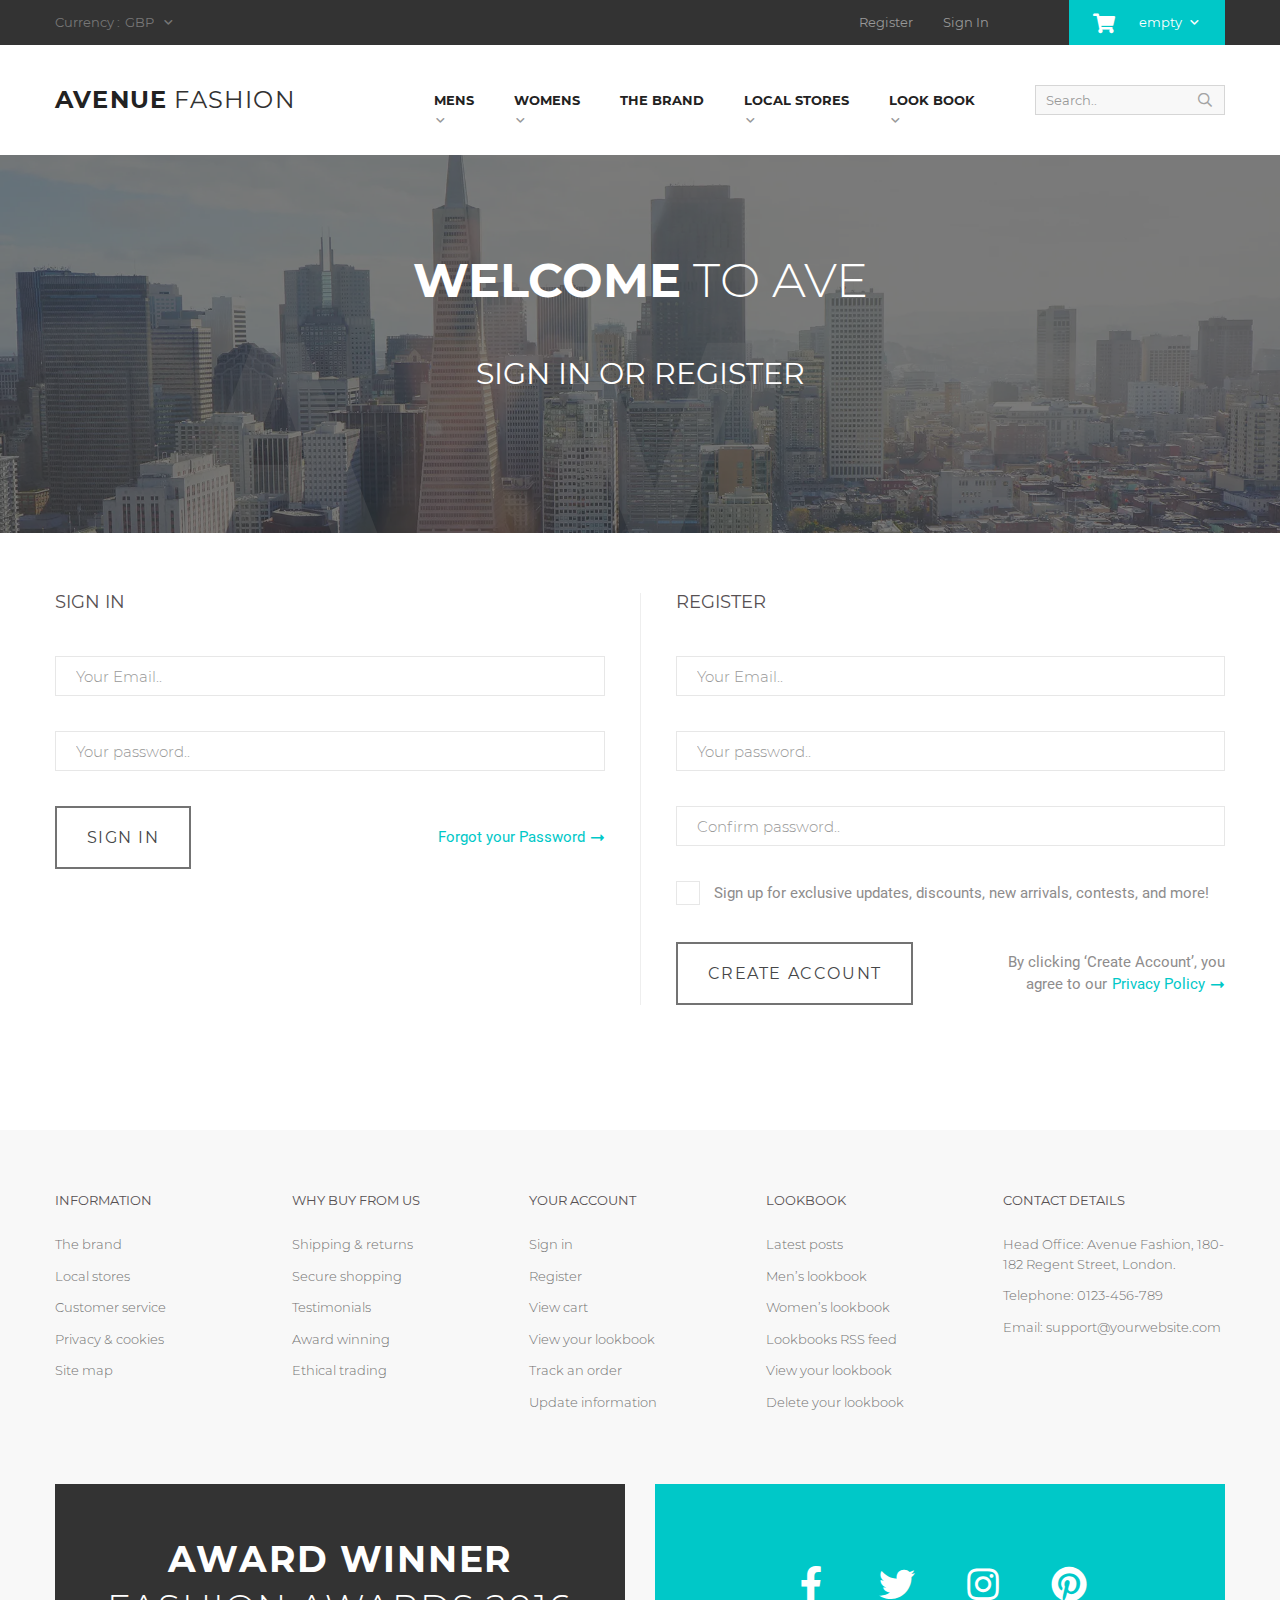
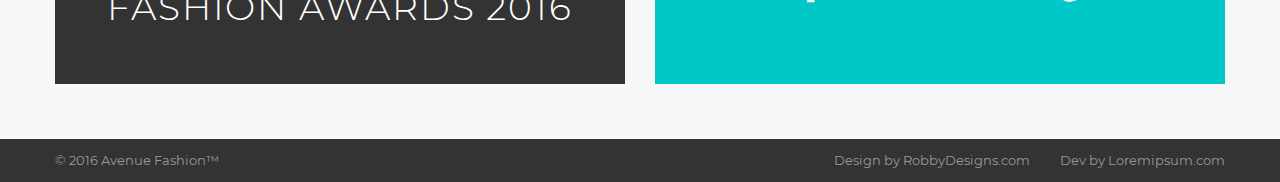
<file: avenue-fashion/register.html>
<!DOCTYPE html><html lang="en"><head>	<title>Register</title>	<meta charset="UTF-8">	<meta name="format-detection" content="telephone=no">	<link rel="stylesheet" href="css/style.min.css">	<meta name="viewport" content="width=device-width, initial-scale=1.0"></head><body>	<div class="wrapper">		<header class="header">	<div class="header__content">		<div class="header__top top-header" data-da=".menu__body,767.98,0">			<div class="top-header__container _container">				<div class="top-header__lang">					<div class="top-header__label">Currency :</div>					<select class="top-header__select" name="lang" disabled="disabled">						<option value="germany" selected>GBP</option>						<option value="english">EN</option>						<option value="russian">RU</option>					</select>				</div>				<div class="top-header__user" data-da=".menu__body,520,2">					<a href="#" class="top-header__link">Register</a>					<a href="#" class="top-header__link">Sign In</a>				</div>				<div class="top-header__item" data-da=".header__body,767.98,2">					<div class="top-header__cart cart" tabindex="0">						<div class="cart__header">							<div class="cart__icon _icon-cart"><span class="cart__quantity">0</span></div>							<div class="cart__text">empty</div>							<div class="cart__arrow _icon-arrow"></div>						</div>						<div class="cart__content">							<ul class="cart__list" data-simplebar>							</ul>							<div class="cart__bottom">								<div class="cart__fullprice">									<span>Total:</span>									<span class="fullprice"></span>								</div>								<button class="cart__btn">Go to cart</button>							</div>						</div>					</div>				</div>			</div>		</div>		<div class="header__bg">			<div class="header__body">				<div class="header__logo">					<a href="#" class="header__link-logo"><span>avenue</span>&#160;fashion</a>				</div>				<div class="header__menu menu">					<nav class="menu__body">						<ul data-spollers="767.98,max" data-one-spoller class="menu__list">							<li class="menu__item">								<a href="#" class="menu__link">mens</a>								<button data-spoller class="menu__arrow _icon-arrow "></button>								<div class="menu__submenu">									<div class="menu__wrapper">										<div class="menu__line" data-spollers="992,max" data-one-spoller>											<a href="#" class="menu__link-label">casuals</a>											<button data-spoller class="menu__subarrow _icon-arrow "></button>											<ul class="menu__sublist">												<li class="menu__subitem"><a href="#" class="menu__sublink">Jackets</a></li>												<li class="menu__subitem"><a href="#" class="menu__sublink">Hoodies & Sweatshirts</a></li>												<li class="menu__subitem"><a href="#" class="menu__sublink">Polo Shirts</a></li>												<li class="menu__subitem"><a href="#" class="menu__sublink">Sportswear</a></li>												<li class="menu__subitem"><a href="#" class="menu__sublink">Trousers & Chinos</a></li>												<li class="menu__subitem"><a href="#" class="menu__sublink">T-Shirts</a></li>											</ul>										</div>										<div class="menu__line" data-spollers="992,max" data-one-spoller>											<a href="#" class="menu__link-label">Formal</a>											<button data-spoller class="menu__subarrow _icon-arrow "></button>											<ul class="menu__sublist">												<li class="menu__subitem"><a href="#" class="menu__sublink">Jackets</a></li>												<li class="menu__subitem"><a href="#" class="menu__sublink">Shirts</a></li>												<li class="menu__subitem"><a href="#" class="menu__sublink">Suits</a></li>												<li class="menu__subitem"><a href="#" class="menu__sublink">Trousers</a></li>											</ul>										</div>										<a href="#" class="menu__link-sale">Autumn sale! up to 50% off</a>									</div>								</div>							</li>							<li class="menu__item">								<a href="#" class="menu__link">womens</a>								<button data-spoller class="menu__arrow _icon-arrow "></button>								<div class="menu__submenu">									<div class="menu__wrapper">										<div class="menu__line" data-spollers="992,max" data-one-spoller>											<a href="#" class="menu__link-label">casuals</a>											<button data-spoller class="menu__subarrow _icon-arrow "></button>											<ul class="menu__sublist">												<li class="menu__subitem"><a href="#" class="menu__sublink">Jackets</a></li>												<li class="menu__subitem"><a href="#" class="menu__sublink">Hoodies & Sweatshirts</a></li>												<li class="menu__subitem"><a href="#" class="menu__sublink">Polo Shirts</a></li>												<li class="menu__subitem"><a href="#" class="menu__sublink">Sportswear</a></li>												<li class="menu__subitem"><a href="#" class="menu__sublink">Trousers & Chinos</a></li>												<li class="menu__subitem"><a href="#" class="menu__sublink">T-Shirts</a></li>											</ul>										</div>										<div class="menu__line" data-spollers="992,max" data-one-spoller>											<a href="#" class="menu__link-label">Formal</a>											<button data-spoller class="menu__subarrow _icon-arrow "></button>											<ul class="menu__sublist">												<li class="menu__subitem"><a href="#" class="menu__sublink">Jackets</a></li>												<li class="menu__subitem"><a href="#" class="menu__sublink">Shirts</a></li>												<li class="menu__subitem"><a href="#" class="menu__sublink">Suits</a></li>												<li class="menu__subitem"><a href="#" class="menu__sublink">Trousers</a></li>											</ul>										</div>										<a href="#" class="menu__link-sale">Autumn sale! up to 50% off</a>									</div>								</div>							</li>							<li class="menu__item">								<a href="#" class="menu__link"> the brand</a>							</li>							<li class="menu__item">								<a href="#" class="menu__link">local stores</a>								<button data-spoller class="menu__arrow _icon-arrow "></button>								<div class="menu__submenu">									<div class="menu__wrapper">										<div class="menu__line" data-spollers="992,max" data-one-spoller>											<a href="#" class="menu__link-label">casuals</a>											<button data-spoller class="menu__subarrow _icon-arrow "></button>											<ul class="menu__sublist">												<li class="menu__subitem"><a href="#" class="menu__sublink">Jackets</a></li>												<li class="menu__subitem"><a href="#" class="menu__sublink">Hoodies & Sweatshirts</a></li>												<li class="menu__subitem"><a href="#" class="menu__sublink">Polo Shirts</a></li>												<li class="menu__subitem"><a href="#" class="menu__sublink">Sportswear</a></li>												<li class="menu__subitem"><a href="#" class="menu__sublink">Trousers & Chinos</a></li>												<li class="menu__subitem"><a href="#" class="menu__sublink">T-Shirts</a></li>											</ul>										</div>										<div class="menu__line" data-spollers="992,max" data-one-spoller>											<a href="#" class="menu__link-label">Formal</a>											<button data-spoller class="menu__subarrow _icon-arrow "></button>											<ul class="menu__sublist">												<li class="menu__subitem"><a href="#" class="menu__sublink">Jackets</a></li>												<li class="menu__subitem"><a href="#" class="menu__sublink">Shirts</a></li>												<li class="menu__subitem"><a href="#" class="menu__sublink">Suits</a></li>												<li class="menu__subitem"><a href="#" class="menu__sublink">Trousers</a></li>											</ul>										</div>										<a href="#" class="menu__link-sale">Autumn sale! up to 50% off</a>									</div>								</div>							</li>							<li class="menu__item">								<a href="#" class="menu__link">look book</a>								<button data-spoller class="menu__arrow _icon-arrow "></button>								<div class="menu__submenu menu__submenu_right">									<div class="menu__wrapper">										<div class="menu__line" data-spollers="992,max" data-one-spoller>											<a href="#" class="menu__link-label">Our Lookbooks</a>											<button data-spoller class="menu__subarrow _icon-arrow "></button>											<ul class="menu__sublist">												<li class="menu__subitem"><a href="#" class="menu__sublink">Latest Posts (mixed)</a></li>												<li class="menu__subitem"><a href="#" class="menu__sublink">Men’s Lookbook</a></li>												<li class="menu__subitem"><a href="#" class="menu__sublink">Women’s Lookbook</a></li>											</ul>										</div>										<div class="menu__line" data-spollers="992,max" data-one-spoller>											<a href="#" class="menu__link-label">Your Lookbook</a>											<button data-spoller class="menu__subarrow _icon-arrow "></button>											<ul class="menu__sublist">												<li class="menu__subitem"><a href="#" class="menu__sublink">View and Edit</a></li>												<li class="menu__subitem"><a href="#" class="menu__sublink">Share</a></li>												<li class="menu__subitem"><a href="#" class="menu__sublink">Delete</a></li>											</ul>										</div>										<a href="#" class="menu__link-sale">Autumn sale! up to 50% off</a>									</div>								</div>							</li>						</ul>					</nav>				</div>				<div class="header__search">					<div class="search-form">						<button type="submit" class="search-form__icon _icon-search"></button>						<form class="search-form__item" action="#">							<input class="search-form__input" data-value="Search..">							<button type="submit" class="search-form__button _icon-search"></button>						</form>					</div>				</div>				<button class="menu__icon icon-menu">					<span></span>					<span></span>					<span></span>				</button>			</div>		</div>	</div></header>		<main class="page">			<section class="page__ave ave">				<div class="ave__container">					<h1 class="ave__title title title_color-opacity"><span>a</span><span>v</span><span>e</span></h1>				</div>				<div class="ave__body">					<h2 class="ave__subtitle"><span>welcome</span> to Ave</h2>					<p class="ave__text">sign in or register</p>				</div>			</section>			<section class="page__register register">				<div class="register__container _container">					<div class="register__body">						<div class="register__colum">							<form class="register__form form">								<div class="form__title">sign in</div>								<div class="form__line">									<input autocomplete="off" type="text" name="form[]" data-error="Error" data-value="Your Email.." class="form__input input _req">								</div>								<div class="form__line">									<input autocomplete="off" type="text" name="form[]" data-error="Error" data-value="Your password.." class="form__input input _req">								</div>								<div class="form__line form__line_flex">									<button type="submit" class="form__btn form__btn_flex btn">Sign in</button>									<p class="form__text"><a href="#" class="form__link">Forgot your Password <span class="_icon-arrow-long"></span></a></p>								</div>							</form>						</div>						<div class="register__colum">							<form class="register__form form">								<div class="form__title">register</div>								<div class="form__line">									<input autocomplete="off" type="text" name="form[]" data-error="Error" data-value="Your Email.." class="form__input input _req">								</div>								<div class="form__line">									<input autocomplete="off" type="text" name="form[]" data-error="Error" data-value="Your password.." class="form__input input _req">								</div>								<div class="form__line">									<input autocomplete="off" type="text" name="form[]" data-error="Error" data-value="Confirm password.." class="form__input input _req">								</div>								<div class="form__line">									<label class=" form__checkbox checkbox">										<input data-error="Error" class="checkbox__input" type="checkbox" value="1" name="form[]">										<span class="checkbox__text"><span>Sign up for exclusive updates, discounts, new arrivals, contests, and more!</span>									</label>								</div>								<div class="form__line form__line_flex">									<button type="submit" class="form__btn form__btn_flex btn">Create Account</button>									<p class="form__text">By clicking ‘Create Account’, you agree to our<a href="#" class="form__link"> Privacy Policy <span class="_icon-arrow-long"></span></a></p>								</div>							</form>						</div>					</div>				</div>			</section>		</main>		<footer class="footer">	<div class="footer__content _container">		<div class="footer__top">			<nav class="footer__menu menu-footer">				<ul class="menu-footer__list">					<li class="menu-footer__item" data-spollers="767.98,max" data-one-spoller>						<a href="#" class="menu-footer__link">Information</a>						<button data-spoller class="menu-footer__arrow _icon-arrow "></button>						<ul class="menu-footer__sublist">							<li class="menu-footer__subitem"><a href="#" class="menu-footer__sublink">The brand</a></li>							<li class="menu-footer__subitem"><a href="#" class="menu-footer__sublink">Local stores</a></li>							<li class="menu-footer__subitem"><a href="#" class="menu-footer__sublink">Customer service</a></li>							<li class="menu-footer__subitem"><a href="#" class="menu-footer__sublink">Privacy & cookies</a></li>							<li class="menu-footer__subitem"><a href="#" class="menu-footer__sublink">Site map</a></li>						</ul>					</li>					<li class="menu-footer__item" data-spollers="767.98,max" data-one-spoller>						<a href="#" class="menu-footer__link">Why buy from us</a>						<button data-spoller class="menu-footer__arrow _icon-arrow "></button>						<ul class="menu-footer__sublist">							<li class="menu-footer__subitem"><a href="#" class="menu-footer__sublink">Shipping & returns</a></li>							<li class="menu-footer__subitem"><a href="#" class="menu-footer__sublink">Secure shopping</a></li>							<li class="menu-footer__subitem"><a href="#" class="menu-footer__sublink">Testimonials</a></li>							<li class="menu-footer__subitem"><a href="#" class="menu-footer__sublink">Award winning</a></li>							<li class="menu-footer__subitem"><a href="#" class="menu-footer__sublink">Ethical trading</a></li>						</ul>					</li>					<li class="menu-footer__item" data-spollers="767.98,max" data-one-spoller>						<a href="#" class="menu-footer__link">Your account</a>						<button data-spoller class="menu-footer__arrow _icon-arrow "></button>						<ul class="menu-footer__sublist">							<li class="menu-footer__subitem"><a href="#" class="menu-footer__sublink">Sign in</a></li>							<li class="menu-footer__subitem"><a href="#" class="menu-footer__sublink">Register</a></li>							<li class="menu-footer__subitem"><a href="#" class="menu-footer__sublink">View cart</a></li>							<li class="menu-footer__subitem"><a href="#" class="menu-footer__sublink">View your lookbook</a></li>							<li class="menu-footer__subitem"><a href="#" class="menu-footer__sublink">Track an order</a></li>							<li class="menu-footer__subitem"><a href="#" class="menu-footer__sublink">Update information</a></li>						</ul>					</li>					<li class="menu-footer__item" data-spollers="767.98,max" data-one-spoller>						<a href="#" class="menu-footer__link">Lookbook</a>						<button data-spoller class="menu-footer__arrow _icon-arrow "></button>						<ul class="menu-footer__sublist">							<li class="menu-footer__subitem"><a href="#" class="menu-footer__sublink">Latest posts</a></li>							<li class="menu-footer__subitem"><a href="#" class="menu-footer__sublink">Men’s lookbook</a></li>							<li class="menu-footer__subitem"><a href="#" class="menu-footer__sublink">Women’s lookbook</a></li>							<li class="menu-footer__subitem"><a href="#" class="menu-footer__sublink">Lookbooks RSS feed</a></li>							<li class="menu-footer__subitem"><a href="#" class="menu-footer__sublink">View your lookbook</a></li>							<li class="menu-footer__subitem"><a href="#" class="menu-footer__sublink">Delete your lookbook</a></li>						</ul>					</li>					<li class="menu-footer__item" data-spollers="767.98,max" data-one-spoller>						<a href="#" class="menu-footer__link">contact details</a>						<button data-spoller class="menu-footer__arrow _icon-arrow "></button>						<ul class="menu-footer__sublist">							<li class="menu-footer__subitem"><a href="#" class="menu-footer__sublink">Head Office: Avenue Fashion,									180-182 Regent Street, London.</a></li>							<li class="menu-footer__subitem"><a href="tel:0123456789" class="menu-footer__sublink">Telephone: 0123-456-789 </a></li>							<li class="menu-footer__subitem"><a href="mailto:support@yourwebsite.com" class="menu-footer__sublink">Email: support@yourwebsite.com</a></li>						</ul>					</li>				</ul>			</nav>		</div>		<div class="footer__body">			<div class="footer__colum">				<div class="footer__item footer__item_bg-color">					<p class="footer__label">award winner <span>fashion awards 2016</span></p>				</div>			</div>			<div class="footer__colum">				<div class="footer__item ">					<ul class="footer__list">						<li class="footer__item-icon"><a href="#" class="footer__link _icon-facebook"></a></li>						<li class="footer__item-icon"><a href="#" class="footer__link _icon-twitter"></a></li>						<li class="footer__item-icon"><a href="#" class="footer__link _icon-instagram"></a></li>						<li class="footer__item-icon"><a href="#" class="footer__link _icon-pinterest"></a></li>					</ul>				</div>			</div>		</div>	</div>	<div class="footer__bottom">		<div class="footer__container _container">			<a href="#" class="footer__link-footer">© 2016 Avenue Fashion™</a>			<a href="#" class="footer__link-footer">Design by RobbyDesigns.com</a>			<a href="#" class="footer__link-footer">Dev by Loremipsum.com</a>		</div>	</div></footer>	</div>	<!-- Swiper --><!-- <script src="https://unpkg.com/swiper/swiper-bundle.min.js"></script> --><script src="js/vendors.min.js"></script><script src="js/app.min.js"></script></body></html>
</file>
<file: css/style.min.css>
@font-face{font-family:icons;font-display:swap;src:url(../fonts/icons.woff) format("woff"),url(../fonts/icons.woff2) format("woff2");font-weight:400;font-style:normal}@font-face{font-family:Lato;font-display:swap;src:url(../fonts/Lato-Light.woff) format("woff"),url(../fonts/Lato-Light.woff2) format("woff2");font-weight:300;font-style:normal}@font-face{font-family:Montserrat;font-display:swap;src:url(../fonts/Montserrat-Bold.woff) format("woff"),url(../fonts/Montserrat-Bold.woff2) format("woff2");font-weight:700;font-style:normal}@font-face{font-family:Montserrat;font-display:swap;src:url(../fonts/Montserrat-Light.woff) format("woff"),url(../fonts/Montserrat-Light.woff2) format("woff2");font-weight:300;font-style:normal}@font-face{font-family:Montserrat;font-display:swap;src:url(../fonts/Montserrat-Regular.woff) format("woff"),url(../fonts/Montserrat-Regular.woff2) format("woff2");font-weight:400;font-style:normal}@font-face{font-family:ProximaNova;font-display:swap;src:url(../fonts/Proxima-Nova-Bold.woff) format("woff"),url(../fonts/Proxima-Nova-Bold.woff2) format("woff2");font-weight:700;font-style:normal}@font-face{font-family:ProximaNova;font-display:swap;src:url(../fonts/ProximaNova-Regular.woff) format("woff"),url(../fonts/ProximaNova-Regular.woff2) format("woff2");font-weight:400;font-style:normal}@font-face{font-family:Roboto;font-display:swap;src:url(../fonts/Roboto-Regular.woff) format("woff"),url(../fonts/Roboto-Regular.woff2) format("woff2");font-weight:400;font-style:normal}@font-face{font-family:icons;font-display:swap;src:url(../fonts/icons.woff) format("woff"),url(../fonts/icons.woff2#icons) format("woff2");font-weight:400;font-style:normal;font-display:block}[class*=" _icon-"]:before,[class^=_icon-]:before{font-family:icons;font-style:normal;font-weight:400;font-variant:normal;text-transform:none;line-height:1;-webkit-font-smoothing:antialiased;-moz-osx-font-smoothing:grayscale}[class*=" _icon-"]:before,[class^=_icon-]:before{display:block}._icon-arrow:before{content:"\e900"}._icon-arrow-long:before{content:"\e901"}._icon-arrow-slider:before{content:"\e902"}._icon-call:before{content:"\e903"}._icon-cart:before{content:"\e904"}._icon-clock:before{content:"\e905"}._icon-compress:before{content:"\e906"}._icon-facebook:before{content:"\e907"}._icon-google:before{content:"\e908"}._icon-heart:before{content:"\e909"}._icon-heart-circul:before{content:"\e90a"}._icon-heart-full:before{content:"\e90b"}._icon-info:before{content:"\e90c"}._icon-instagram:before{content:"\e90d"}._icon-link:before{content:"\e90e"}._icon-mail:before{content:"\e90f"}._icon-map-marker:before{content:"\e910"}._icon-pinterest:before{content:"\e911"}._icon-search:before{content:"\e912"}._icon-twitter:before{content:"\e913"}*{padding:0;margin:0;border:0}*,:after,:before{-webkit-box-sizing:border-box;box-sizing:border-box}:active,:focus{outline:0}a:active,a:focus{outline:0}aside,footer,header,nav,section{display:block}body,html{height:100%;min-width:320px}body{line-height:1;font-family:Montserrat;-ms-text-size-adjust:100%;-moz-text-size-adjust:100%;-webkit-text-size-adjust:100%}button,input,textarea{font-family:Montserrat}input::-ms-clear{display:none}button{cursor:pointer}button::-moz-focus-inner{padding:0;border:0}a,a:visited{text-decoration:none}a:hover{text-decoration:none}ul li{list-style:none}img{vertical-align:top}h1,h2,h3,h4,h5,h6{font-weight:inherit;font-size:inherit}body{color:#727272;font-size:13px;font-weight:400;overflow-anchor:none}body._lock{overflow:hidden}.wrapper{width:100%;min-height:100%;overflow:hidden;display:-webkit-box;display:-ms-flexbox;display:flex;-webkit-box-orient:vertical;-webkit-box-direction:normal;-ms-flex-direction:column;flex-direction:column}._container{max-width:1170px;margin:0 auto}.form-product__row{display:-webkit-box;display:-ms-flexbox;display:flex;margin:0 0 55px 0;-ms-flex-wrap:wrap;flex-wrap:wrap}.form-product__row_margin{margin:0 0 30px 0}.form-product__row:last-child{margin:0}.form-product__line_flex{-webkit-box-flex:1;-ms-flex:1 1 auto;flex:1 1 auto}.form-product__title{font-size:13px;text-transform:uppercase;color:#575153;font-weight:700;margin:0 0 10px 0}.form-product__linc{display:-webkit-box;display:-ms-flexbox;display:flex;font-size:14px;font-weight:400;text-transform:uppercase;letter-spacing:.2em;color:#454647;-webkit-box-pack:center;-ms-flex-pack:center;justify-content:center;-webkit-box-align:center;-ms-flex-align:center;align-items:center;-webkit-transition:color .3s ease 0s;-o-transition:color .3s ease 0s;transition:color .3s ease 0s}.form-product__linc span{font-size:17px;color:#fff;width:30px;height:30px;background-color:#727272;border-radius:50%;display:-webkit-box;display:-ms-flexbox;display:flex;-webkit-box-align:center;-ms-flex-align:center;align-items:center;-webkit-box-pack:center;-ms-flex-pack:center;justify-content:center;margin:0 12px 0 0;-webkit-transition:background-color .3s ease 0s;-o-transition:background-color .3s ease 0s;transition:background-color .3s ease 0s;padding:0 0 0 2px}.form-product__btn{margin:0 25px 0 0}.form-product__btn:last-child{margin:0}.form-product .select{position:relative;width:170px;height:35px;margin:0 30px 0 0}.form-product .select__item{position:relative}.form-product .select__title{font-family:Montserrat;font-size:13px;font-weight:300;color:#989898;border:1px solid #e7e7e7;cursor:pointer;background-color:rgba(45,113,240,0)}.form-product .select__value{display:-webkit-box;display:-ms-flexbox;display:flex;font-size:13px;height:35px;padding:0 15px 0 5px;-webkit-box-align:center;-ms-flex-align:center;align-items:center;-webkit-box-pack:justify;-ms-flex-pack:justify;justify-content:space-between;-webkit-box-orient:horizontal;-webkit-box-direction:reverse;-ms-flex-direction:row-reverse;flex-direction:row-reverse}.form-product .select__value span{height:1em;overflow:hidden;display:-webkit-box;-webkit-line-clamp:1;-webkit-box-orient:vertical}.form-product .select__value:before{content:"\e900";font-family:icons;display:inline-block;-webkit-transition:all .3s ease 0s;-o-transition:all .3s ease 0s;transition:all .3s ease 0s;font-size:13px;margin:0 0 0 8px}.form-product .select__input{width:100%;background-color:transparent;height:100%}.form-product .select__options{display:none;position:absolute;top:29px;border-radius:0 0 4px 4px;min-width:100%;left:0;background-color:#eee;border-top:0;border-top:0;font-size:13px;padding:10px 0 5px 0}.form-product .select__option{cursor:pointer;padding:5px 15px;margin:0}.form-product .select._active{z-index:5}.form-product .select._active .select__value:before{-webkit-transform:rotate(-180deg);-ms-transform:rotate(-180deg);transform:rotate(-180deg)}.form-product .select._active .select__options{display:block}.form__line{margin:0 0 35px 0;max-width:560px}.form__line:last-child{margin:0}.form__line_flex{display:-webkit-box;display:-ms-flexbox;display:flex;-webkit-box-align:center;-ms-flex-align:center;align-items:center;-webkit-box-pack:justify;-ms-flex-pack:justify;justify-content:space-between}.form__label{font-size:15px;font-weight:700}.form__input{height:40px;background-color:rgba(51,51,51,0);border:1px solid #e7e7e7;margin:10px 0 0 0;font-size:15px;font-weight:300;color:#989898}.form__rating{margin:0 0 0 15px}.form__textarea{background-color:rgba(51,51,51,0);border:1px solid #e7e7e7;display:block;margin:10px 0 0 0;width:100%;height:250px;padding:10px;resize:vertical}.form__btn_flex{-webkit-box-flex:0;-ms-flex:0 0 auto;flex:0 0 auto}.form__error{margin:5px 0 0 0;font-size:14px;color:#bb5465}.form__title{font-size:18px;font-weight:400;text-transform:uppercase;color:#575153;margin:0 0 45px 0}.form__text{font-family:Roboto;font-size:15px;line-height:146.6666666667%;color:#8e8c8c;text-align:right;-webkit-box-flex:0;-ms-flex:0 1 250px;flex:0 1 250px}.form__link{font-family:Roboto;font-size:15px;line-height:146.6666666667%;color:#00c8c8;display:-webkit-inline-box;display:-ms-inline-flexbox;display:inline-flex;-webkit-box-align:center;-ms-flex-align:center;align-items:center;margin:0 0 0 5px}.form__link span{margin:0 0 0 5px}.btn{display:-webkit-inline-box;display:-ms-inline-flexbox;display:inline-flex;-webkit-box-align:center;-ms-flex-align:center;align-items:center;-webkit-box-pack:center;-ms-flex-pack:center;justify-content:center;padding:20px 29.5px;background-color:rgba(115,115,115,0);border:2px solid #737373;font-size:16px;text-transform:uppercase;letter-spacing:.1em;color:#454647;-webkit-transition:all .3s ease 0s;-o-transition:all .3s ease 0s;transition:all .3s ease 0s;cursor:pointer}.btn._active{color:#f8f8f8;background-color:#00c8c8;border-color:#00c8c8}.btn_bg-color-width::before{margin:0 12px 0 0;font-size:18px}.btn._fw{width:100%}.header .select{position:relative}.header .select__item{position:relative}.header .select__title{color:#777;cursor:pointer;background-color:#333}.header .select__value{display:-webkit-box;display:-ms-flexbox;display:flex;font-size:13px;height:30px;padding:0 15px 0 5px;-webkit-box-align:center;-ms-flex-align:center;align-items:center;-webkit-box-pack:justify;-ms-flex-pack:justify;justify-content:space-between;-webkit-box-orient:horizontal;-webkit-box-direction:reverse;-ms-flex-direction:row-reverse;flex-direction:row-reverse}.header .select__value span{height:1em;overflow:hidden;display:-webkit-box;-webkit-line-clamp:1;-webkit-box-orient:vertical}.header .select__value:before{content:"\e900";font-family:icons;display:inline-block;-webkit-transition:all .3s ease 0s;-o-transition:all .3s ease 0s;transition:all .3s ease 0s;font-size:13px;margin:0 0 0 8px}.header .select__input{width:100%;background-color:transparent;height:100%}.header .select__options{display:none;position:absolute;top:29px;border-radius:0 0 4px 4px;min-width:100%;left:0;background-color:#333;border-top:0;border-top:0;font-size:13px;padding:10px 0 5px 0}.header .select__option{cursor:pointer;padding:5px 15px;margin:0}.header .select._active{z-index:5}.header .select._active .select__value:before{-webkit-transform:rotate(-180deg);-ms-transform:rotate(-180deg);transform:rotate(-180deg)}.header .select._active .select__options{display:block}input[type=email],input[type=tel],input[type=text],textarea{-webkit-appearance:none;-moz-appearance:none;appearance:none}.input{border-radius:0!important;width:100%;display:block;padding:0 20px}.input._focus{background-color:rgba(187,84,101,.05)}.input._error{border:1px solid #bb5465;background-color:rgba(187,84,101,.05)}textarea.input{resize:none;padding:0 0}.checkbox{position:relative}.checkbox__input{position:absolute;width:0;height:0;opacity:0;visibility:hidden}.checkbox__input:checked+.checkbox__text:before{background:#fff url(../img/icons/check.svg) center no-repeat}.checkbox__text{display:-webkit-inline-box;display:-ms-inline-flexbox;display:inline-flex;-webkit-box-align:center;-ms-flex-align:center;align-items:center;position:relative;font-family:Roboto;font-size:15px;color:#8e8c8c;line-height:1.4666666667;cursor:pointer}.checkbox__text:before{content:"";-ms-flex-item-align:start;align-self:flex-start;margin:0 14px 0 0;-webkit-box-flex:0;-ms-flex:0 0 24px;flex:0 0 24px;left:0;top:0;width:24px;height:24px;background-color:rgba(51,51,51,0);border:1px solid #e7e7e7}.checkbox a{color:#fff;text-decoration:underline}.checkbox._error .checkbox__text:before{border:1px solid #ee1212}.quantity{display:-webkit-box;display:-ms-flexbox;display:flex;width:70px;height:35px;background-color:rgba(45,113,240,0);border:1px solid #e7e7e7;position:relative}.quantity__button{width:35px;height:17.5px;cursor:pointer;position:absolute;right:0;border-left:1px solid #e7e7e7}.quantity__button span{font-size:13px;height:10px;position:absolute;top:50%;left:50%;-webkit-transform:translate(-50%,-50%);-ms-transform:translate(-50%,-50%);transform:translate(-50%,-50%);color:#989898}.quantity__button_plus{border-bottom:.5px solid #e7e7e7;top:0}.quantity__button_plus span{-webkit-transform:translate(-50%,-50%) rotate(180deg);-ms-transform:translate(-50%,-50%) rotate(180deg);transform:translate(-50%,-50%) rotate(180deg)}.quantity__button_minus{bottom:0;padding:1px 0 0 0}.quantity__input{-webkit-box-flex:0;-ms-flex:0 1 35px;flex:0 1 35px}.quantity__input input{height:100%;font-size:13px;width:100%;text-align:center;font-weight:300;letter-spacing:.04em;color:#989898}.title{color:#575153;text-transform:uppercase;font-family:ProximaNova;font-weight:700;width:100%;text-align:center;display:-webkit-box;display:-ms-flexbox;display:flex;-webkit-box-pack:space-evenly;-ms-flex-pack:space-evenly;justify-content:space-evenly;-webkit-box-align:center;-ms-flex-align:center;align-items:center;line-height:1;font-size:calc(80px + 370 * ((100vw - 320px)/ 1730))}.title_color-opacity{color:#f8f8f8;opacity:.2}.title-product{font-size:13px;line-height:153.8461538462%;font-weight:700;text-transform:uppercase;color:#727272}.text-product{font-family:Roboto;line-height:146.6666666667%;font-size:15px;font-weight:400;color:#8e8c8c}.title-card{font-size:48px;line-height:112.5%;font-weight:700;text-transform:uppercase;letter-spacing:.05em;color:#575153;font-weight:300}.title-card span{font-weight:700}.button-slider{background-color:#727272;height:48px;width:48px;position:relative;border-radius:6px;color:#fff;display:-webkit-box;display:-ms-flexbox;display:flex;-webkit-box-align:center;-ms-flex-align:center;align-items:center;-webkit-box-pack:center;-ms-flex-pack:center;justify-content:center;font-size:24px}.button-slider_next{margin:0 10px 0 0}.button-slider_prev{-webkit-transform:rotate(-180deg);-ms-transform:rotate(-180deg);transform:rotate(-180deg);margin:0 0 0 10px}.pagination-slider{display:-webkit-box;display:-ms-flexbox;display:flex}.pagination-slider .swiper-pagination-bullet{height:12px;width:12px;border-radius:50%;border:1px solid #535d76;-webkit-box-sizing:border-box;box-sizing:border-box;background-color:transparent;margin:0 20px 0 0}.pagination-slider .swiper-pagination-bullet:last-child{margin:0}.pagination-slider .swiper-pagination-bullet-active{background:#3459df;border:none}.links{display:-webkit-box;display:-ms-flexbox;display:flex;-webkit-box-pack:center;-ms-flex-pack:center;justify-content:center;-webkit-box-align:center;-ms-flex-align:center;align-items:center}.links__link{-webkit-transition:all .3s ease 0s;-o-transition:all .3s ease 0s;transition:all .3s ease 0s;width:30px;height:30px;background-color:#727272;font-size:15px;color:#fff;border-radius:50%;display:-webkit-box;display:-ms-flexbox;display:flex;-webkit-box-align:center;-ms-flex-align:center;align-items:center;-webkit-box-pack:center;-ms-flex-pack:center;justify-content:center;margin:0 15px 0 0}.links__link._icon-cart::before{margin:0 2px 0 0}.links__link_bg-margin-size{background-color:transparent;font-size:32px;margin:0 20px 0 0}.links__link:last-child{margin:0}._no-webp .ave{background:url(../img/bg1.jpg) center 20%/cover no-repeat}.ave{position:relative;overflow:hidden}.ave::before{content:"";position:absolute;width:100%;height:100%;background-color:rgba(51,51,51,.65);z-index:1}.ave__body{text-align:center;position:relative;z-index:2;padding:7.87% 0}.ave__title{position:absolute;bottom:0;left:50%;-webkit-transform:translateX(-50%);-ms-transform:translateX(-50%);transform:translateX(-50%);line-height:58%;z-index:0}.ave__subtitle{color:#fff;font-size:48px;font-weight:300;text-transform:uppercase;margin:0 0 50px 0}.ave__subtitle span{font-weight:700}.ave__text{color:#fff;font-size:30px;text-transform:uppercase;font-weight:400;line-height:1.3}.ave__text span{color:#00c8c8}.prices{display:-webkit-box;display:-ms-flexbox;display:flex}.prices__item{display:-webkit-box;display:-ms-flexbox;display:flex;-webkit-box-align:start;-ms-flex-align:start;align-items:flex-start;margin:0 15px 0 0}.prices__item span{margin:0 5px 0 0}.prices__prise{font-size:30px;font-weight:300;text-transform:uppercase;letter-spacing:.05em;color:#9a9a9a;display:-webkit-box;display:-ms-flexbox;display:flex;-webkit-box-align:start;-ms-flex-align:start;align-items:flex-start;-webkit-box-pack:justify;-ms-flex-pack:justify;justify-content:space-between}.prices__prise_old{position:relative}.prices__prise_old::before{content:"";width:100%;height:1.5px;position:absolute;background-color:#9a9a9a;top:50%;right:0}.rating{display:-webkit-inline-box;display:-ms-inline-flexbox;display:inline-flex;-webkit-box-orient:horizontal;-webkit-box-direction:reverse;-ms-flex-direction:row-reverse;flex-direction:row-reverse;font-size:18px}.rating_size{font-size:28px}.rating__item{color:#dfdfde;cursor:pointer;-webkit-transition:color .3s;-o-transition:color .3s;transition:color .3s}.rating[data-total-value="1"] .rating__item:nth-child(n+5),.rating[data-total-value="2"] .rating__item:nth-child(n+4),.rating[data-total-value="3"] .rating__item:nth-child(n+3),.rating[data-total-value="4"] .rating__item:nth-child(n+2),.rating[data-total-value="5"] .rating__item:nth-child(n+1){color:#ded3aa}._ibg{position:relative}._ibg img{position:absolute;width:100%;height:100%;bottom:0;left:0;-o-object-fit:cover;object-fit:cover}body.ie ._ibg{background-position:center;background-size:cover;background-repeat:no-repeat}body.ie ._ibg img{width:0;height:0;opacity:0;visibility:hidden}._video{position:relative;overflow:hidden;height:0;padding-bottom:56.25%}._video embed,._video iframe,._video object,._video video{position:absolute;top:0;left:0;width:100%;height:100%}.videobg embed,.videobg iframe,.videobg object,.videobg video{position:fixed;top:50%;left:50%;min-width:100%;min-height:100%;width:auto;height:auto;z-index:-100;-webkit-transform:translateX(-50%) translateY(-50%);-ms-transform:translateX(-50%) translateY(-50%);transform:translateX(-50%) translateY(-50%);background-size:cover}._swiper{overflow:hidden}._swiper .swiper-wrapper{width:100%;height:100%;-webkit-box-sizing:content-box;box-sizing:content-box;display:-webkit-box;display:-ms-flexbox;display:flex;position:relative}._swiper.swiper-container-vertical .swiper-wrapper{-webkit-box-orient:vertical;-webkit-box-direction:normal;-ms-flex-direction:column;flex-direction:column}._swiper.swiper-container-autoheight .swiper-wrapper{-webkit-box-align:start;-ms-flex-align:start;align-items:flex-start}.swiper-container-initialized .swiper-slide{-ms-flex-negative:0;flex-shrink:0}.swiper-container-android .swiper-slide,.swiper-container-android .swiper-wrapper{-webkit-transform:translate3d(0,0,0);transform:translate3d(0,0,0)}.swiper-button-lock{display:none!important}._tabs-block{display:none}._tabs-block._active{display:block}[data-simplebar]{position:relative;-webkit-box-orient:vertical;-webkit-box-direction:normal;-ms-flex-direction:column;flex-direction:column;-ms-flex-wrap:wrap;flex-wrap:wrap;-webkit-box-pack:start;-ms-flex-pack:start;justify-content:flex-start;-ms-flex-line-pack:start;align-content:flex-start;-webkit-box-align:start;-ms-flex-align:start;align-items:flex-start}.simplebar-wrapper{overflow:hidden;width:inherit;height:inherit;max-width:inherit;max-height:inherit}.simplebar-mask{direction:inherit;position:absolute;overflow:hidden;padding:0;margin:0;left:0;top:0;bottom:0;right:0;width:auto!important;height:auto!important;z-index:0}.simplebar-offset{direction:inherit!important;-webkit-box-sizing:inherit!important;box-sizing:inherit!important;resize:none!important;position:absolute;top:0;left:0;bottom:0;right:0;padding:0;margin:0;-webkit-overflow-scrolling:touch}.simplebar-content-wrapper{direction:inherit;-webkit-box-sizing:border-box!important;box-sizing:border-box!important;position:relative;display:block;height:100%;width:auto;max-width:100%;max-height:100%;scrollbar-width:none;-ms-overflow-style:none}.simplebar-content-wrapper::-webkit-scrollbar,.simplebar-hide-scrollbar::-webkit-scrollbar{width:0;height:0}.simplebar-content:after,.simplebar-content:before{content:" ";display:table}.simplebar-placeholder{max-height:100%;max-width:100%;width:100%;pointer-events:none}.simplebar-height-auto-observer-wrapper{-webkit-box-sizing:inherit!important;box-sizing:inherit!important;height:100%;width:100%;max-width:1px;position:relative;float:left;max-height:1px;overflow:hidden;z-index:-1;padding:0;margin:0;pointer-events:none;-webkit-box-flex:inherit;-ms-flex-positive:inherit;flex-grow:inherit;-ms-flex-negative:0;flex-shrink:0;-ms-flex-preferred-size:0;flex-basis:0}.simplebar-height-auto-observer{-webkit-box-sizing:inherit;box-sizing:inherit;display:block;opacity:0;position:absolute;top:0;left:0;height:1000%;width:1000%;min-height:1px;min-width:1px;overflow:hidden;pointer-events:none;z-index:-1}.simplebar-track{z-index:1;position:absolute;right:5px;bottom:0;pointer-events:none;overflow:hidden}[data-simplebar].simplebar-dragging .simplebar-content{pointer-events:none;-moz-user-select:none;-ms-user-select:none;user-select:none;-webkit-user-select:none}[data-simplebar].simplebar-dragging .simplebar-track{pointer-events:all}.simplebar-scrollbar{position:absolute;left:0;right:0;min-height:10px}.simplebar-scrollbar:before{position:absolute;content:"";background:#111428;border-radius:5px;left:0;right:0;bottom:0;top:0;width:3px;opacity:0;-webkit-transition:opacity .2s linear;-o-transition:opacity .2s linear;transition:opacity .2s linear}.simplebar-scrollbar.simplebar-visible:before{opacity:1;-webkit-transition:opacity 0s linear;-o-transition:opacity 0s linear;transition:opacity 0s linear;bottom:0}.simplebar-track.simplebar-vertical{top:13px;bottom:13px;right:8px;width:3px;background-color:#a6d6ff;border-radius:50px}.simplebar-track.simplebar-vertical .simplebar-scrollbar:before{top:0;bottom:0;width:3px;background:#111428}.simplebar-track.simplebar-horizontal{left:0;height:11px}.simplebar-track.simplebar-horizontal .simplebar-scrollbar:before{height:100%;left:2px;right:2px}.simplebar-track.simplebar-horizontal .simplebar-scrollbar{right:auto;left:0;top:2px;height:7px;min-height:0;min-width:10px;width:auto}[data-simplebar-direction=rtl] .simplebar-track.simplebar-vertical{right:auto;left:0}.hs-dummy-scrollbar-size{direction:rtl;position:fixed;opacity:0;visibility:hidden;height:500px;width:500px;overflow-y:hidden;overflow-x:scroll}.simplebar-hide-scrollbar{position:fixed;left:0;visibility:hidden;overflow-y:scroll;scrollbar-width:none;-ms-overflow-style:none}.header{position:fixed;left:0;top:0;width:100%;z-index:10}.header__content{background-color:transparent;position:relative}.header__bg{background-color:#fff;-webkit-transition:height .3s ease 0s;-o-transition:height .3s ease 0s;transition:height .3s ease 0s;position:relative;z-index:4}.header__bg._active{-webkit-box-shadow:0 5px 5px -5px rgba(0,0,0,.6);box-shadow:0 5px 5px -5px rgba(0,0,0,.6)}.header__body{height:110px;padding:0 135px;display:-webkit-box;display:-ms-flexbox;display:flex;-webkit-box-align:center;-ms-flex-align:center;align-items:center;-webkit-transition:height .3s ease 0s;-o-transition:height .3s ease 0s;transition:height .3s ease 0s}.header__body._active{height:60px}.header__logo{-webkit-box-flex:1;-ms-flex:1 1 auto;flex:1 1 auto;margin:0 30px 0 0;position:relative;z-index:5}.header__link-logo{font-size:24px;text-transform:uppercase;letter-spacing:.05em;color:#323232}.header__link-logo span{color:#222;font-weight:700}.header__search{-webkit-box-flex:0;-ms-flex:0 0 190px;flex:0 0 190px}.top-header{height:45px;background-color:#333}.top-header__container{display:-webkit-box;display:-ms-flexbox;display:flex;-webkit-box-align:center;-ms-flex-align:center;align-items:center;height:100%}.top-header__lang{-webkit-box-flex:1;-ms-flex:1 1 auto;flex:1 1 auto;display:-webkit-box;display:-ms-flexbox;display:flex;-webkit-box-align:center;-ms-flex-align:center;align-items:center}.top-header__label{font-size:13px;color:#777}.top-header__user{display:-webkit-box;display:-ms-flexbox;display:flex;-webkit-box-align:center;-ms-flex-align:center;align-items:center;margin:0 65px 0 0}.top-header__link{color:#999;padding:5px 15px;-webkit-transition:all .3s ease 0s;-o-transition:all .3s ease 0s;transition:all .3s ease 0s}.top-header__item{background-color:#00c8c8;height:100%;display:-webkit-box;display:-ms-flexbox;display:flex;-webkit-box-orient:vertical;-webkit-box-direction:normal;-ms-flex-direction:column;flex-direction:column;-webkit-box-pack:center;-ms-flex-pack:center;justify-content:center}.cart{padding:0 24px;position:relative}.cart._active .cart__text{display:none}.cart._active .cart__quantity{display:-webkit-box;display:-ms-flexbox;display:flex}.cart__header{display:-webkit-box;display:-ms-flexbox;display:flex;font-size:13px;color:#fff;-webkit-box-align:center;-ms-flex-align:center;align-items:center;cursor:default}.cart__header._open{color:#fff;cursor:pointer}.cart__header._open .cart__arrow{-webkit-transform:rotate(-180deg);-ms-transform:rotate(-180deg);transform:rotate(-180deg)}.cart__icon{font-size:22px;margin:0 24px 0 0;position:relative;-webkit-transition:color .4s ease 0s;-o-transition:color .4s ease 0s;transition:color .4s ease 0s}.cart__quantity{font-size:10px;font-weight:700;position:absolute;width:18px;height:18px;background-color:#333;border-radius:50%;top:-8px;right:-8px;-webkit-box-align:center;-ms-flex-align:center;align-items:center;-webkit-box-pack:center;-ms-flex-pack:center;justify-content:center;display:none;line-height:1}.cart__text{-webkit-transition:color .4s ease 0s;-o-transition:color .4s ease 0s;transition:color .4s ease 0s}.cart__arrow{margin:0 0 0 6px;-webkit-transition:color .3s ease 0s,-webkit-transform .3s ease 0s;transition:color .3s ease 0s,-webkit-transform .3s ease 0s;-o-transition:color .3s ease 0s,transform .3s ease 0s;transition:color .3s ease 0s,transform .3s ease 0s;transition:color .3s ease 0s,transform .3s ease 0s,-webkit-transform .3s ease 0s}.cart__content{position:absolute;cursor:default;width:485px;right:0;border:1px solid #d6d6d6;border-top:none;top:150%;background-color:#f8f8f8;z-index:20;opacity:0;visibility:hidden;-webkit-transition:opacity .4s ease 0s,visibility .4s ease 0s;-o-transition:opacity .4s ease 0s,visibility .4s ease 0s;transition:opacity .4s ease 0s,visibility .4s ease 0s}.cart__content._open{visibility:visible;opacity:1}.cart__list{margin:0 0 10px 0;max-height:300px}.cart__bottom{padding:10px;display:-webkit-box;display:-ms-flexbox;display:flex;-webkit-box-align:center;-ms-flex-align:center;align-items:center;-webkit-box-pack:justify;-ms-flex-pack:justify;justify-content:space-between;-webkit-box-shadow:0 3px 3px -3px rgba(34,60,80,.4) inset;box-shadow:0 3px 3px -3px rgba(34,60,80,.4) inset}.cart__fullprice{margin:0 10px 0 0}.cart__fullprice span{display:block;margin:0 0 10px 0}.cart__fullprice span:last-child{margin:0}.cart__btn{display:-webkit-inline-box;display:-ms-inline-flexbox;display:inline-flex;-webkit-box-align:center;-ms-flex-align:center;align-items:center;-webkit-box-pack:center;-ms-flex-pack:center;justify-content:center;padding:10px 30px;background-color:rgba(115,115,115,0);border:2px solid #737373;font-size:14px;text-transform:uppercase;letter-spacing:.1em;color:#454647;-webkit-transition:color .3s ease 0s;-o-transition:color .3s ease 0s;transition:color .3s ease 0s;line-height:1;cursor:pointer}.product-cart{display:-webkit-box;display:-ms-flexbox;display:flex;-webkit-box-align:center;-ms-flex-align:center;align-items:center;padding:10px;-webkit-transition:background-color .3s ease 0s;-o-transition:background-color .3s ease 0s;transition:background-color .3s ease 0s}.product-cart__img{padding:0 0 20% 0;-webkit-box-flex:0;-ms-flex:0 0 80px;flex:0 0 80px;margin:0 15px 0 0}.product-cart__text{-webkit-box-flex:1;-ms-flex:1 1 auto;flex:1 1 auto;line-height:1.2}.product-cart__title{font-size:14px;margin:0 10px 10px 0}.product-cart__price{font-size:16px;font-weight:700}.product-cart__delete{background-color:transparent;margin:0 10px 0 0;-webkit-box-flex:0;-ms-flex:0 0 30px;flex:0 0 30px;height:30px;background:url(../img/icons/trash.svg) center/100% no-repeat}.fullprice{font-size:16px;font-weight:700}.simplebar-track.simplebar-vertical{width:4px;right:8px;background-color:rgba(77,77,77,.15)}.simplebar-track.simplebar-vertical .simplebar-scrollbar::before{width:4px;background-color:#a3a3a3;border-radius:25px;opacity:1;width:100%;top:0;right:0;bottom:0;left:0}.simplebar-scrollbar.simplebar-visible{width:4px}.simplebar-scrollbar.simplebar-visible::before{width:4px}.menu__list{display:-webkit-box;display:-ms-flexbox;display:flex;margin:0 115px 0 0;-ms-flex-wrap:wrap;flex-wrap:wrap}.menu__item{margin:0 40px 0 0;position:relative;padding:5px 0}.menu__item:last-child{margin:0}.menu__arrow{position:absolute;font-size:13px;left:0;top:25px;cursor:pointer;-webkit-transition:all .4s ease 0s;-o-transition:all .4s ease 0s;transition:all .4s ease 0s;color:#989898;background-color:transparent;z-index:4}.menu__subarrow{display:none}.menu__line{-webkit-box-flex:0;-ms-flex:0 1 40%;flex:0 1 40%}.menu__line:first-child{margin:0 20% 0 0}.menu__link{display:-webkit-box;display:-ms-flexbox;display:flex;color:#222;font-size:13px;text-transform:uppercase;-webkit-transition:color .3s ease 0s;-o-transition:color .3s ease 0s;transition:color .3s ease 0s;position:relative;font-weight:700}.menu__submenu{visibility:hidden;opacity:0;-webkit-transform:translateY(-15px);-ms-transform:translateY(-15px);transform:translateY(-15px);position:absolute;width:465px;padding:30px;background-color:#f8f8f8;-webkit-box-shadow:0 17px 24px 0 rgba(0,0,0,.14);box-shadow:0 17px 24px 0 rgba(0,0,0,.14);left:0;top:50px;-webkit-transition:all .3s ease 0s;-o-transition:all .3s ease 0s;transition:all .3s ease 0s;pointer-events:none}.menu__submenu::before{content:"";z-index:0;width:100%;position:absolute;background-color:transparent;left:0;height:27px;top:-27px;background-color:transparent}.menu__wrapper{display:-webkit-box;display:-ms-flexbox;display:flex;-ms-flex-wrap:wrap;flex-wrap:wrap}.menu__sublist{margin:35px 0 0 0}.menu__subitem{margin:0 0 15px 0}.menu__sublink{font-size:14px;font-weight:300;color:#727272;-webkit-transition:all .3s ease 0s;-o-transition:all .3s ease 0s;transition:all .3s ease 0s}.menu__link-label{font-size:12px;text-transform:uppercase;color:#575153;font-weight:400}.menu__link-sale{-webkit-box-flex:1;-ms-flex:1 1 auto;flex:1 1 auto;margin:60px 0 0 0;font-family:ProximaNova;font-size:36px;line-height:133%;text-transform:uppercase;letter-spacing:.05em;color:#fff;background-color:#333;padding:52px;text-align:center;display:block}.search-form._active .search-form__item{opacity:1;visibility:visible;top:100%;max-width:1170px}.search-form._active .search-form__icon{color:#fff}.search-form__icon{display:none;z-index:5;position:relative}.search-form__item{position:relative}.search-form__input{width:100%;outline:0;height:30px;color:#a3a3a3;font-weight:500;padding:0 15px 0 10px;background-color:#f8f8f8;border:1px solid #d6d6d6;font-size:13px;color:#989898}.search-form__input:focus{-webkit-box-shadow:0 0 5px rgba(240,219,219,.5);box-shadow:0 0 5px rgba(240,219,219,.5)}.search-form__button{position:absolute;right:10px;height:20px;width:20px;font-size:14px;top:50%;-webkit-transform:translate(0,-50%);-ms-transform:translate(0,-50%);transform:translate(0,-50%);background-color:transparent;color:#a3a3a3}.icon-menu{display:none}.footer{background-color:#f8f8f8}.footer__top{padding:60px 0}.footer__body{display:-webkit-box;display:-ms-flexbox;display:flex;margin:0 -15px 55px -15px}.footer__colum{padding:0 15px;-webkit-box-flex:0;-ms-flex:0 1 50%;flex:0 1 50%}.footer__item{background-color:#00c8c8;height:100%;display:-webkit-box;display:-ms-flexbox;display:flex;-webkit-box-pack:center;-ms-flex-pack:center;justify-content:center;-webkit-box-align:center;-ms-flex-align:center;align-items:center;padding:52px}.footer__item_bg-color{background-color:#333}.footer__label{font-size:36px;line-height:133%;font-weight:700;text-transform:uppercase;letter-spacing:.05em;color:#fff;text-align:center}.footer__label span{font-weight:300}.footer__list{display:-webkit-box;display:-ms-flexbox;display:flex;-webkit-box-align:center;-ms-flex-align:center;align-items:center;-webkit-box-pack:justify;-ms-flex-pack:justify;justify-content:space-between}.footer__item-icon{margin:0 50px 0 0;-webkit-transition:all .3s ease 0s;-o-transition:all .3s ease 0s;transition:all .3s ease 0s}.footer__item-icon:last-child{margin:0}.footer__link{font-size:36px;color:#fff}.footer__bottom{background-color:#333;padding:15px 0}.footer__container{display:-webkit-box;display:-ms-flexbox;display:flex}.footer__link-footer{margin:0 30px 0 0;cursor:pointer;-webkit-transition:all .3s ease 0s;-o-transition:all .3s ease 0s;transition:all .3s ease 0s;font-size:13px;color:#999}.footer__link-footer:last-child{margin:0}.footer__link-footer:first-child{-webkit-box-flex:1;-ms-flex:1 1 auto;flex:1 1 auto}.menu-footer__list{display:-webkit-box;display:-ms-flexbox;display:flex;-webkit-box-pack:justify;-ms-flex-pack:justify;justify-content:space-between}.menu-footer__item{-webkit-box-flex:0;-ms-flex:0 0 19%;flex:0 0 19%;margin:0 1% 0 0}.menu-footer__item:last-child{margin:0}.menu-footer__link{font-size:13px;line-height:20px;font-weight:400;text-transform:uppercase;color:#575153;-webkit-transition:all .3s ease 0s;-o-transition:all .3s ease 0s;transition:all .3s ease 0s}.menu-footer__arrow{background-color:transparent;font-size:18px;position:absolute;top:0;right:20px;-webkit-transition:all .4s ease 0s;-o-transition:all .4s ease 0s;transition:all .4s ease 0s;display:none}.menu-footer__arrow._active{-webkit-transform:rotate(-180deg);-ms-transform:rotate(-180deg);transform:rotate(-180deg)}.menu-footer__sublist{margin:25px 0 0 0}.menu-footer__subitem{margin:0 0 12px 0}.menu-footer__sublink{line-height:150%;font-weight:300;color:#727272;-webkit-transition:all .3s ease 0s;-o-transition:all .3s ease 0s;transition:all .3s ease 0s}.page__lookbook{padding:60px 0}.page__ave{margin:45px 0 0 0;padding:0 0 120px 0}.page__product{margin:60px 0 0 0}.lookbook__row{width:100%}.lookbook__wrapper{display:-webkit-box;display:-ms-flexbox;display:flex;margin:0 -15px}.lookbook.swiper-wrapper{width:100%;overflow:hidden}.lookbook__buttons-slider{display:none}.lookbook__item{padding:0 15px;-webkit-box-flex:0;-ms-flex:0 1 33.333%;flex:0 1 33.333%}.lookbook__content{display:-webkit-box;display:-ms-flexbox;display:flex;height:100%;padding:40px 55px 0 40px;background-color:#f8f8f8}.lookbook__image{-webkit-box-flex:0;-ms-flex:0 0 41%;flex:0 0 41%;padding:85% 0 0 0}.lookbook__right{margin:55px 0 0 30px;text-align:right;display:-webkit-box;display:-ms-flexbox;display:flex;-webkit-box-orient:vertical;-webkit-box-direction:normal;-ms-flex-direction:column;flex-direction:column}.lookbook__title{margin:0 0 30px 0}.lookbook__text{font-family:Roboto;font-size:15px;line-height:147%;font-weight:400;color:#727272;margin:0 0 30px 0;-webkit-box-flex:1;-ms-flex:1 1 auto;flex:1 1 auto}.lookbook__text span::before{display:inline}.lookbook__link{margin:0 0 20px 0}._no-webp .ave-page{background:url(../img/home/home-bg.jpg) 15% 0/auto 100% no-repeat,#f8f8f8}.ave-page__title{padding:260px 0 60px 0}.ave-page__botton{display:-webkit-box;display:-ms-flexbox;display:flex;-webkit-box-pack:end;-ms-flex-pack:end;justify-content:flex-end;-webkit-box-align:end;-ms-flex-align:end;align-items:flex-end;-webkit-transform:translateX(40px);-ms-transform:translateX(40px);transform:translateX(40px)}.product__container{border-top:solid 1px #eee;border-bottom:solid 1px #eee;max-width:1790px;margin:0 auto;padding:0 10px}.product__body{padding:0 0 60px 0}.product__card{display:inline-block}.filtr-product{padding:60px 0}.filtr-product__list{display:-webkit-box;display:-ms-flexbox;display:flex;-webkit-box-align:center;-ms-flex-align:center;align-items:center}.filtr-product__item{margin:0 50px 0 0}.filtr-product__link{font-size:13px;line-height:20px;text-transform:uppercase;font-weight:700;color:#727272;-webkit-transition:all .3s ease 0s;-o-transition:all .3s ease 0s;transition:all .3s ease 0s}.filtr-product__link.active{color:#00c8c8}.gutter-sizer{width:1.6949152542%}.card{background-color:#f8f8f8;width:23.7288135593%;margin:0 0 1.6949152542% 0}.card._hover{-webkit-box-shadow:0 0 24px 0 rgba(0,0,0,.14);box-shadow:0 0 24px 0 rgba(0,0,0,.14)}.card._hover .card__info{visibility:visible;opacity:1;top:100%;pointer-events:auto}.card_big{width:49.1525423729%;margin:0 0 1.6949152542% 0}.card__content{position:relative;-webkit-transition:all .5s ease 0s;-o-transition:all .5s ease 0s;transition:all .5s ease 0s}.card__slider{overflow:hidden}.card .swiper-wrapper{width:100%;height:100%;-webkit-box-sizing:content-box;box-sizing:content-box;display:-webkit-box;display:-ms-flexbox;display:flex;position:relative}.card__price{position:absolute;z-index:1;top:15px;left:15px;display:-webkit-box;display:-ms-flexbox;display:flex;-webkit-box-align:center;-ms-flex-align:center;align-items:center}.card__price_aling{-webkit-box-align:start;-ms-flex-align:start;align-items:flex-start}.card__label-price{font-size:21px;line-height:1.2;font-weight:300;text-transform:uppercase;letter-spacing:.05em;color:#9a9a9a;margin:0 10px 0 0}.card__label-price_size-margin{text-transform:lowercase;font-size:14px;height:100%;margin:0}.card__label-price:last-child{margin:0}.card__label-price_old{text-decoration:line-through}.card__preview{position:absolute;z-index:2;right:15px;top:15px}.card__preview .swiper-pagination-bullet{display:block;width:80px;height:100px;margin:0 0 15px 0;cursor:pointer;background-size:cover;background-repeat:no-repeat;background-position:center;background-color:#f8f8f8;border:1px solid #fff}.card__preview .swiper-pagination-bullet img{width:100%}.card__preview .swiper-pagination-bullet:last-child{margin:0}.card__preview .swiper-pagination-bullet-active{-webkit-box-shadow:0 0 10px 0 rgba(0,0,0,.4);box-shadow:0 0 10px 0 rgba(0,0,0,.4)}.card__image{padding:119% 0 0 0;display:block}.card__image_big{padding:81% 0 0 0}.card__image_big img{max-width:72%;left:50%;-webkit-transform:translateX(-50%);-ms-transform:translateX(-50%);transform:translateX(-50%)}.card__icon{text-shadow:0 2px 12px rgba(0,0,0,.12);color:#fff;font-size:40px;position:absolute;z-index:1;left:50%;top:65%;-webkit-transform:translate(-50%,-50%);-ms-transform:translate(-50%,-50%);transform:translate(-50%,-50%);cursor:pointer;-webkit-transition:all .3s ease 0s;-o-transition:all .3s ease 0s;transition:all .3s ease 0s}.card__info{padding:20px;visibility:hidden;opacity:0;-webkit-transition:all .5s ease 0s;-o-transition:all .5s ease 0s;transition:all .5s ease 0s;-webkit-box-shadow:0 0 24px 0 rgba(0,0,0,.14);box-shadow:0 0 24px 0 rgba(0,0,0,.14);position:absolute;left:0;width:100%;background-color:#fff;text-align:center;top:104%;z-index:3;pointer-events:none}.card__info_lookbook{background-color:transparent;-webkit-box-shadow:none;box-shadow:none;top:65%;left:50%;display:-webkit-inline-box;display:-ms-inline-flexbox;display:inline-flex;-webkit-transform:translate(-50%,-50%);-ms-transform:translate(-50%,-50%);transform:translate(-50%,-50%);width:auto}.card__title{font-size:13px;display:block;font-weight:400;text-transform:uppercase;color:#727272;margin:0 0 20px 0;-webkit-transition:all .3s ease 0s;-o-transition:all .3s ease 0s;transition:all .3s ease 0s}.card__text{font-family:Roboto;font-size:15px;line-height:22px;font-weight:400;color:#8e8c8c;margin:0 0 15px 0}.btn-card:disabled{opacity:.4;pointer-events:none}.gallery{padding:0 0 500px 0}.gallery__contauner{display:-webkit-box;display:-ms-flexbox;display:flex;-webkit-box-pack:justify;-ms-flex-pack:justify;justify-content:space-between;-ms-flex-wrap:wrap;flex-wrap:wrap;-webkit-box-align:center;-ms-flex-align:center;align-items:center}.gallery__popular-products{-webkit-box-flex:0;-ms-flex:0 1 48.7%;flex:0 1 48.7%;width:100%;height:100%;-webkit-box-pack:center;-ms-flex-pack:center;justify-content:center;-webkit-box-align:center;-ms-flex-align:center;align-items:center;max-width:555px}.gallery__photo{margin:-15px -15px;display:-webkit-box;display:-ms-flexbox;display:flex;-ms-flex-wrap:wrap;flex-wrap:wrap;height:100%}.gallery__column{padding:15px 15px;-webkit-box-flex:1;-ms-flex:1 1 42.7%;flex:1 1 42.7%}.gallery__item{padding:0 0 92% 0;width:100%;-webkit-box-shadow:0 0 10px #000;box-shadow:0 0 10px #000;border-radius:15px;overflow:hidden}.gallery__item img{cursor:pointer;opacity:.4;-webkit-transition:all .3s ease 0s;-o-transition:all .3s ease 0s;transition:all .3s ease 0s}.gallery__item img:hover{opacity:1}.gallery__title{font-family:Poppins;font-weight:500;font-size:32.25px;line-height:140%;text-align:center;color:#170c04;margin:0 0 12px 0}.gallery__subtitle{font-family:Roboto;font-size:16px;line-height:150%;text-align:center;color:#170c048c;margin:0 0 26px 0}.gallery__img-big{padding:0 0 92% 0;width:100%}.gallery__preview{-webkit-box-flex:0;-ms-flex:0 1 48.7%;flex:0 1 48.7%;width:100%;height:100%;display:-webkit-box;display:-ms-flexbox;display:flex;-webkit-box-pack:center;-ms-flex-pack:center;justify-content:center;-webkit-box-align:center;-ms-flex-align:center;align-items:center;-webkit-box-shadow:0 0 10px #000;box-shadow:0 0 10px #000;border-radius:15px;overflow:hidden}.page__ave{margin:155px 0 60px 0}.page__information{margin:0 0 125px 0}.information-page{background-color:#fff}.information-page__wrapper{display:-webkit-box;display:-ms-flexbox;display:flex;margin:0 -15px}.information-page__colum{padding:0 15px;-webkit-box-flex:0;-ms-flex:0 1 50%;flex:0 1 50%}.information-page__item{margin:0 0 60px 0}.information-page__item_flex{display:-webkit-box;display:-ms-flexbox;display:flex;-webkit-box-pack:justify;-ms-flex-pack:justify;justify-content:space-between;padding:22px 0}.information-page__image{padding:0 0 70% 0}.information-page__image_little{padding:0;margin:0 20px 0 0}.information-page__image_little:last-child{margin:0}.information-page__image_little img{width:100%}.information-page__title{font-size:18px;line-height:120%;text-transform:uppercase;color:#575153;margin:25px 0 25px 0}.information-page__label{line-height:153%;text-transform:uppercase;color:#727272;margin:0 0 15px 0}.information-page__text{font-family:Roboto;font-size:15px;line-height:146%;color:#8e8c8c}.information-page__text span{color:#00c8c8}.information-page__link{color:#00c8c8;font-size:15px;display:-webkit-inline-box;display:-ms-inline-flexbox;display:inline-flex;-webkit-box-align:center;-ms-flex-align:center;align-items:center}.information-page__link span{margin:0 0 -2px 3px}.information-page__link span::before{display:inline-block}.page__maps{margin:0 0 125px 0}.maps-page__row{display:-webkit-box;display:-ms-flexbox;display:flex;margin:0 -15px 60px -15px}.maps-page__item{-webkit-box-flex:0;-ms-flex:0 1 33.333%;flex:0 1 33.333%;padding:0 15px}.maps-page__content{height:100%;display:-webkit-box;display:-ms-flexbox;display:flex;-webkit-box-orient:vertical;-webkit-box-direction:normal;-ms-flex-direction:column;flex-direction:column}.maps-page__content_padding{padding:40px 80px 40px 40px}.maps-page__title{font-size:18px;line-height:120%;text-transform:uppercase;color:#575153;margin:0 0 25px 0}.maps-page__label{line-height:153%;text-transform:uppercase;color:#727272;margin:0 0 15px 0}.maps-page__text{font-family:Roboto;line-height:146%;font-weight:400;color:#8e8c8c;margin:0 0 25px 0;font-size:15px;-webkit-box-flex:1;-ms-flex:1 1 auto;flex:1 1 auto}.maps-page__text_flex{-webkit-box-flex:0;-ms-flex:0 0 auto;flex:0 0 auto}.maps-page__wrapper{display:-webkit-box;display:-ms-flexbox;display:flex}.maps-page__map{-webkit-box-flex:1;-ms-flex:1 1 auto;flex:1 1 auto;min-height:530px}.maps-page__information{-webkit-box-flex:0;-ms-flex:0 1 32.45%;flex:0 1 32.45%;background-color:#f8f8f8}.maps-page__links{margin:60px 0 0 0;-webkit-box-pack:start;-ms-flex-pack:start;justify-content:flex-start}.list-maps-page__item{font-size:14px;font-weight:300;line-height:140%;color:#8e8c8c;margin:0 0 14px 0}.list-maps-page__item:last-child{margin:0}.list-maps-page__item::before{display:inline-block;margin:0 10px 0 0}.list-maps-page__link{font-size:14px;font-weight:300;color:#8e8c8c}.list-maps-page__link::before{display:inline-block;margin:0 10px 0 0}._hide{display:none}.banner-product{width:49.1525423729%;margin:0 0 1.6949152542% 0;position:relative;overflow:hidden;padding:0 0 28.25% 0}.banner-product_big{width:74.5762711864%}._no-webp .banner-product__content{background:url(../img/cards-lookboock/3.jpg) 1% 27%/137% no-repeat}.banner-product__content{padding:55px 20px 0 20px;z-index:1;position:absolute;width:100%;height:100%}._no-webp .banner-product__content_bg-flex{background:url(../img/cards-lookboock/8.jpg) 0 0/cover no-repeat}.banner-product__content_bg-flex{display:-webkit-box;display:-ms-flexbox;display:flex;-webkit-box-pack:justify;-ms-flex-pack:justify;justify-content:space-between}.banner-product__title{margin:0 0 25px 0}.banner-product__label{font-size:13px;text-transform:uppercase;font-weight:700;margin:0 0 15px 0}.banner-product__text{max-width:320px;font-size:15px;margin:0 0 20px 0;line-height:146.6666666667%}.banner-product__text_width{max-width:565px}.banner-product__text span{font-weight:900;display:inline-block}.banner-product__big-label{font-weight:700;font-size:calc(22px + 50 * ((100vw - 320px)/ 1730));text-transform:uppercase;letter-spacing:.05em;color:#00c8c8;-ms-flex-item-align:end;align-self:flex-end;padding:0 0 135px 0;text-align:right}.banner-product__big-label span{font-size:200px;font-size:calc(28px + 172 * ((100vw - 320px)/ 1730));display:block}.page__product-view{margin:0 0 35px 0}.page__description{margin:0 0 125px 0}.product-view__body{display:-webkit-box;display:-ms-flexbox;display:flex}.product-view__colum{-webkit-box-flex:0;-ms-flex:0 0 48.7179487179%;flex:0 0 48.7179487179%;min-width:0;position:relative;height:100%}.product-view__information{-webkit-box-flex:0;-ms-flex:0 1 auto;flex:0 1 auto}.slider-product__img{padding:0 0 125% 0}.slider-product__button-next,.slider-product__button-prev{font-size:48px;font-weight:400;color:#575153;display:-webkit-inline-box;display:-ms-inline-flexbox;display:inline-flex;-webkit-box-pack:center;-ms-flex-pack:center;justify-content:center;-webkit-box-align:center;-ms-flex-align:center;align-items:center;width:45px;height:55px;cursor:pointer;-webkit-transition:background-color .4s ease 0s,color .4s ease 0s;-o-transition:background-color .4s ease 0s,color .4s ease 0s;transition:background-color .4s ease 0s,color .4s ease 0s;position:absolute;top:50%}.slider-product__button-prev{-webkit-transform:rotate(-180deg);-ms-transform:rotate(-180deg);transform:rotate(-180deg);left:0}.slider-product__button-next{right:0}.information__body{padding:0 0 0 30px}.information__row{margin:0 0 35px 0}.information__row:last-child{margin:0}.information__title{font-size:calc(12px + 6 * ((100vw - 320px)/ 1730));line-height:20px;font-weight:400;text-transform:uppercase;color:#575153;margin:0 0 20px 0}.information__line{display:-webkit-box;display:-ms-flexbox;display:flex;-webkit-box-pack:start;-ms-flex-pack:start;justify-content:flex-start;-webkit-box-align:center;-ms-flex-align:center;align-items:center;margin:0 0 20px 0}.information__simple-rating{margin:0 15px 0 0}.information__review{display:-webkit-box;display:-ms-flexbox;display:flex;-webkit-box-align:center;-ms-flex-align:center;align-items:center}.information__wrapper{padding:0 15px 0 0;border-right:2px solid #989898}.information__wrapper:last-child{padding:0 15px 0 10px;margin:0 15px 0 0}.information__linc{font-size:14px;text-transform:none;color:#727272;font-weight:700;-webkit-transition:color .4s ease 0s;-o-transition:color .4s ease 0s;transition:color .4s ease 0s}.information__share{display:-webkit-box;display:-ms-flexbox;display:flex;display:-webkit-inline-box;display:-ms-inline-flexbox;display:inline-flex}.information__label{color:#8c8c8c;font-weight:700;margin:0 15px 0 0}.information__linc-icon{color:#8c8c8c;margin:0 15px 0 0;-webkit-transition:all .4s ease 0s;-o-transition:all .4s ease 0s;transition:all .4s ease 0s;font-size:14px}.information__item{font-family:Roboto;font-size:15px;text-transform:none;color:#8c8c8c}.information__item span{font-family:Montserrat;font-size:13px;line-height:215.3846153846%;font-weight:700;text-transform:uppercase;color:#575153}.information__link-tags{font-family:Roboto;font-size:15px;text-transform:none;color:#8c8c8c;-webkit-transition:all .3s ease 0s;-o-transition:all .3s ease 0s;transition:all .3s ease 0s}.information__text{font-family:Roboto;font-size:15px;line-height:146.6666666667%;font-weight:400;color:#8e8c8c;margin:0 0 10px 0}.information__list li{font-family:Roboto;font-size:15px;line-height:21px;font-weight:400;letter-spacing:.04em;color:#8e8c8c;position:relative;padding:0 0 0 20px;margin:0 0 5px 0}.information__list li::before{content:"";height:5px;display:block;position:absolute;width:5px;border-radius:50%;top:50%;-webkit-transform:translateY(-50%);-ms-transform:translateY(-50%);transform:translateY(-50%);left:0;background-color:#ccc}.tabs__nav{margin:0 0 25px 0;background-color:#f8f8f8}.tabs__list{display:-webkit-box;display:-ms-flexbox;display:flex;-ms-flex-wrap:wrap;flex-wrap:wrap}.tabs__item{font-size:16px;text-transform:uppercase;color:#575153;font-weight:700;cursor:pointer;margin:0 30px 0 0;padding:17px 12px}.tabs__item:last-child{margin:0}.tabs__item._active{color:#fff;background-color:#333}.tabs__content{padding:0 15px}.description__title{margin:0 0 10px 0}.description__text{margin:0 0 20px 0}.description__text:last-child{margin:0}.video__title{margin:0 0 25px 0}.video__item{position:relative;margin:0 0 25px 0;padding:0 0 56.3% 0}.video iframe{-o-object-fit:cover;object-fit:cover;width:100%;position:absolute;height:100%;left:0;top:0}.size__title{margin:0 0 20px 0;margin:0 0 10px 0}.size__text{margin:0 0 15px 0}.size__img{max-width:560px;margin:0 auto}.size__img img{width:100%}.size__table{margin:20px 0 0 0}.size table{border-collapse:collapse;border:1px solid grey;width:100%}.size th{background-color:rgba(51,51,51,.9);color:#f8f8f8;text-transform:uppercase;font-size:16px}.size td,.size th{border:1px solid grey;padding:12px 2px}.size td{text-align:center;width:20%;background-color:#f8f8f8;font-size:16px}.delivery__title{margin:0 0 20px 0}.delivery__text{margin:0 0 12px 0}.delivery__text:last-child{margin:0}.reviews__title{margin:0 0 20px 0}.reviews__text{margin:0 0 25px 0}.page__register{margin:0 0 125px 0}.register__body{display:-webkit-box;display:-ms-flexbox;display:flex}.register__colum{-webkit-box-flex:0;-ms-flex:0 1 50%;flex:0 1 50%}.register__colum:first-child{padding:0 35px 0 0}.register__colum:last-child{padding:0 0 0 35px;border-left:1px solid #eee}.page{-webkit-box-flex:1;-ms-flex:1 1 auto;flex:1 1 auto}@media (min-width:767.98px){.menu__item._hover .menu__submenu{visibility:visible;opacity:1;-webkit-transform:translateY(0);-ms-transform:translateY(0);transform:translateY(0);pointer-events:auto}.menu__item._hover .menu__arrow{-webkit-transform:rotate(-180deg);-ms-transform:rotate(-180deg);transform:rotate(-180deg)}.menu__item._hover .menu__arrow,.menu__item._hover .menu__link{color:#00c8c8}}@media (min-width:992px){.form-product .select__option:hover{background:#d9d9d9}.header .select__option:hover{background:#d9d9d9}.checkbox a:hover{text-decoration:none}}@media (max-width:1920px){.title-card{font-size:28px}.page__ave{padding:0 0 40px 0}.lookbook__content{padding:20px 20px 0 20px}.lookbook__text{font-size:14px;margin:0 0 15px 0;line-height:130%}._no-webp .ave-page{background:url(../img/home/home-bg.jpg) 10% 0/auto 100% no-repeat,#f8f8f8}.ave-page__title{padding:145px 0 0 0;line-height:150%}.ave-page__botton{-webkit-transform:translateX(0);-ms-transform:translateX(0);transform:translateX(0)}}@media (max-width:1800px){.filtr-product{padding:60px 10px}.banner-product__big-label{-ms-flex-item-align:center;-ms-grid-row-align:center;align-self:center;padding:0 10px 135px 0}}@media (max-width:1600px){.banner-product{padding:0;width:100%}.banner-product_big{width:100%}.banner-product__content{position:static;height:auto;padding:20px}._no-webp .banner-product__content_bg-flex{background:url(../img/cards-lookboock/8.jpg) 0 0/160% no-repeat}.banner-product__big-label{display:none}}@media (max-width:1440px){.header__body{padding:0;max-width:1170px;margin:0 auto}.menu__list{margin:0 60px 0 50px}.menu__submenu_right{left:-300px}.card__preview .swiper-pagination-bullet{width:50px;height:65px}.maps-page__information{-webkit-box-flex:0;-ms-flex:0 1 40%;flex:0 1 40%}}@media (max-width:1340px){.lookbook__right{margin:0 0 0 30px}.lookbook__title{margin:0 0 15px 0}}@media (max-width:1240px){.lookbook__wrapper{-ms-flex-wrap:wrap;flex-wrap:wrap;-webkit-box-pack:center;-ms-flex-pack:center;justify-content:center}.lookbook__item{-webkit-box-flex:0;-ms-flex:0 1 50%;flex:0 1 50%;margin:0 0 30px 0;-ms-flex-wrap:wrap;flex-wrap:wrap}}@media (max-width:1182px){._container{max-width:970px}.form-product__row{margin:0 0 15px 0}.form-product__line{margin:0 0 15px 0}.form-product__line:last-child{margin:0}.form-product__title{margin:0 0 5px 0}.form-product__btn{margin:0 10px 20px 0}.form-product .select{margin:0 15px 0 0;width:130px}.btn{font-size:15px;padding:10px}.btn_bg-color-width{width:100%}.title-card{font-size:20px}.prices__prise{font-size:22px}.header__body{max-width:970px}.header__logo{margin:0 20px 0 0}.header__link-logo{font-size:18px}.top-header__user{margin:0 15px 0 0}.menu__list{margin:0 30px 0 0}.menu__item{margin:0 15px 0 0}.menu__arrow{font-size:18px}.menu__line{-webkit-box-flex:0;-ms-flex:0 0 40%;flex:0 0 40%}.menu__line:first-child{margin:0 10% 0 0}.menu__line:first-child{margin:0 0 20px 0}.menu__line{margin:0 0 30px 0;position:relative}.menu__submenu{left:-50%}.menu__submenu_right{left:-220px}.menu__submenu{padding:20px}.menu__wrapper{-webkit-box-pack:space-evenly;-ms-flex-pack:space-evenly;justify-content:space-evenly}.menu__link-sale{padding:25px;font-size:24px;margin:30px 0 0 0}.menu-footer__list{-ms-flex-wrap:wrap;flex-wrap:wrap}.page__lookbook{padding:40px 0}.page__lookbook{padding:30px 0}.lookbook__wrapper{margin:0 -5px}.lookbook__item{margin:0 0 10px 0;padding:0 5px}.gutter-sizer{width:2%}.card{width:32%;margin:0 0 2% 0}.card_big{width:32%}.card__preview{right:10px;top:10px}.card__preview .swiper-pagination-bullet{margin:0 0 10px 0}.card__image_big{padding:119% 0 0 0}.card__image_big img{max-width:100%}.card__image{padding:110% 0 0 0}.maps-page__content_padding{padding:20px}.page__product-view{margin:0 0 45px 0}.information__body{padding:0 0 0 15px}.information__row{margin:0 0 15px 0}.information__title{margin:0 0 10px 0}.information__line{-ms-flex-wrap:wrap;flex-wrap:wrap}.information__share{margin:8px 0 0 0}.information__item span{line-height:155.5555555556%}.information__text{font-size:14px;line-height:1.2857142857}.information__list li{font-size:14px;line-height:1}.tabs__item{margin:0 10px 0 0;font-size:14px}}@media (max-width:991.98px){._container{max-width:750px}.form-product .select__options{font-size:18px}.form__title{margin:0 0 15px 0}.form__text{-webkit-box-flex:0;-ms-flex:0 1 auto;flex:0 1 auto;margin:0 0 0 20px}.header .select__options{font-size:18px}.header__body{max-width:750px}.header__search{-webkit-box-flex:0;-ms-flex:0 0 auto;flex:0 0 auto}.menu__subarrow{font-size:18px;position:absolute;display:block;top:-5px;padding:2.5px 5px;left:90%;z-index:1;cursor:pointer;-webkit-transition:all .4s ease 0s;-o-transition:all .4s ease 0s;transition:all .4s ease 0s;color:#989898;background-color:transparent;z-index:2}.menu__subarrow._active{-webkit-transform:rotate(-180deg);-ms-transform:rotate(-180deg);transform:rotate(-180deg)}.menu__submenu{padding:15px;width:280px}.menu__wrapper{display:block}.search-form__icon{display:block;color:#a3a3a3;background-color:transparent;font-size:20px;margin:0 0 0 auto;width:42px;background-color:#00c8c8;height:42px;border-radius:5px;color:#222}.search-form__item{position:absolute;width:95%;left:0;top:-100%;z-index:5;opacity:0;visibility:hidden;-webkit-transition:all .3s ease 0s;-o-transition:all .3s ease 0s;transition:all .3s ease 0s;left:50%;-webkit-transform:translate(-50%,0);-ms-transform:translate(-50%,0);transform:translate(-50%,0)}.footer__item{padding:20px}.footer__label{font-size:24px}.footer__item-icon{margin:0 30px 0 0}.footer__link{font-size:24px}.lookbook__wrapper{-ms-flex-wrap:nowrap;flex-wrap:nowrap;-webkit-box-pack:initial;-ms-flex-pack:initial;justify-content:initial;min-height:0;margin:0}.lookbook__buttons-slider{display:-webkit-box;display:-ms-flexbox;display:flex;-webkit-box-pack:justify;-ms-flex-pack:justify;justify-content:space-between;-webkit-box-align:center;-ms-flex-align:center;align-items:center;margin:15px 0 0 0}.lookbook__item{-webkit-box-flex:1;-ms-flex:1 0 auto;flex:1 0 auto;margin:0;padding:0;-ms-flex-wrap:nowrap;flex-wrap:nowrap}.filtr-product{padding:30px 10px 15px 10px}.card__icon{font-size:32px}.gallery__contauner{-webkit-box-orient:vertical;-webkit-box-direction:normal;-ms-flex-direction:column;flex-direction:column}.gallery__popular-products{max-width:none;width:95%;margin:0 0 30px 0}.page__information{margin:0 0 60px 0}.information-page__wrapper{margin:0 -10px}.information-page__colum{padding:0 10px}.information-page__item{margin:0 0 30px 0}.information-page__item_flex{padding:5px 0}.information-page__title{margin:10px 0 10px 0}.information-page__label{margin:0 0 8px 0}.information-page__text{font-size:14px;line-height:130%}.information-page__link{font-size:14px}.register__body{-webkit-box-orient:vertical;-webkit-box-direction:normal;-ms-flex-direction:column;flex-direction:column;-webkit-box-align:center;-ms-flex-align:center;align-items:center}.register__colum{width:74.6666666667%;margin:0 0 40px 0}.register__colum:first-child{padding:0}.register__colum:last-child{padding:0;border:none;margin:0}}@media (max-width:767.98px){._container{max-width:none;padding:0 10px}.form-product__row{margin:0 0 25px 0}.form__line{margin:0 0 25px 0}.form__label{font-size:13px}.form__input{margin:5px 0 0 0}.form__textarea{margin:5px 0 0 0}.text-product{line-height:128.5714285714%;font-size:14px}.ave__subtitle{margin:0 0 20px 0;font-size:28px}.ave__text{font-size:20px}.header__body{max-width:none;padding:0 10px;height:60px;background-color:#fff}.top-header__container{max-width:none;padding:0 0 0 10px}.top-header__item{height:42px;width:42px;border-radius:5px;-webkit-box-orient:horizontal;-webkit-box-direction:normal;-ms-flex-direction:row;flex-direction:row;-webkit-box-align:center;-ms-flex-align:center;align-items:center;position:relative;z-index:4}.cart__header._open .cart__icon{color:#fff}.cart__icon{margin:0;color:#222;font-size:24px}.cart__quantity{color:#fff;top:-7px;right:-7px}.cart__text{display:none}.cart__arrow{display:none}.cart__content{top:42px;right:-162%}.menu__body{position:fixed;overflow:auto;width:100%;height:100%;top:0;left:-100%;padding:60px 0 30px 0;-webkit-transition:left .4s ease 0s;-o-transition:left .4s ease 0s;transition:left .4s ease 0s;background-color:rgba(248,248,248,.9);z-index:3}.menu__body::before{content:"";position:fixed;width:100%;height:60px;background-color:#f8f8f8;left:-100%;top:0;-webkit-transition:left .4s ease 0s;-o-transition:left .4s ease 0s;transition:left .4s ease 0s;z-index:2}.menu__body._active{left:0}.menu__body._active::before{content:"";left:0}.menu__list{display:block;margin:30px;overflow:hidden;height:auto}.menu__item{margin:0 0 25px 0}.menu__arrow{font-size:24px;top:0;padding:2.5px 5px;left:90%;z-index:1}.menu__arrow._active{-webkit-transform:rotate(-180deg);-ms-transform:rotate(-180deg);transform:rotate(-180deg)}.menu__link{font-size:16px}.menu__submenu{display:block;position:relative;width:auto;visibility:visible;opacity:1;top:20px;display:none;-webkit-box-shadow:none;box-shadow:none;margin:25px 0 10px 0;padding:0;pointer-events:auto;left:0;background-color:transparent}.menu__submenu::before{display:none}.menu__sublist{margin:15px 0 0 0}.menu__link-label{font-size:14px;color:#000}.menu__link-sale{display:block;width:100%;margin:20px 0 0 0;padding:20px}.search-form__icon{margin:0 0 0 25px}.search-form__input{height:40px}.icon-menu{display:block;position:relative;width:30px;height:18px;cursor:pointer;z-index:5;background-color:transparent;margin:0 0 0 25px}.icon-menu span{-webkit-transition:all .3s ease 0s;-o-transition:all .3s ease 0s;transition:all .3s ease 0s;top:calc(50% - 1px);left:0;position:absolute;width:100%;height:2px;background-color:#000}.icon-menu span:first-child{top:0}.icon-menu span:last-child{top:auto;bottom:0}.icon-menu._active span{-webkit-transform:scale(0);-ms-transform:scale(0);transform:scale(0)}.icon-menu._active span:first-child{-webkit-transform:rotate(-45deg);-ms-transform:rotate(-45deg);transform:rotate(-45deg);top:calc(50% - 1px)}.icon-menu._active span:last-child{-webkit-transform:rotate(45deg);-ms-transform:rotate(45deg);transform:rotate(45deg);bottom:calc(50% - 1px)}.footer__top{padding:30px}.footer__body{display:block;margin-bottom:30px}.footer__colum{margin:0 0 20px 0}.footer__colum:last-child{margin:0}.footer__container{-webkit-box-orient:vertical;-webkit-box-direction:normal;-ms-flex-direction:column;flex-direction:column;-webkit-box-pack:center;-ms-flex-pack:center;justify-content:center;-webkit-box-align:center;-ms-flex-align:center;align-items:center}.footer__link-footer{margin:0 0 10px 0}.menu-footer__list{display:block}.menu-footer__item{margin:0 auto 20px auto;position:relative;max-width:400px}.menu-footer__item:last-child{margin:0 auto 0 auto}.menu-footer__link{font-size:16px}.menu-footer__arrow{display:block}.menu-footer__sublist{margin:10px 0 0 0}.menu-footer__subitem{margin:0 0 10px 0}.page__ave{padding:0 0 20px 0}.page__product{margin:30px 0 0 0}.lookbook__image{-webkit-box-flex:0;-ms-flex:0 0 34%;flex:0 0 34%;padding:72% 0 0 0}.ave-page__title{padding:60px 0 0 0}.product__body{padding:0 0 30px 0}.filtr-product__list{-ms-flex-wrap:wrap;flex-wrap:wrap}.filtr-product__item{margin:0 15px 0 0}.filtr-product__link{font-size:12px;line-height:200%}.card{width:49%}.card_big{width:49%}.card__label-price{font-size:16px}.card__info{padding:10px}.card__title{margin:0 0 10px 0}.page__ave{margin:60px 0 30px 0}.page__information{margin:0 0 30px 0}.information-page__wrapper{display:block}.information-page__title{font-size:16px}.page__maps{margin:0 0 40px 0}.maps-page__row{margin:0 -7px 30px -7px}.maps-page__item{padding:0 7px;margin:0}.maps-page__content{-webkit-box-align:center;-ms-flex-align:center;align-items:center;-webkit-box-pack:center;-ms-flex-pack:center;justify-content:center}.maps-page__content_padding{-webkit-box-align:start;-ms-flex-align:start;align-items:flex-start}.maps-page__label{display:none}.maps-page__label_block{display:block;line-height:120%;margin:0 0 10px 0}.maps-page__text{display:none}.maps-page__text_flex{display:block;margin:0 0 15px 0;line-height:130%;font-size:13px}.maps-page__wrapper{-webkit-box-orient:vertical;-webkit-box-direction:reverse;-ms-flex-direction:column-reverse;flex-direction:column-reverse}.maps-page__map{height:320px;min-height:auto}.maps-page__links{margin:30px 0 0 0}.list-maps-page__item{font-size:13px;margin:0 0 8px 0}._no-webp .banner-product__content{background:url(../img/cards-lookboock/3.jpg) 1% 27%/cover no-repeat}.banner-product__content{position:relative;z-index:1}.banner-product__content::before{content:"";position:absolute;width:100%;height:100%;background-color:rgba(255,255,255,.75);z-index:-1;top:0;left:0}._no-webp .banner-product__content_bg-flex{background:url(../img/cards-lookboock/8.jpg) center/cover no-repeat}.banner-product__title{margin:0 0 15px 0}.banner-product__label{margin:0 0 10px 0;font-size:12px;line-height:133%}.banner-product__text{font-size:14px;margin:0 0 10px 0}.page__description{margin:0 0 30px 0}.product-view__body{display:block}.product-view__colum{margin:0 0 15px 0}.information__body{padding:0}.information__row{margin:0 0 20px 0}.information__share{margin:15px 0 0 0}.tabs__item{margin:0;font-size:12px}.tabs__content{padding:0}.description__text{margin:0 0 8px 0}.video__title{margin:0 0 15px 0}.video__item{margin:0 0 10px 0}.size__table{margin:15px 0 0 0}.size th{font-size:14px}.delivery__title{margin:0 0 10px 0}.delivery__text{margin:0 0 8px 0}.reviews__text{margin:0 0 10px 0}.page__register{margin:0 0 35px 0}.register__colum{width:100%}}@media (max-width:720px){.maps-page__row{display:block}.maps-page__item{padding:0;margin:0 0 15px 0}.maps-page__item:last-child{margin:0}.maps-page__content{-webkit-box-orient:horizontal;-webkit-box-direction:normal;-ms-flex-direction:row;flex-direction:row}.maps-page__content_padding{-webkit-box-orient:vertical;-webkit-box-direction:normal;-ms-flex-direction:column;flex-direction:column}.maps-page__title{margin:0 0 10px 0;-webkit-box-flex:0;-ms-flex:0 1 40%;flex:0 1 40%;text-align:center}.maps-page__button{-webkit-box-flex:0;-ms-flex:0 1 60%;flex:0 1 60%;text-align:center}}@media (max-width:520px){.top-header__user{-webkit-box-pack:center;-ms-flex-pack:center;justify-content:center}.top-header__link{font-size:18px;background-color:rgba(0,200,200,.6);padding:10px 15px;background-color:rgba(115,115,115,0);border:2px solid #737373;margin:0 20px 0 0}.top-header__link:last-child{margin:0}}@media (max-width:479.98px){.form__line_flex{display:block}.form__btn{width:100%}.form__text{margin:0;width:100%;text-align:left;font-size:14px;margin:15px 0 0 0}.form__link{margin:0}.checkbox__text{font-size:14px}.header__link-logo{font-size:12px}.cart__content{top:42px;width:325px;right:-162%}.product-cart__img{-webkit-box-flex:0;-ms-flex:0 0 45px;flex:0 0 45px}.product-cart__title{margin:0 10px 5px 0;font-size:13px}.menu__link-sale{font-size:20px}.footer__label{font-size:20px}.lookbook__content{padding:15px 15px 0 15px}.lookbook__right{margin:0 0 0 15px}.lookbook__link{margin:0 0 15px 0}.ave-page__botton{-webkit-box-pack:center;-ms-flex-pack:center;justify-content:center}.gutter-sizer{width:0}.card{width:100%;margin:0 0 4% 0}.gallery__title{font-size:28px}.size th{font-size:12px}}@media (max-width:380px){.lookbook__image{-webkit-box-flex:0;-ms-flex:0 0 35%;flex:0 0 35%;height:200px;-ms-flex-item-align:end;align-self:flex-end}}@media (any-hover:hover){.form-product__linc:hover{color:#00c8c8}.form-product__linc:hover span{background-color:#00c8c8}.form-product__linc span:hover{background-color:#00c8c8}.btn:hover{color:#f8f8f8;background-color:#00c8c8;border-color:#00c8c8}.btn_bg-color-width:hover{background-color:#333;border-color:#333}.links__link:hover{background-color:#00c8c8}.links__link_bg-margin-size:hover{background-color:transparent;color:#00c8c8}.rating__item:hover,.rating__item:hover~.rating__item{color:grey}.top-header__link:hover{color:#00c8c8}.cart._active:hover{cursor:pointer}.cart._active:hover .cart__content{visibility:visible;opacity:1}.cart._active:hover .cart__header{color:#777;cursor:pointer}.cart._active:hover .cart__arrow{-webkit-transform:rotate(-180deg);-ms-transform:rotate(-180deg);transform:rotate(-180deg)}.cart__btn:hover{color:#f8f8f8;background-color:#00c8c8;border-color:#00c8c8}.product-cart:hover{background-color:#f0f0f0}.menu__item:hover .menu__submenu{visibility:visible;opacity:1;-webkit-transform:translateY(0);-ms-transform:translateY(0);transform:translateY(0);pointer-events:auto}.menu__item:hover .menu__link{color:#00c8c8}.menu__item:hover .menu__arrow{color:#00c8c8;-webkit-transform:rotate(-180deg);-ms-transform:rotate(-180deg);transform:rotate(-180deg)}.menu__sublink:hover{color:#00c8c8}.footer__item-icon:hover{-webkit-transform:scale(1.1);-ms-transform:scale(1.1);transform:scale(1.1)}.footer__link-footer:hover{color:#00c8c8}.menu-footer__link:hover{color:#00c8c8}.menu-footer__sublink:hover{color:#00c8c8}.filtr-product__link:hover{color:#00c8c8}.card__content:hover{-webkit-box-shadow:0 0 24px 0 rgba(0,0,0,.14);box-shadow:0 0 24px 0 rgba(0,0,0,.14)}.card__content:hover .card__info{visibility:visible;opacity:1;top:100%;pointer-events:auto}.card__content:hover .card__info_lookbook{top:65%}.card__icon:hover{color:#00c8c8}.card__title:hover{color:#00c8c8}.list-maps-page__item:hover{color:#00c8c8}.list-maps-page__link:hover{color:#00c8c8}.slider-product__button-next:hover,.slider-product__button-prev:hover{background-color:#00c8c8;color:#fff}.information__linc:hover{color:#00c8c8}.information__linc-icon:hover{color:#00c8c8;-webkit-transform:scale(1.1);-ms-transform:scale(1.1);transform:scale(1.1)}.information__link-tags:hover{color:#00c8c8}}._webp .ave{background:url(../img/bg1.webp) center 20%/cover no-repeat}._webp .ave-page{background:url(../img/home/home-bg.webp) 15% 0/auto 100% no-repeat,#f8f8f8}._webp .banner-product__content{background:url(../img/cards-lookboock/3.webp) 1% 27%/137% no-repeat}._webp .banner-product__content_bg-flex{background:url(../img/cards-lookboock/8.webp) 0 0/cover no-repeat}@media (max-width:1920px){._webp .ave-page{background:url(../img/home/home-bg.webp) 10% 0/auto 100% no-repeat,#f8f8f8}}@media (max-width:1600px){._webp .banner-product__content_bg-flex{background:url(../img/cards-lookboock/8.webp) 0 0/160% no-repeat}}@media (max-width:767.98px){._webp .banner-product__content{background:url(../img/cards-lookboock/3.webp) 1% 27%/cover no-repeat}}@media (max-width:767.98px){._webp .banner-product__content_bg-flex{background:url(../img/cards-lookboock/8.webp) center/cover no-repeat}}
</file>
<file: avenue-fashion/css/style.min.css>
@font-face{font-family:icons;font-display:swap;src:url(../fonts/icons.woff) format("woff"),url(../fonts/icons.woff2) format("woff2");font-weight:400;font-style:normal}@font-face{font-family:Lato;font-display:swap;src:url(../fonts/Lato-Light.woff) format("woff"),url(../fonts/Lato-Light.woff2) format("woff2");font-weight:300;font-style:normal}@font-face{font-family:Montserrat;font-display:swap;src:url(../fonts/Montserrat-Bold.woff) format("woff"),url(../fonts/Montserrat-Bold.woff2) format("woff2");font-weight:700;font-style:normal}@font-face{font-family:Montserrat;font-display:swap;src:url(../fonts/Montserrat-Light.woff) format("woff"),url(../fonts/Montserrat-Light.woff2) format("woff2");font-weight:300;font-style:normal}@font-face{font-family:Montserrat;font-display:swap;src:url(../fonts/Montserrat-Regular.woff) format("woff"),url(../fonts/Montserrat-Regular.woff2) format("woff2");font-weight:400;font-style:normal}@font-face{font-family:ProximaNova;font-display:swap;src:url(../fonts/Proxima-Nova-Bold.woff) format("woff"),url(../fonts/Proxima-Nova-Bold.woff2) format("woff2");font-weight:700;font-style:normal}@font-face{font-family:ProximaNova;font-display:swap;src:url(../fonts/ProximaNova-Regular.woff) format("woff"),url(../fonts/ProximaNova-Regular.woff2) format("woff2");font-weight:400;font-style:normal}@font-face{font-family:Roboto;font-display:swap;src:url(../fonts/Roboto-Regular.woff) format("woff"),url(../fonts/Roboto-Regular.woff2) format("woff2");font-weight:400;font-style:normal}@font-face{font-family:icons;font-display:swap;src:url(../fonts/icons.woff) format("woff"),url(../fonts/icons.woff2#icons) format("woff2");font-weight:400;font-style:normal;font-display:block}[class*=" _icon-"]:before,[class^=_icon-]:before{font-family:icons;font-style:normal;font-weight:400;font-variant:normal;text-transform:none;line-height:1;-webkit-font-smoothing:antialiased;-moz-osx-font-smoothing:grayscale}[class*=" _icon-"]:before,[class^=_icon-]:before{display:block}._icon-arrow:before{content:"\e900"}._icon-arrow-long:before{content:"\e901"}._icon-arrow-slider:before{content:"\e902"}._icon-call:before{content:"\e903"}._icon-cart:before{content:"\e904"}._icon-clock:before{content:"\e905"}._icon-compress:before{content:"\e906"}._icon-facebook:before{content:"\e907"}._icon-google:before{content:"\e908"}._icon-heart:before{content:"\e909"}._icon-heart-circul:before{content:"\e90a"}._icon-heart-full:before{content:"\e90b"}._icon-info:before{content:"\e90c"}._icon-instagram:before{content:"\e90d"}._icon-link:before{content:"\e90e"}._icon-mail:before{content:"\e90f"}._icon-map-marker:before{content:"\e910"}._icon-pinterest:before{content:"\e911"}._icon-search:before{content:"\e912"}._icon-twitter:before{content:"\e913"}*{padding:0;margin:0;border:0}*,:after,:before{-webkit-box-sizing:border-box;box-sizing:border-box}:active,:focus{outline:0}a:active,a:focus{outline:0}aside,footer,header,nav,section{display:block}body,html{height:100%;min-width:320px}body{line-height:1;font-family:Montserrat;-ms-text-size-adjust:100%;-moz-text-size-adjust:100%;-webkit-text-size-adjust:100%}button,input,textarea{font-family:Montserrat}input::-ms-clear{display:none}button{cursor:pointer}button::-moz-focus-inner{padding:0;border:0}a,a:visited{text-decoration:none}a:hover{text-decoration:none}ul li{list-style:none}img{vertical-align:top}h1,h2,h3,h4,h5,h6{font-weight:inherit;font-size:inherit}body{color:#727272;font-size:13px;font-weight:400;overflow-anchor:none}body._lock{overflow:hidden}.wrapper{width:100%;min-height:100%;overflow:hidden;display:-webkit-box;display:-ms-flexbox;display:flex;-webkit-box-orient:vertical;-webkit-box-direction:normal;-ms-flex-direction:column;flex-direction:column}._container{max-width:1170px;margin:0 auto}.form-product__row{display:-webkit-box;display:-ms-flexbox;display:flex;margin:0 0 55px 0;-ms-flex-wrap:wrap;flex-wrap:wrap}.form-product__row_margin{margin:0 0 30px 0}.form-product__row:last-child{margin:0}.form-product__line_flex{-webkit-box-flex:1;-ms-flex:1 1 auto;flex:1 1 auto}.form-product__title{font-size:13px;text-transform:uppercase;color:#575153;font-weight:700;margin:0 0 10px 0}.form-product__linc{display:-webkit-box;display:-ms-flexbox;display:flex;font-size:14px;font-weight:400;text-transform:uppercase;letter-spacing:.2em;color:#454647;-webkit-box-pack:center;-ms-flex-pack:center;justify-content:center;-webkit-box-align:center;-ms-flex-align:center;align-items:center;-webkit-transition:color .3s ease 0s;-o-transition:color .3s ease 0s;transition:color .3s ease 0s}.form-product__linc span{font-size:17px;color:#fff;width:30px;height:30px;background-color:#727272;border-radius:50%;display:-webkit-box;display:-ms-flexbox;display:flex;-webkit-box-align:center;-ms-flex-align:center;align-items:center;-webkit-box-pack:center;-ms-flex-pack:center;justify-content:center;margin:0 12px 0 0;-webkit-transition:background-color .3s ease 0s;-o-transition:background-color .3s ease 0s;transition:background-color .3s ease 0s;padding:0 0 0 2px}.form-product__btn{margin:0 25px 0 0}.form-product__btn:last-child{margin:0}.form-product .select{position:relative;width:170px;height:35px;margin:0 30px 0 0}.form-product .select__item{position:relative}.form-product .select__title{font-family:Montserrat;font-size:13px;font-weight:300;color:#989898;border:1px solid #e7e7e7;cursor:pointer;background-color:rgba(45,113,240,0)}.form-product .select__value{display:-webkit-box;display:-ms-flexbox;display:flex;font-size:13px;height:35px;padding:0 15px 0 5px;-webkit-box-align:center;-ms-flex-align:center;align-items:center;-webkit-box-pack:justify;-ms-flex-pack:justify;justify-content:space-between;-webkit-box-orient:horizontal;-webkit-box-direction:reverse;-ms-flex-direction:row-reverse;flex-direction:row-reverse}.form-product .select__value span{height:1em;overflow:hidden;display:-webkit-box;-webkit-line-clamp:1;-webkit-box-orient:vertical}.form-product .select__value:before{content:"\e900";font-family:icons;display:inline-block;-webkit-transition:all .3s ease 0s;-o-transition:all .3s ease 0s;transition:all .3s ease 0s;font-size:13px;margin:0 0 0 8px}.form-product .select__input{width:100%;background-color:transparent;height:100%}.form-product .select__options{display:none;position:absolute;top:29px;border-radius:0 0 4px 4px;min-width:100%;left:0;background-color:#eee;border-top:0;border-top:0;font-size:13px;padding:10px 0 5px 0}.form-product .select__option{cursor:pointer;padding:5px 15px;margin:0}.form-product .select._active{z-index:5}.form-product .select._active .select__value:before{-webkit-transform:rotate(-180deg);-ms-transform:rotate(-180deg);transform:rotate(-180deg)}.form-product .select._active .select__options{display:block}.form__line{margin:0 0 35px 0;max-width:560px}.form__line:last-child{margin:0}.form__line_flex{display:-webkit-box;display:-ms-flexbox;display:flex;-webkit-box-align:center;-ms-flex-align:center;align-items:center;-webkit-box-pack:justify;-ms-flex-pack:justify;justify-content:space-between}.form__label{font-size:15px;font-weight:700}.form__input{height:40px;background-color:rgba(51,51,51,0);border:1px solid #e7e7e7;margin:10px 0 0 0;font-size:15px;font-weight:300;color:#989898}.form__rating{margin:0 0 0 15px}.form__textarea{background-color:rgba(51,51,51,0);border:1px solid #e7e7e7;display:block;margin:10px 0 0 0;width:100%;height:250px;padding:10px;resize:vertical}.form__btn_flex{-webkit-box-flex:0;-ms-flex:0 0 auto;flex:0 0 auto}.form__error{margin:5px 0 0 0;font-size:14px;color:#bb5465}.form__title{font-size:18px;font-weight:400;text-transform:uppercase;color:#575153;margin:0 0 45px 0}.form__text{font-family:Roboto;font-size:15px;line-height:146.6666666667%;color:#8e8c8c;text-align:right;-webkit-box-flex:0;-ms-flex:0 1 250px;flex:0 1 250px}.form__link{font-family:Roboto;font-size:15px;line-height:146.6666666667%;color:#00c8c8;display:-webkit-inline-box;display:-ms-inline-flexbox;display:inline-flex;-webkit-box-align:center;-ms-flex-align:center;align-items:center;margin:0 0 0 5px}.form__link span{margin:0 0 0 5px}.btn{display:-webkit-inline-box;display:-ms-inline-flexbox;display:inline-flex;-webkit-box-align:center;-ms-flex-align:center;align-items:center;-webkit-box-pack:center;-ms-flex-pack:center;justify-content:center;padding:20px 29.5px;background-color:rgba(115,115,115,0);border:2px solid #737373;font-size:16px;text-transform:uppercase;letter-spacing:.1em;color:#454647;-webkit-transition:all .3s ease 0s;-o-transition:all .3s ease 0s;transition:all .3s ease 0s;cursor:pointer}.btn._active{color:#f8f8f8;background-color:#00c8c8;border-color:#00c8c8}.btn_bg-color-width::before{margin:0 12px 0 0;font-size:18px}.btn._fw{width:100%}.header .select{position:relative}.header .select__item{position:relative}.header .select__title{color:#777;cursor:pointer;background-color:#333}.header .select__value{display:-webkit-box;display:-ms-flexbox;display:flex;font-size:13px;height:30px;padding:0 15px 0 5px;-webkit-box-align:center;-ms-flex-align:center;align-items:center;-webkit-box-pack:justify;-ms-flex-pack:justify;justify-content:space-between;-webkit-box-orient:horizontal;-webkit-box-direction:reverse;-ms-flex-direction:row-reverse;flex-direction:row-reverse}.header .select__value span{height:1em;overflow:hidden;display:-webkit-box;-webkit-line-clamp:1;-webkit-box-orient:vertical}.header .select__value:before{content:"\e900";font-family:icons;display:inline-block;-webkit-transition:all .3s ease 0s;-o-transition:all .3s ease 0s;transition:all .3s ease 0s;font-size:13px;margin:0 0 0 8px}.header .select__input{width:100%;background-color:transparent;height:100%}.header .select__options{display:none;position:absolute;top:29px;border-radius:0 0 4px 4px;min-width:100%;left:0;background-color:#333;border-top:0;border-top:0;font-size:13px;padding:10px 0 5px 0}.header .select__option{cursor:pointer;padding:5px 15px;margin:0}.header .select._active{z-index:5}.header .select._active .select__value:before{-webkit-transform:rotate(-180deg);-ms-transform:rotate(-180deg);transform:rotate(-180deg)}.header .select._active .select__options{display:block}input[type=email],input[type=tel],input[type=text],textarea{-webkit-appearance:none;-moz-appearance:none;appearance:none}.input{border-radius:0!important;width:100%;display:block;padding:0 20px}.input._focus{background-color:rgba(187,84,101,.05)}.input._error{border:1px solid #bb5465;background-color:rgba(187,84,101,.05)}textarea.input{resize:none;padding:0 0}.checkbox{position:relative}.checkbox__input{position:absolute;width:0;height:0;opacity:0;visibility:hidden}.checkbox__input:checked+.checkbox__text:before{background:#fff url(../img/icons/check.svg) center no-repeat}.checkbox__text{display:-webkit-inline-box;display:-ms-inline-flexbox;display:inline-flex;-webkit-box-align:center;-ms-flex-align:center;align-items:center;position:relative;font-family:Roboto;font-size:15px;color:#8e8c8c;line-height:1.4666666667;cursor:pointer}.checkbox__text:before{content:"";-ms-flex-item-align:start;align-self:flex-start;margin:0 14px 0 0;-webkit-box-flex:0;-ms-flex:0 0 24px;flex:0 0 24px;left:0;top:0;width:24px;height:24px;background-color:rgba(51,51,51,0);border:1px solid #e7e7e7}.checkbox a{color:#fff;text-decoration:underline}.checkbox._error .checkbox__text:before{border:1px solid #ee1212}.quantity{display:-webkit-box;display:-ms-flexbox;display:flex;width:70px;height:35px;background-color:rgba(45,113,240,0);border:1px solid #e7e7e7;position:relative}.quantity__button{width:35px;height:17.5px;cursor:pointer;position:absolute;right:0;border-left:1px solid #e7e7e7}.quantity__button span{font-size:13px;height:10px;position:absolute;top:50%;left:50%;-webkit-transform:translate(-50%,-50%);-ms-transform:translate(-50%,-50%);transform:translate(-50%,-50%);color:#989898}.quantity__button_plus{border-bottom:.5px solid #e7e7e7;top:0}.quantity__button_plus span{-webkit-transform:translate(-50%,-50%) rotate(180deg);-ms-transform:translate(-50%,-50%) rotate(180deg);transform:translate(-50%,-50%) rotate(180deg)}.quantity__button_minus{bottom:0;padding:1px 0 0 0}.quantity__input{-webkit-box-flex:0;-ms-flex:0 1 35px;flex:0 1 35px}.quantity__input input{height:100%;font-size:13px;width:100%;text-align:center;font-weight:300;letter-spacing:.04em;color:#989898}.title{color:#575153;text-transform:uppercase;font-family:ProximaNova;font-weight:700;width:100%;text-align:center;display:-webkit-box;display:-ms-flexbox;display:flex;-webkit-box-pack:space-evenly;-ms-flex-pack:space-evenly;justify-content:space-evenly;-webkit-box-align:center;-ms-flex-align:center;align-items:center;line-height:1;font-size:calc(80px + 370 * ((100vw - 320px)/ 1730))}.title_color-opacity{color:#f8f8f8;opacity:.2}.title-product{font-size:13px;line-height:153.8461538462%;font-weight:700;text-transform:uppercase;color:#727272}.text-product{font-family:Roboto;line-height:146.6666666667%;font-size:15px;font-weight:400;color:#8e8c8c}.title-card{font-size:48px;line-height:112.5%;font-weight:700;text-transform:uppercase;letter-spacing:.05em;color:#575153;font-weight:300}.title-card span{font-weight:700}.button-slider{background-color:#727272;height:48px;width:48px;position:relative;border-radius:6px;color:#fff;display:-webkit-box;display:-ms-flexbox;display:flex;-webkit-box-align:center;-ms-flex-align:center;align-items:center;-webkit-box-pack:center;-ms-flex-pack:center;justify-content:center;font-size:24px}.button-slider_next{margin:0 10px 0 0}.button-slider_prev{-webkit-transform:rotate(-180deg);-ms-transform:rotate(-180deg);transform:rotate(-180deg);margin:0 0 0 10px}.pagination-slider{display:-webkit-box;display:-ms-flexbox;display:flex}.pagination-slider .swiper-pagination-bullet{height:12px;width:12px;border-radius:50%;border:1px solid #535d76;-webkit-box-sizing:border-box;box-sizing:border-box;background-color:transparent;margin:0 20px 0 0}.pagination-slider .swiper-pagination-bullet:last-child{margin:0}.pagination-slider .swiper-pagination-bullet-active{background:#3459df;border:none}.links{display:-webkit-box;display:-ms-flexbox;display:flex;-webkit-box-pack:center;-ms-flex-pack:center;justify-content:center;-webkit-box-align:center;-ms-flex-align:center;align-items:center}.links__link{-webkit-transition:all .3s ease 0s;-o-transition:all .3s ease 0s;transition:all .3s ease 0s;width:30px;height:30px;background-color:#727272;font-size:15px;color:#fff;border-radius:50%;display:-webkit-box;display:-ms-flexbox;display:flex;-webkit-box-align:center;-ms-flex-align:center;align-items:center;-webkit-box-pack:center;-ms-flex-pack:center;justify-content:center;margin:0 15px 0 0}.links__link._icon-cart::before{margin:0 2px 0 0}.links__link_bg-margin-size{background-color:transparent;font-size:32px;margin:0 20px 0 0}.links__link:last-child{margin:0}._no-webp .ave{background:url(../img/bg1.jpg) center 20%/cover no-repeat}.ave{position:relative;overflow:hidden}.ave::before{content:"";position:absolute;width:100%;height:100%;background-color:rgba(51,51,51,.65);z-index:1}.ave__body{text-align:center;position:relative;z-index:2;padding:7.87% 0}.ave__title{position:absolute;bottom:0;left:50%;-webkit-transform:translateX(-50%);-ms-transform:translateX(-50%);transform:translateX(-50%);line-height:58%;z-index:0}.ave__subtitle{color:#fff;font-size:48px;font-weight:300;text-transform:uppercase;margin:0 0 50px 0}.ave__subtitle span{font-weight:700}.ave__text{color:#fff;font-size:30px;text-transform:uppercase;font-weight:400;line-height:1.3}.ave__text span{color:#00c8c8}.prices{display:-webkit-box;display:-ms-flexbox;display:flex}.prices__item{display:-webkit-box;display:-ms-flexbox;display:flex;-webkit-box-align:start;-ms-flex-align:start;align-items:flex-start;margin:0 15px 0 0}.prices__item span{margin:0 5px 0 0}.prices__prise{font-size:30px;font-weight:300;text-transform:uppercase;letter-spacing:.05em;color:#9a9a9a;display:-webkit-box;display:-ms-flexbox;display:flex;-webkit-box-align:start;-ms-flex-align:start;align-items:flex-start;-webkit-box-pack:justify;-ms-flex-pack:justify;justify-content:space-between}.prices__prise_old{position:relative}.prices__prise_old::before{content:"";width:100%;height:1.5px;position:absolute;background-color:#9a9a9a;top:50%;right:0}.rating{display:-webkit-inline-box;display:-ms-inline-flexbox;display:inline-flex;-webkit-box-orient:horizontal;-webkit-box-direction:reverse;-ms-flex-direction:row-reverse;flex-direction:row-reverse;font-size:18px}.rating_size{font-size:28px}.rating__item{color:#dfdfde;cursor:pointer;-webkit-transition:color .3s;-o-transition:color .3s;transition:color .3s}.rating[data-total-value="1"] .rating__item:nth-child(n+5),.rating[data-total-value="2"] .rating__item:nth-child(n+4),.rating[data-total-value="3"] .rating__item:nth-child(n+3),.rating[data-total-value="4"] .rating__item:nth-child(n+2),.rating[data-total-value="5"] .rating__item:nth-child(n+1){color:#ded3aa}._ibg{position:relative}._ibg img{position:absolute;width:100%;height:100%;bottom:0;left:0;-o-object-fit:cover;object-fit:cover}body.ie ._ibg{background-position:center;background-size:cover;background-repeat:no-repeat}body.ie ._ibg img{width:0;height:0;opacity:0;visibility:hidden}._video{position:relative;overflow:hidden;height:0;padding-bottom:56.25%}._video embed,._video iframe,._video object,._video video{position:absolute;top:0;left:0;width:100%;height:100%}.videobg embed,.videobg iframe,.videobg object,.videobg video{position:fixed;top:50%;left:50%;min-width:100%;min-height:100%;width:auto;height:auto;z-index:-100;-webkit-transform:translateX(-50%) translateY(-50%);-ms-transform:translateX(-50%) translateY(-50%);transform:translateX(-50%) translateY(-50%);background-size:cover}._swiper{overflow:hidden}._swiper .swiper-wrapper{width:100%;height:100%;-webkit-box-sizing:content-box;box-sizing:content-box;display:-webkit-box;display:-ms-flexbox;display:flex;position:relative}._swiper.swiper-container-vertical .swiper-wrapper{-webkit-box-orient:vertical;-webkit-box-direction:normal;-ms-flex-direction:column;flex-direction:column}._swiper.swiper-container-autoheight .swiper-wrapper{-webkit-box-align:start;-ms-flex-align:start;align-items:flex-start}.swiper-container-initialized .swiper-slide{-ms-flex-negative:0;flex-shrink:0}.swiper-container-android .swiper-slide,.swiper-container-android .swiper-wrapper{-webkit-transform:translate3d(0,0,0);transform:translate3d(0,0,0)}.swiper-button-lock{display:none!important}._tabs-block{display:none}._tabs-block._active{display:block}[data-simplebar]{position:relative;-webkit-box-orient:vertical;-webkit-box-direction:normal;-ms-flex-direction:column;flex-direction:column;-ms-flex-wrap:wrap;flex-wrap:wrap;-webkit-box-pack:start;-ms-flex-pack:start;justify-content:flex-start;-ms-flex-line-pack:start;align-content:flex-start;-webkit-box-align:start;-ms-flex-align:start;align-items:flex-start}.simplebar-wrapper{overflow:hidden;width:inherit;height:inherit;max-width:inherit;max-height:inherit}.simplebar-mask{direction:inherit;position:absolute;overflow:hidden;padding:0;margin:0;left:0;top:0;bottom:0;right:0;width:auto!important;height:auto!important;z-index:0}.simplebar-offset{direction:inherit!important;-webkit-box-sizing:inherit!important;box-sizing:inherit!important;resize:none!important;position:absolute;top:0;left:0;bottom:0;right:0;padding:0;margin:0;-webkit-overflow-scrolling:touch}.simplebar-content-wrapper{direction:inherit;-webkit-box-sizing:border-box!important;box-sizing:border-box!important;position:relative;display:block;height:100%;width:auto;max-width:100%;max-height:100%;scrollbar-width:none;-ms-overflow-style:none}.simplebar-content-wrapper::-webkit-scrollbar,.simplebar-hide-scrollbar::-webkit-scrollbar{width:0;height:0}.simplebar-content:after,.simplebar-content:before{content:" ";display:table}.simplebar-placeholder{max-height:100%;max-width:100%;width:100%;pointer-events:none}.simplebar-height-auto-observer-wrapper{-webkit-box-sizing:inherit!important;box-sizing:inherit!important;height:100%;width:100%;max-width:1px;position:relative;float:left;max-height:1px;overflow:hidden;z-index:-1;padding:0;margin:0;pointer-events:none;-webkit-box-flex:inherit;-ms-flex-positive:inherit;flex-grow:inherit;-ms-flex-negative:0;flex-shrink:0;-ms-flex-preferred-size:0;flex-basis:0}.simplebar-height-auto-observer{-webkit-box-sizing:inherit;box-sizing:inherit;display:block;opacity:0;position:absolute;top:0;left:0;height:1000%;width:1000%;min-height:1px;min-width:1px;overflow:hidden;pointer-events:none;z-index:-1}.simplebar-track{z-index:1;position:absolute;right:5px;bottom:0;pointer-events:none;overflow:hidden}[data-simplebar].simplebar-dragging .simplebar-content{pointer-events:none;-moz-user-select:none;-ms-user-select:none;user-select:none;-webkit-user-select:none}[data-simplebar].simplebar-dragging .simplebar-track{pointer-events:all}.simplebar-scrollbar{position:absolute;left:0;right:0;min-height:10px}.simplebar-scrollbar:before{position:absolute;content:"";background:#111428;border-radius:5px;left:0;right:0;bottom:0;top:0;width:3px;opacity:0;-webkit-transition:opacity .2s linear;-o-transition:opacity .2s linear;transition:opacity .2s linear}.simplebar-scrollbar.simplebar-visible:before{opacity:1;-webkit-transition:opacity 0s linear;-o-transition:opacity 0s linear;transition:opacity 0s linear;bottom:0}.simplebar-track.simplebar-vertical{top:13px;bottom:13px;right:8px;width:3px;background-color:#a6d6ff;border-radius:50px}.simplebar-track.simplebar-vertical .simplebar-scrollbar:before{top:0;bottom:0;width:3px;background:#111428}.simplebar-track.simplebar-horizontal{left:0;height:11px}.simplebar-track.simplebar-horizontal .simplebar-scrollbar:before{height:100%;left:2px;right:2px}.simplebar-track.simplebar-horizontal .simplebar-scrollbar{right:auto;left:0;top:2px;height:7px;min-height:0;min-width:10px;width:auto}[data-simplebar-direction=rtl] .simplebar-track.simplebar-vertical{right:auto;left:0}.hs-dummy-scrollbar-size{direction:rtl;position:fixed;opacity:0;visibility:hidden;height:500px;width:500px;overflow-y:hidden;overflow-x:scroll}.simplebar-hide-scrollbar{position:fixed;left:0;visibility:hidden;overflow-y:scroll;scrollbar-width:none;-ms-overflow-style:none}.header{position:fixed;left:0;top:0;width:100%;z-index:10}.header__content{background-color:transparent;position:relative}.header__bg{background-color:#fff;-webkit-transition:height .3s ease 0s;-o-transition:height .3s ease 0s;transition:height .3s ease 0s;position:relative;z-index:4}.header__bg._active{-webkit-box-shadow:0 5px 5px -5px rgba(0,0,0,.6);box-shadow:0 5px 5px -5px rgba(0,0,0,.6)}.header__body{height:110px;padding:0 135px;display:-webkit-box;display:-ms-flexbox;display:flex;-webkit-box-align:center;-ms-flex-align:center;align-items:center;-webkit-transition:height .3s ease 0s;-o-transition:height .3s ease 0s;transition:height .3s ease 0s}.header__body._active{height:60px}.header__logo{-webkit-box-flex:1;-ms-flex:1 1 auto;flex:1 1 auto;margin:0 30px 0 0;position:relative;z-index:5}.header__link-logo{font-size:24px;text-transform:uppercase;letter-spacing:.05em;color:#323232}.header__link-logo span{color:#222;font-weight:700}.header__search{-webkit-box-flex:0;-ms-flex:0 0 190px;flex:0 0 190px}.top-header{height:45px;background-color:#333}.top-header__container{display:-webkit-box;display:-ms-flexbox;display:flex;-webkit-box-align:center;-ms-flex-align:center;align-items:center;height:100%}.top-header__lang{-webkit-box-flex:1;-ms-flex:1 1 auto;flex:1 1 auto;display:-webkit-box;display:-ms-flexbox;display:flex;-webkit-box-align:center;-ms-flex-align:center;align-items:center}.top-header__label{font-size:13px;color:#777}.top-header__user{display:-webkit-box;display:-ms-flexbox;display:flex;-webkit-box-align:center;-ms-flex-align:center;align-items:center;margin:0 65px 0 0}.top-header__link{color:#999;padding:5px 15px;-webkit-transition:all .3s ease 0s;-o-transition:all .3s ease 0s;transition:all .3s ease 0s}.top-header__item{background-color:#00c8c8;height:100%;display:-webkit-box;display:-ms-flexbox;display:flex;-webkit-box-orient:vertical;-webkit-box-direction:normal;-ms-flex-direction:column;flex-direction:column;-webkit-box-pack:center;-ms-flex-pack:center;justify-content:center}.cart{padding:0 24px;position:relative}.cart._active .cart__text{display:none}.cart._active .cart__quantity{display:-webkit-box;display:-ms-flexbox;display:flex}.cart__header{display:-webkit-box;display:-ms-flexbox;display:flex;font-size:13px;color:#fff;-webkit-box-align:center;-ms-flex-align:center;align-items:center;cursor:default}.cart__header._open{color:#fff;cursor:pointer}.cart__header._open .cart__arrow{-webkit-transform:rotate(-180deg);-ms-transform:rotate(-180deg);transform:rotate(-180deg)}.cart__icon{font-size:22px;margin:0 24px 0 0;position:relative;-webkit-transition:color .4s ease 0s;-o-transition:color .4s ease 0s;transition:color .4s ease 0s}.cart__quantity{font-size:10px;font-weight:700;position:absolute;width:18px;height:18px;background-color:#333;border-radius:50%;top:-8px;right:-8px;-webkit-box-align:center;-ms-flex-align:center;align-items:center;-webkit-box-pack:center;-ms-flex-pack:center;justify-content:center;display:none;line-height:1}.cart__text{-webkit-transition:color .4s ease 0s;-o-transition:color .4s ease 0s;transition:color .4s ease 0s}.cart__arrow{margin:0 0 0 6px;-webkit-transition:color .3s ease 0s,-webkit-transform .3s ease 0s;transition:color .3s ease 0s,-webkit-transform .3s ease 0s;-o-transition:color .3s ease 0s,transform .3s ease 0s;transition:color .3s ease 0s,transform .3s ease 0s;transition:color .3s ease 0s,transform .3s ease 0s,-webkit-transform .3s ease 0s}.cart__content{position:absolute;cursor:default;width:485px;right:0;border:1px solid #d6d6d6;border-top:none;top:150%;background-color:#f8f8f8;z-index:20;opacity:0;visibility:hidden;-webkit-transition:opacity .4s ease 0s,visibility .4s ease 0s;-o-transition:opacity .4s ease 0s,visibility .4s ease 0s;transition:opacity .4s ease 0s,visibility .4s ease 0s}.cart__content._open{visibility:visible;opacity:1}.cart__list{margin:0 0 10px 0;max-height:300px}.cart__bottom{padding:10px;display:-webkit-box;display:-ms-flexbox;display:flex;-webkit-box-align:center;-ms-flex-align:center;align-items:center;-webkit-box-pack:justify;-ms-flex-pack:justify;justify-content:space-between;-webkit-box-shadow:0 3px 3px -3px rgba(34,60,80,.4) inset;box-shadow:0 3px 3px -3px rgba(34,60,80,.4) inset}.cart__fullprice{margin:0 10px 0 0}.cart__fullprice span{display:block;margin:0 0 10px 0}.cart__fullprice span:last-child{margin:0}.cart__btn{display:-webkit-inline-box;display:-ms-inline-flexbox;display:inline-flex;-webkit-box-align:center;-ms-flex-align:center;align-items:center;-webkit-box-pack:center;-ms-flex-pack:center;justify-content:center;padding:10px 30px;background-color:rgba(115,115,115,0);border:2px solid #737373;font-size:14px;text-transform:uppercase;letter-spacing:.1em;color:#454647;-webkit-transition:color .3s ease 0s;-o-transition:color .3s ease 0s;transition:color .3s ease 0s;line-height:1;cursor:pointer}.product-cart{display:-webkit-box;display:-ms-flexbox;display:flex;-webkit-box-align:center;-ms-flex-align:center;align-items:center;padding:10px;-webkit-transition:background-color .3s ease 0s;-o-transition:background-color .3s ease 0s;transition:background-color .3s ease 0s}.product-cart__img{padding:0 0 20% 0;-webkit-box-flex:0;-ms-flex:0 0 80px;flex:0 0 80px;margin:0 15px 0 0}.product-cart__text{-webkit-box-flex:1;-ms-flex:1 1 auto;flex:1 1 auto;line-height:1.2}.product-cart__title{font-size:14px;margin:0 10px 10px 0}.product-cart__price{font-size:16px;font-weight:700}.product-cart__delete{background-color:transparent;margin:0 10px 0 0;-webkit-box-flex:0;-ms-flex:0 0 30px;flex:0 0 30px;height:30px;background:url(../img/icons/trash.svg) center/100% no-repeat}.fullprice{font-size:16px;font-weight:700}.simplebar-track.simplebar-vertical{width:4px;right:8px;background-color:rgba(77,77,77,.15)}.simplebar-track.simplebar-vertical .simplebar-scrollbar::before{width:4px;background-color:#a3a3a3;border-radius:25px;opacity:1;width:100%;top:0;right:0;bottom:0;left:0}.simplebar-scrollbar.simplebar-visible{width:4px}.simplebar-scrollbar.simplebar-visible::before{width:4px}.menu__list{display:-webkit-box;display:-ms-flexbox;display:flex;margin:0 115px 0 0;-ms-flex-wrap:wrap;flex-wrap:wrap}.menu__item{margin:0 40px 0 0;position:relative;padding:5px 0}.menu__item:last-child{margin:0}.menu__arrow{position:absolute;font-size:13px;left:0;top:25px;cursor:pointer;-webkit-transition:all .4s ease 0s;-o-transition:all .4s ease 0s;transition:all .4s ease 0s;color:#989898;background-color:transparent;z-index:4}.menu__subarrow{display:none}.menu__line{-webkit-box-flex:0;-ms-flex:0 1 40%;flex:0 1 40%}.menu__line:first-child{margin:0 20% 0 0}.menu__link{display:-webkit-box;display:-ms-flexbox;display:flex;color:#222;font-size:13px;text-transform:uppercase;-webkit-transition:color .3s ease 0s;-o-transition:color .3s ease 0s;transition:color .3s ease 0s;position:relative;font-weight:700}.menu__submenu{visibility:hidden;opacity:0;-webkit-transform:translateY(-15px);-ms-transform:translateY(-15px);transform:translateY(-15px);position:absolute;width:465px;padding:30px;background-color:#f8f8f8;-webkit-box-shadow:0 17px 24px 0 rgba(0,0,0,.14);box-shadow:0 17px 24px 0 rgba(0,0,0,.14);left:0;top:50px;-webkit-transition:all .3s ease 0s;-o-transition:all .3s ease 0s;transition:all .3s ease 0s;pointer-events:none}.menu__submenu::before{content:"";z-index:0;width:100%;position:absolute;background-color:transparent;left:0;height:27px;top:-27px;background-color:transparent}.menu__wrapper{display:-webkit-box;display:-ms-flexbox;display:flex;-ms-flex-wrap:wrap;flex-wrap:wrap}.menu__sublist{margin:35px 0 0 0}.menu__subitem{margin:0 0 15px 0}.menu__sublink{font-size:14px;font-weight:300;color:#727272;-webkit-transition:all .3s ease 0s;-o-transition:all .3s ease 0s;transition:all .3s ease 0s}.menu__link-label{font-size:12px;text-transform:uppercase;color:#575153;font-weight:400}.menu__link-sale{-webkit-box-flex:1;-ms-flex:1 1 auto;flex:1 1 auto;margin:60px 0 0 0;font-family:ProximaNova;font-size:36px;line-height:133%;text-transform:uppercase;letter-spacing:.05em;color:#fff;background-color:#333;padding:52px;text-align:center;display:block}.search-form._active .search-form__item{opacity:1;visibility:visible;top:100%;max-width:1170px}.search-form._active .search-form__icon{color:#fff}.search-form__icon{display:none;z-index:5;position:relative}.search-form__item{position:relative}.search-form__input{width:100%;outline:0;height:30px;color:#a3a3a3;font-weight:500;padding:0 15px 0 10px;background-color:#f8f8f8;border:1px solid #d6d6d6;font-size:13px;color:#989898}.search-form__input:focus{-webkit-box-shadow:0 0 5px rgba(240,219,219,.5);box-shadow:0 0 5px rgba(240,219,219,.5)}.search-form__button{position:absolute;right:10px;height:20px;width:20px;font-size:14px;top:50%;-webkit-transform:translate(0,-50%);-ms-transform:translate(0,-50%);transform:translate(0,-50%);background-color:transparent;color:#a3a3a3}.icon-menu{display:none}.footer{background-color:#f8f8f8}.footer__top{padding:60px 0}.footer__body{display:-webkit-box;display:-ms-flexbox;display:flex;margin:0 -15px 55px -15px}.footer__colum{padding:0 15px;-webkit-box-flex:0;-ms-flex:0 1 50%;flex:0 1 50%}.footer__item{background-color:#00c8c8;height:100%;display:-webkit-box;display:-ms-flexbox;display:flex;-webkit-box-pack:center;-ms-flex-pack:center;justify-content:center;-webkit-box-align:center;-ms-flex-align:center;align-items:center;padding:52px}.footer__item_bg-color{background-color:#333}.footer__label{font-size:36px;line-height:133%;font-weight:700;text-transform:uppercase;letter-spacing:.05em;color:#fff;text-align:center}.footer__label span{font-weight:300}.footer__list{display:-webkit-box;display:-ms-flexbox;display:flex;-webkit-box-align:center;-ms-flex-align:center;align-items:center;-webkit-box-pack:justify;-ms-flex-pack:justify;justify-content:space-between}.footer__item-icon{margin:0 50px 0 0;-webkit-transition:all .3s ease 0s;-o-transition:all .3s ease 0s;transition:all .3s ease 0s}.footer__item-icon:last-child{margin:0}.footer__link{font-size:36px;color:#fff}.footer__bottom{background-color:#333;padding:15px 0}.footer__container{display:-webkit-box;display:-ms-flexbox;display:flex}.footer__link-footer{margin:0 30px 0 0;cursor:pointer;-webkit-transition:all .3s ease 0s;-o-transition:all .3s ease 0s;transition:all .3s ease 0s;font-size:13px;color:#999}.footer__link-footer:last-child{margin:0}.footer__link-footer:first-child{-webkit-box-flex:1;-ms-flex:1 1 auto;flex:1 1 auto}.menu-footer__list{display:-webkit-box;display:-ms-flexbox;display:flex;-webkit-box-pack:justify;-ms-flex-pack:justify;justify-content:space-between}.menu-footer__item{-webkit-box-flex:0;-ms-flex:0 0 19%;flex:0 0 19%;margin:0 1% 0 0}.menu-footer__item:last-child{margin:0}.menu-footer__link{font-size:13px;line-height:20px;font-weight:400;text-transform:uppercase;color:#575153;-webkit-transition:all .3s ease 0s;-o-transition:all .3s ease 0s;transition:all .3s ease 0s}.menu-footer__arrow{background-color:transparent;font-size:18px;position:absolute;top:0;right:20px;-webkit-transition:all .4s ease 0s;-o-transition:all .4s ease 0s;transition:all .4s ease 0s;display:none}.menu-footer__arrow._active{-webkit-transform:rotate(-180deg);-ms-transform:rotate(-180deg);transform:rotate(-180deg)}.menu-footer__sublist{margin:25px 0 0 0}.menu-footer__subitem{margin:0 0 12px 0}.menu-footer__sublink{line-height:150%;font-weight:300;color:#727272;-webkit-transition:all .3s ease 0s;-o-transition:all .3s ease 0s;transition:all .3s ease 0s}.page__lookbook{padding:60px 0}.page__ave{margin:45px 0 0 0;padding:0 0 120px 0}.page__product{margin:60px 0 0 0}.lookbook__row{width:100%}.lookbook__wrapper{display:-webkit-box;display:-ms-flexbox;display:flex;margin:0 -15px}.lookbook.swiper-wrapper{width:100%;overflow:hidden}.lookbook__buttons-slider{display:none}.lookbook__item{padding:0 15px;-webkit-box-flex:0;-ms-flex:0 1 33.333%;flex:0 1 33.333%}.lookbook__content{display:-webkit-box;display:-ms-flexbox;display:flex;height:100%;padding:40px 55px 0 40px;background-color:#f8f8f8}.lookbook__image{-webkit-box-flex:0;-ms-flex:0 0 41%;flex:0 0 41%;padding:85% 0 0 0}.lookbook__right{margin:55px 0 0 30px;text-align:right;display:-webkit-box;display:-ms-flexbox;display:flex;-webkit-box-orient:vertical;-webkit-box-direction:normal;-ms-flex-direction:column;flex-direction:column}.lookbook__title{margin:0 0 30px 0}.lookbook__text{font-family:Roboto;font-size:15px;line-height:147%;font-weight:400;color:#727272;margin:0 0 30px 0;-webkit-box-flex:1;-ms-flex:1 1 auto;flex:1 1 auto}.lookbook__text span::before{display:inline}.lookbook__link{margin:0 0 20px 0}._no-webp .ave-page{background:url(../img/home/home-bg.jpg) 15% 0/auto 100% no-repeat,#f8f8f8}.ave-page__title{padding:260px 0 60px 0}.ave-page__botton{display:-webkit-box;display:-ms-flexbox;display:flex;-webkit-box-pack:end;-ms-flex-pack:end;justify-content:flex-end;-webkit-box-align:end;-ms-flex-align:end;align-items:flex-end;-webkit-transform:translateX(40px);-ms-transform:translateX(40px);transform:translateX(40px)}.product__container{border-top:solid 1px #eee;border-bottom:solid 1px #eee;max-width:1790px;margin:0 auto;padding:0 10px}.product__body{padding:0 0 60px 0}.product__card{display:inline-block}.filtr-product{padding:60px 0}.filtr-product__list{display:-webkit-box;display:-ms-flexbox;display:flex;-webkit-box-align:center;-ms-flex-align:center;align-items:center}.filtr-product__item{margin:0 50px 0 0}.filtr-product__link{font-size:13px;line-height:20px;text-transform:uppercase;font-weight:700;color:#727272;-webkit-transition:all .3s ease 0s;-o-transition:all .3s ease 0s;transition:all .3s ease 0s}.filtr-product__link.active{color:#00c8c8}.gutter-sizer{width:1.6949152542%}.card{background-color:#f8f8f8;width:23.7288135593%;margin:0 0 1.6949152542% 0}.card._hover{-webkit-box-shadow:0 0 24px 0 rgba(0,0,0,.14);box-shadow:0 0 24px 0 rgba(0,0,0,.14)}.card._hover .card__info{visibility:visible;opacity:1;top:100%;pointer-events:auto}.card_big{width:49.1525423729%;margin:0 0 1.6949152542% 0}.card__content{position:relative;-webkit-transition:all .5s ease 0s;-o-transition:all .5s ease 0s;transition:all .5s ease 0s}.card__slider{overflow:hidden}.card .swiper-wrapper{width:100%;height:100%;-webkit-box-sizing:content-box;box-sizing:content-box;display:-webkit-box;display:-ms-flexbox;display:flex;position:relative}.card__price{position:absolute;z-index:1;top:15px;left:15px;display:-webkit-box;display:-ms-flexbox;display:flex;-webkit-box-align:center;-ms-flex-align:center;align-items:center}.card__price_aling{-webkit-box-align:start;-ms-flex-align:start;align-items:flex-start}.card__label-price{font-size:21px;line-height:1.2;font-weight:300;text-transform:uppercase;letter-spacing:.05em;color:#9a9a9a;margin:0 10px 0 0}.card__label-price_size-margin{text-transform:lowercase;font-size:14px;height:100%;margin:0}.card__label-price:last-child{margin:0}.card__label-price_old{text-decoration:line-through}.card__preview{position:absolute;z-index:2;right:15px;top:15px}.card__preview .swiper-pagination-bullet{display:block;width:80px;height:100px;margin:0 0 15px 0;cursor:pointer;background-size:cover;background-repeat:no-repeat;background-position:center;background-color:#f8f8f8;border:1px solid #fff}.card__preview .swiper-pagination-bullet img{width:100%}.card__preview .swiper-pagination-bullet:last-child{margin:0}.card__preview .swiper-pagination-bullet-active{-webkit-box-shadow:0 0 10px 0 rgba(0,0,0,.4);box-shadow:0 0 10px 0 rgba(0,0,0,.4)}.card__image{padding:119% 0 0 0;display:block}.card__image_big{padding:81% 0 0 0}.card__image_big img{max-width:72%;left:50%;-webkit-transform:translateX(-50%);-ms-transform:translateX(-50%);transform:translateX(-50%)}.card__icon{text-shadow:0 2px 12px rgba(0,0,0,.12);color:#fff;font-size:40px;position:absolute;z-index:1;left:50%;top:65%;-webkit-transform:translate(-50%,-50%);-ms-transform:translate(-50%,-50%);transform:translate(-50%,-50%);cursor:pointer;-webkit-transition:all .3s ease 0s;-o-transition:all .3s ease 0s;transition:all .3s ease 0s}.card__info{padding:20px;visibility:hidden;opacity:0;-webkit-transition:all .5s ease 0s;-o-transition:all .5s ease 0s;transition:all .5s ease 0s;-webkit-box-shadow:0 0 24px 0 rgba(0,0,0,.14);box-shadow:0 0 24px 0 rgba(0,0,0,.14);position:absolute;left:0;width:100%;background-color:#fff;text-align:center;top:104%;z-index:3;pointer-events:none}.card__info_lookbook{background-color:transparent;-webkit-box-shadow:none;box-shadow:none;top:65%;left:50%;display:-webkit-inline-box;display:-ms-inline-flexbox;display:inline-flex;-webkit-transform:translate(-50%,-50%);-ms-transform:translate(-50%,-50%);transform:translate(-50%,-50%);width:auto}.card__title{font-size:13px;display:block;font-weight:400;text-transform:uppercase;color:#727272;margin:0 0 20px 0;-webkit-transition:all .3s ease 0s;-o-transition:all .3s ease 0s;transition:all .3s ease 0s}.card__text{font-family:Roboto;font-size:15px;line-height:22px;font-weight:400;color:#8e8c8c;margin:0 0 15px 0}.btn-card:disabled{opacity:.4;pointer-events:none}.gallery{padding:0 0 500px 0}.gallery__contauner{display:-webkit-box;display:-ms-flexbox;display:flex;-webkit-box-pack:justify;-ms-flex-pack:justify;justify-content:space-between;-ms-flex-wrap:wrap;flex-wrap:wrap;-webkit-box-align:center;-ms-flex-align:center;align-items:center}.gallery__popular-products{-webkit-box-flex:0;-ms-flex:0 1 48.7%;flex:0 1 48.7%;width:100%;height:100%;-webkit-box-pack:center;-ms-flex-pack:center;justify-content:center;-webkit-box-align:center;-ms-flex-align:center;align-items:center;max-width:555px}.gallery__photo{margin:-15px -15px;display:-webkit-box;display:-ms-flexbox;display:flex;-ms-flex-wrap:wrap;flex-wrap:wrap;height:100%}.gallery__column{padding:15px 15px;-webkit-box-flex:1;-ms-flex:1 1 42.7%;flex:1 1 42.7%}.gallery__item{padding:0 0 92% 0;width:100%;-webkit-box-shadow:0 0 10px #000;box-shadow:0 0 10px #000;border-radius:15px;overflow:hidden}.gallery__item img{cursor:pointer;opacity:.4;-webkit-transition:all .3s ease 0s;-o-transition:all .3s ease 0s;transition:all .3s ease 0s}.gallery__item img:hover{opacity:1}.gallery__title{font-family:Poppins;font-weight:500;font-size:32.25px;line-height:140%;text-align:center;color:#170c04;margin:0 0 12px 0}.gallery__subtitle{font-family:Roboto;font-size:16px;line-height:150%;text-align:center;color:#170c048c;margin:0 0 26px 0}.gallery__img-big{padding:0 0 92% 0;width:100%}.gallery__preview{-webkit-box-flex:0;-ms-flex:0 1 48.7%;flex:0 1 48.7%;width:100%;height:100%;display:-webkit-box;display:-ms-flexbox;display:flex;-webkit-box-pack:center;-ms-flex-pack:center;justify-content:center;-webkit-box-align:center;-ms-flex-align:center;align-items:center;-webkit-box-shadow:0 0 10px #000;box-shadow:0 0 10px #000;border-radius:15px;overflow:hidden}.page__ave{margin:155px 0 60px 0}.page__information{margin:0 0 125px 0}.information-page{background-color:#fff}.information-page__wrapper{display:-webkit-box;display:-ms-flexbox;display:flex;margin:0 -15px}.information-page__colum{padding:0 15px;-webkit-box-flex:0;-ms-flex:0 1 50%;flex:0 1 50%}.information-page__item{margin:0 0 60px 0}.information-page__item_flex{display:-webkit-box;display:-ms-flexbox;display:flex;-webkit-box-pack:justify;-ms-flex-pack:justify;justify-content:space-between;padding:22px 0}.information-page__image{padding:0 0 70% 0}.information-page__image_little{padding:0;margin:0 20px 0 0}.information-page__image_little:last-child{margin:0}.information-page__image_little img{width:100%}.information-page__title{font-size:18px;line-height:120%;text-transform:uppercase;color:#575153;margin:25px 0 25px 0}.information-page__label{line-height:153%;text-transform:uppercase;color:#727272;margin:0 0 15px 0}.information-page__text{font-family:Roboto;font-size:15px;line-height:146%;color:#8e8c8c}.information-page__text span{color:#00c8c8}.information-page__link{color:#00c8c8;font-size:15px;display:-webkit-inline-box;display:-ms-inline-flexbox;display:inline-flex;-webkit-box-align:center;-ms-flex-align:center;align-items:center}.information-page__link span{margin:0 0 -2px 3px}.information-page__link span::before{display:inline-block}.page__maps{margin:0 0 125px 0}.maps-page__row{display:-webkit-box;display:-ms-flexbox;display:flex;margin:0 -15px 60px -15px}.maps-page__item{-webkit-box-flex:0;-ms-flex:0 1 33.333%;flex:0 1 33.333%;padding:0 15px}.maps-page__content{height:100%;display:-webkit-box;display:-ms-flexbox;display:flex;-webkit-box-orient:vertical;-webkit-box-direction:normal;-ms-flex-direction:column;flex-direction:column}.maps-page__content_padding{padding:40px 80px 40px 40px}.maps-page__title{font-size:18px;line-height:120%;text-transform:uppercase;color:#575153;margin:0 0 25px 0}.maps-page__label{line-height:153%;text-transform:uppercase;color:#727272;margin:0 0 15px 0}.maps-page__text{font-family:Roboto;line-height:146%;font-weight:400;color:#8e8c8c;margin:0 0 25px 0;font-size:15px;-webkit-box-flex:1;-ms-flex:1 1 auto;flex:1 1 auto}.maps-page__text_flex{-webkit-box-flex:0;-ms-flex:0 0 auto;flex:0 0 auto}.maps-page__wrapper{display:-webkit-box;display:-ms-flexbox;display:flex}.maps-page__map{-webkit-box-flex:1;-ms-flex:1 1 auto;flex:1 1 auto;min-height:530px}.maps-page__information{-webkit-box-flex:0;-ms-flex:0 1 32.45%;flex:0 1 32.45%;background-color:#f8f8f8}.maps-page__links{margin:60px 0 0 0;-webkit-box-pack:start;-ms-flex-pack:start;justify-content:flex-start}.list-maps-page__item{font-size:14px;font-weight:300;line-height:140%;color:#8e8c8c;margin:0 0 14px 0}.list-maps-page__item:last-child{margin:0}.list-maps-page__item::before{display:inline-block;margin:0 10px 0 0}.list-maps-page__link{font-size:14px;font-weight:300;color:#8e8c8c}.list-maps-page__link::before{display:inline-block;margin:0 10px 0 0}._hide{display:none}.banner-product{width:49.1525423729%;margin:0 0 1.6949152542% 0;position:relative;overflow:hidden;padding:0 0 28.25% 0}.banner-product_big{width:74.5762711864%}._no-webp .banner-product__content{background:url(../img/cards-lookboock/3.jpg) 1% 27%/137% no-repeat}.banner-product__content{padding:55px 20px 0 20px;z-index:1;position:absolute;width:100%;height:100%}._no-webp .banner-product__content_bg-flex{background:url(../img/cards-lookboock/8.jpg) 0 0/cover no-repeat}.banner-product__content_bg-flex{display:-webkit-box;display:-ms-flexbox;display:flex;-webkit-box-pack:justify;-ms-flex-pack:justify;justify-content:space-between}.banner-product__title{margin:0 0 25px 0}.banner-product__label{font-size:13px;text-transform:uppercase;font-weight:700;margin:0 0 15px 0}.banner-product__text{max-width:320px;font-size:15px;margin:0 0 20px 0;line-height:146.6666666667%}.banner-product__text_width{max-width:565px}.banner-product__text span{font-weight:900;display:inline-block}.banner-product__big-label{font-weight:700;font-size:calc(22px + 50 * ((100vw - 320px)/ 1730));text-transform:uppercase;letter-spacing:.05em;color:#00c8c8;-ms-flex-item-align:end;align-self:flex-end;padding:0 0 135px 0;text-align:right}.banner-product__big-label span{font-size:200px;font-size:calc(28px + 172 * ((100vw - 320px)/ 1730));display:block}.page__product-view{margin:0 0 35px 0}.page__description{margin:0 0 125px 0}.product-view__body{display:-webkit-box;display:-ms-flexbox;display:flex}.product-view__colum{-webkit-box-flex:0;-ms-flex:0 0 48.7179487179%;flex:0 0 48.7179487179%;min-width:0;position:relative;height:100%}.product-view__information{-webkit-box-flex:0;-ms-flex:0 1 auto;flex:0 1 auto}.slider-product__img{padding:0 0 125% 0}.slider-product__button-next,.slider-product__button-prev{font-size:48px;font-weight:400;color:#575153;display:-webkit-inline-box;display:-ms-inline-flexbox;display:inline-flex;-webkit-box-pack:center;-ms-flex-pack:center;justify-content:center;-webkit-box-align:center;-ms-flex-align:center;align-items:center;width:45px;height:55px;cursor:pointer;-webkit-transition:background-color .4s ease 0s,color .4s ease 0s;-o-transition:background-color .4s ease 0s,color .4s ease 0s;transition:background-color .4s ease 0s,color .4s ease 0s;position:absolute;top:50%}.slider-product__button-prev{-webkit-transform:rotate(-180deg);-ms-transform:rotate(-180deg);transform:rotate(-180deg);left:0}.slider-product__button-next{right:0}.information__body{padding:0 0 0 30px}.information__row{margin:0 0 35px 0}.information__row:last-child{margin:0}.information__title{font-size:calc(12px + 6 * ((100vw - 320px)/ 1730));line-height:20px;font-weight:400;text-transform:uppercase;color:#575153;margin:0 0 20px 0}.information__line{display:-webkit-box;display:-ms-flexbox;display:flex;-webkit-box-pack:start;-ms-flex-pack:start;justify-content:flex-start;-webkit-box-align:center;-ms-flex-align:center;align-items:center;margin:0 0 20px 0}.information__simple-rating{margin:0 15px 0 0}.information__review{display:-webkit-box;display:-ms-flexbox;display:flex;-webkit-box-align:center;-ms-flex-align:center;align-items:center}.information__wrapper{padding:0 15px 0 0;border-right:2px solid #989898}.information__wrapper:last-child{padding:0 15px 0 10px;margin:0 15px 0 0}.information__linc{font-size:14px;text-transform:none;color:#727272;font-weight:700;-webkit-transition:color .4s ease 0s;-o-transition:color .4s ease 0s;transition:color .4s ease 0s}.information__share{display:-webkit-box;display:-ms-flexbox;display:flex;display:-webkit-inline-box;display:-ms-inline-flexbox;display:inline-flex}.information__label{color:#8c8c8c;font-weight:700;margin:0 15px 0 0}.information__linc-icon{color:#8c8c8c;margin:0 15px 0 0;-webkit-transition:all .4s ease 0s;-o-transition:all .4s ease 0s;transition:all .4s ease 0s;font-size:14px}.information__item{font-family:Roboto;font-size:15px;text-transform:none;color:#8c8c8c}.information__item span{font-family:Montserrat;font-size:13px;line-height:215.3846153846%;font-weight:700;text-transform:uppercase;color:#575153}.information__link-tags{font-family:Roboto;font-size:15px;text-transform:none;color:#8c8c8c;-webkit-transition:all .3s ease 0s;-o-transition:all .3s ease 0s;transition:all .3s ease 0s}.information__text{font-family:Roboto;font-size:15px;line-height:146.6666666667%;font-weight:400;color:#8e8c8c;margin:0 0 10px 0}.information__list li{font-family:Roboto;font-size:15px;line-height:21px;font-weight:400;letter-spacing:.04em;color:#8e8c8c;position:relative;padding:0 0 0 20px;margin:0 0 5px 0}.information__list li::before{content:"";height:5px;display:block;position:absolute;width:5px;border-radius:50%;top:50%;-webkit-transform:translateY(-50%);-ms-transform:translateY(-50%);transform:translateY(-50%);left:0;background-color:#ccc}.tabs__nav{margin:0 0 25px 0;background-color:#f8f8f8}.tabs__list{display:-webkit-box;display:-ms-flexbox;display:flex;-ms-flex-wrap:wrap;flex-wrap:wrap}.tabs__item{font-size:16px;text-transform:uppercase;color:#575153;font-weight:700;cursor:pointer;margin:0 30px 0 0;padding:17px 12px}.tabs__item:last-child{margin:0}.tabs__item._active{color:#fff;background-color:#333}.tabs__content{padding:0 15px}.description__title{margin:0 0 10px 0}.description__text{margin:0 0 20px 0}.description__text:last-child{margin:0}.video__title{margin:0 0 25px 0}.video__item{position:relative;margin:0 0 25px 0;padding:0 0 56.3% 0}.video iframe{-o-object-fit:cover;object-fit:cover;width:100%;position:absolute;height:100%;left:0;top:0}.size__title{margin:0 0 20px 0;margin:0 0 10px 0}.size__text{margin:0 0 15px 0}.size__img{max-width:560px;margin:0 auto}.size__img img{width:100%}.size__table{margin:20px 0 0 0}.size table{border-collapse:collapse;border:1px solid grey;width:100%}.size th{background-color:rgba(51,51,51,.9);color:#f8f8f8;text-transform:uppercase;font-size:16px}.size td,.size th{border:1px solid grey;padding:12px 2px}.size td{text-align:center;width:20%;background-color:#f8f8f8;font-size:16px}.delivery__title{margin:0 0 20px 0}.delivery__text{margin:0 0 12px 0}.delivery__text:last-child{margin:0}.reviews__title{margin:0 0 20px 0}.reviews__text{margin:0 0 25px 0}.page__register{margin:0 0 125px 0}.register__body{display:-webkit-box;display:-ms-flexbox;display:flex}.register__colum{-webkit-box-flex:0;-ms-flex:0 1 50%;flex:0 1 50%}.register__colum:first-child{padding:0 35px 0 0}.register__colum:last-child{padding:0 0 0 35px;border-left:1px solid #eee}.page{-webkit-box-flex:1;-ms-flex:1 1 auto;flex:1 1 auto}@media (min-width:767.98px){.menu__item._hover .menu__submenu{visibility:visible;opacity:1;-webkit-transform:translateY(0);-ms-transform:translateY(0);transform:translateY(0);pointer-events:auto}.menu__item._hover .menu__arrow{-webkit-transform:rotate(-180deg);-ms-transform:rotate(-180deg);transform:rotate(-180deg)}.menu__item._hover .menu__arrow,.menu__item._hover .menu__link{color:#00c8c8}}@media (min-width:992px){.form-product .select__option:hover{background:#d9d9d9}.header .select__option:hover{background:#d9d9d9}.checkbox a:hover{text-decoration:none}}@media (max-width:1920px){.title-card{font-size:28px}.page__ave{padding:0 0 40px 0}.lookbook__content{padding:20px 20px 0 20px}.lookbook__text{font-size:14px;margin:0 0 15px 0;line-height:130%}._no-webp .ave-page{background:url(../img/home/home-bg.jpg) 10% 0/auto 100% no-repeat,#f8f8f8}.ave-page__title{padding:145px 0 0 0;line-height:150%}.ave-page__botton{-webkit-transform:translateX(0);-ms-transform:translateX(0);transform:translateX(0)}}@media (max-width:1800px){.filtr-product{padding:60px 10px}.banner-product__big-label{-ms-flex-item-align:center;-ms-grid-row-align:center;align-self:center;padding:0 10px 135px 0}}@media (max-width:1600px){.banner-product{padding:0;width:100%}.banner-product_big{width:100%}.banner-product__content{position:static;height:auto;padding:20px}._no-webp .banner-product__content_bg-flex{background:url(../img/cards-lookboock/8.jpg) 0 0/160% no-repeat}.banner-product__big-label{display:none}}@media (max-width:1440px){.header__body{padding:0;max-width:1170px;margin:0 auto}.menu__list{margin:0 60px 0 50px}.menu__submenu_right{left:-300px}.card__preview .swiper-pagination-bullet{width:50px;height:65px}.maps-page__information{-webkit-box-flex:0;-ms-flex:0 1 40%;flex:0 1 40%}}@media (max-width:1340px){.lookbook__right{margin:0 0 0 30px}.lookbook__title{margin:0 0 15px 0}}@media (max-width:1240px){.lookbook__wrapper{-ms-flex-wrap:wrap;flex-wrap:wrap;-webkit-box-pack:center;-ms-flex-pack:center;justify-content:center}.lookbook__item{-webkit-box-flex:0;-ms-flex:0 1 50%;flex:0 1 50%;margin:0 0 30px 0;-ms-flex-wrap:wrap;flex-wrap:wrap}}@media (max-width:1182px){._container{max-width:970px}.form-product__row{margin:0 0 15px 0}.form-product__line{margin:0 0 15px 0}.form-product__line:last-child{margin:0}.form-product__title{margin:0 0 5px 0}.form-product__btn{margin:0 10px 20px 0}.form-product .select{margin:0 15px 0 0;width:130px}.btn{font-size:15px;padding:10px}.btn_bg-color-width{width:100%}.title-card{font-size:20px}.prices__prise{font-size:22px}.header__body{max-width:970px}.header__logo{margin:0 20px 0 0}.header__link-logo{font-size:18px}.top-header__user{margin:0 15px 0 0}.menu__list{margin:0 30px 0 0}.menu__item{margin:0 15px 0 0}.menu__arrow{font-size:18px}.menu__line{-webkit-box-flex:0;-ms-flex:0 0 40%;flex:0 0 40%}.menu__line:first-child{margin:0 10% 0 0}.menu__line:first-child{margin:0 0 20px 0}.menu__line{margin:0 0 30px 0;position:relative}.menu__submenu{left:-50%}.menu__submenu_right{left:-220px}.menu__submenu{padding:20px}.menu__wrapper{-webkit-box-pack:space-evenly;-ms-flex-pack:space-evenly;justify-content:space-evenly}.menu__link-sale{padding:25px;font-size:24px;margin:30px 0 0 0}.menu-footer__list{-ms-flex-wrap:wrap;flex-wrap:wrap}.page__lookbook{padding:40px 0}.page__lookbook{padding:30px 0}.lookbook__wrapper{margin:0 -5px}.lookbook__item{margin:0 0 10px 0;padding:0 5px}.gutter-sizer{width:2%}.card{width:32%;margin:0 0 2% 0}.card_big{width:32%}.card__preview{right:10px;top:10px}.card__preview .swiper-pagination-bullet{margin:0 0 10px 0}.card__image_big{padding:119% 0 0 0}.card__image_big img{max-width:100%}.card__image{padding:110% 0 0 0}.maps-page__content_padding{padding:20px}.page__product-view{margin:0 0 45px 0}.information__body{padding:0 0 0 15px}.information__row{margin:0 0 15px 0}.information__title{margin:0 0 10px 0}.information__line{-ms-flex-wrap:wrap;flex-wrap:wrap}.information__share{margin:8px 0 0 0}.information__item span{line-height:155.5555555556%}.information__text{font-size:14px;line-height:1.2857142857}.information__list li{font-size:14px;line-height:1}.tabs__item{margin:0 10px 0 0;font-size:14px}}@media (max-width:991.98px){._container{max-width:750px}.form-product .select__options{font-size:18px}.form__title{margin:0 0 15px 0}.form__text{-webkit-box-flex:0;-ms-flex:0 1 auto;flex:0 1 auto;margin:0 0 0 20px}.header .select__options{font-size:18px}.header__body{max-width:750px}.header__search{-webkit-box-flex:0;-ms-flex:0 0 auto;flex:0 0 auto}.menu__subarrow{font-size:18px;position:absolute;display:block;top:-5px;padding:2.5px 5px;left:90%;z-index:1;cursor:pointer;-webkit-transition:all .4s ease 0s;-o-transition:all .4s ease 0s;transition:all .4s ease 0s;color:#989898;background-color:transparent;z-index:2}.menu__subarrow._active{-webkit-transform:rotate(-180deg);-ms-transform:rotate(-180deg);transform:rotate(-180deg)}.menu__submenu{padding:15px;width:280px}.menu__wrapper{display:block}.search-form__icon{display:block;color:#a3a3a3;background-color:transparent;font-size:20px;margin:0 0 0 auto;width:42px;background-color:#00c8c8;height:42px;border-radius:5px;color:#222}.search-form__item{position:absolute;width:95%;left:0;top:-100%;z-index:5;opacity:0;visibility:hidden;-webkit-transition:all .3s ease 0s;-o-transition:all .3s ease 0s;transition:all .3s ease 0s;left:50%;-webkit-transform:translate(-50%,0);-ms-transform:translate(-50%,0);transform:translate(-50%,0)}.footer__item{padding:20px}.footer__label{font-size:24px}.footer__item-icon{margin:0 30px 0 0}.footer__link{font-size:24px}.lookbook__wrapper{-ms-flex-wrap:nowrap;flex-wrap:nowrap;-webkit-box-pack:initial;-ms-flex-pack:initial;justify-content:initial;min-height:0;margin:0}.lookbook__buttons-slider{display:-webkit-box;display:-ms-flexbox;display:flex;-webkit-box-pack:justify;-ms-flex-pack:justify;justify-content:space-between;-webkit-box-align:center;-ms-flex-align:center;align-items:center;margin:15px 0 0 0}.lookbook__item{-webkit-box-flex:1;-ms-flex:1 0 auto;flex:1 0 auto;margin:0;padding:0;-ms-flex-wrap:nowrap;flex-wrap:nowrap}.filtr-product{padding:30px 10px 15px 10px}.card__icon{font-size:32px}.gallery__contauner{-webkit-box-orient:vertical;-webkit-box-direction:normal;-ms-flex-direction:column;flex-direction:column}.gallery__popular-products{max-width:none;width:95%;margin:0 0 30px 0}.page__information{margin:0 0 60px 0}.information-page__wrapper{margin:0 -10px}.information-page__colum{padding:0 10px}.information-page__item{margin:0 0 30px 0}.information-page__item_flex{padding:5px 0}.information-page__title{margin:10px 0 10px 0}.information-page__label{margin:0 0 8px 0}.information-page__text{font-size:14px;line-height:130%}.information-page__link{font-size:14px}.register__body{-webkit-box-orient:vertical;-webkit-box-direction:normal;-ms-flex-direction:column;flex-direction:column;-webkit-box-align:center;-ms-flex-align:center;align-items:center}.register__colum{width:74.6666666667%;margin:0 0 40px 0}.register__colum:first-child{padding:0}.register__colum:last-child{padding:0;border:none;margin:0}}@media (max-width:767.98px){._container{max-width:none;padding:0 10px}.form-product__row{margin:0 0 25px 0}.form__line{margin:0 0 25px 0}.form__label{font-size:13px}.form__input{margin:5px 0 0 0}.form__textarea{margin:5px 0 0 0}.text-product{line-height:128.5714285714%;font-size:14px}.ave__subtitle{margin:0 0 20px 0;font-size:28px}.ave__text{font-size:20px}.header__body{max-width:none;padding:0 10px;height:60px;background-color:#fff}.top-header__container{max-width:none;padding:0 0 0 10px}.top-header__item{height:42px;width:42px;border-radius:5px;-webkit-box-orient:horizontal;-webkit-box-direction:normal;-ms-flex-direction:row;flex-direction:row;-webkit-box-align:center;-ms-flex-align:center;align-items:center;position:relative;z-index:4}.cart__header._open .cart__icon{color:#fff}.cart__icon{margin:0;color:#222;font-size:24px}.cart__quantity{color:#fff;top:-7px;right:-7px}.cart__text{display:none}.cart__arrow{display:none}.cart__content{top:42px;right:-162%}.menu__body{position:fixed;overflow:auto;width:100%;height:100%;top:0;left:-100%;padding:60px 0 30px 0;-webkit-transition:left .4s ease 0s;-o-transition:left .4s ease 0s;transition:left .4s ease 0s;background-color:rgba(248,248,248,.9);z-index:3}.menu__body::before{content:"";position:fixed;width:100%;height:60px;background-color:#f8f8f8;left:-100%;top:0;-webkit-transition:left .4s ease 0s;-o-transition:left .4s ease 0s;transition:left .4s ease 0s;z-index:2}.menu__body._active{left:0}.menu__body._active::before{content:"";left:0}.menu__list{display:block;margin:30px;overflow:hidden;height:auto}.menu__item{margin:0 0 25px 0}.menu__arrow{font-size:24px;top:0;padding:2.5px 5px;left:90%;z-index:1}.menu__arrow._active{-webkit-transform:rotate(-180deg);-ms-transform:rotate(-180deg);transform:rotate(-180deg)}.menu__link{font-size:16px}.menu__submenu{display:block;position:relative;width:auto;visibility:visible;opacity:1;top:20px;display:none;-webkit-box-shadow:none;box-shadow:none;margin:25px 0 10px 0;padding:0;pointer-events:auto;left:0;background-color:transparent}.menu__submenu::before{display:none}.menu__sublist{margin:15px 0 0 0}.menu__link-label{font-size:14px;color:#000}.menu__link-sale{display:block;width:100%;margin:20px 0 0 0;padding:20px}.search-form__icon{margin:0 0 0 25px}.search-form__input{height:40px}.icon-menu{display:block;position:relative;width:30px;height:18px;cursor:pointer;z-index:5;background-color:transparent;margin:0 0 0 25px}.icon-menu span{-webkit-transition:all .3s ease 0s;-o-transition:all .3s ease 0s;transition:all .3s ease 0s;top:calc(50% - 1px);left:0;position:absolute;width:100%;height:2px;background-color:#000}.icon-menu span:first-child{top:0}.icon-menu span:last-child{top:auto;bottom:0}.icon-menu._active span{-webkit-transform:scale(0);-ms-transform:scale(0);transform:scale(0)}.icon-menu._active span:first-child{-webkit-transform:rotate(-45deg);-ms-transform:rotate(-45deg);transform:rotate(-45deg);top:calc(50% - 1px)}.icon-menu._active span:last-child{-webkit-transform:rotate(45deg);-ms-transform:rotate(45deg);transform:rotate(45deg);bottom:calc(50% - 1px)}.footer__top{padding:30px}.footer__body{display:block;margin-bottom:30px}.footer__colum{margin:0 0 20px 0}.footer__colum:last-child{margin:0}.footer__container{-webkit-box-orient:vertical;-webkit-box-direction:normal;-ms-flex-direction:column;flex-direction:column;-webkit-box-pack:center;-ms-flex-pack:center;justify-content:center;-webkit-box-align:center;-ms-flex-align:center;align-items:center}.footer__link-footer{margin:0 0 10px 0}.menu-footer__list{display:block}.menu-footer__item{margin:0 auto 20px auto;position:relative;max-width:400px}.menu-footer__item:last-child{margin:0 auto 0 auto}.menu-footer__link{font-size:16px}.menu-footer__arrow{display:block}.menu-footer__sublist{margin:10px 0 0 0}.menu-footer__subitem{margin:0 0 10px 0}.page__ave{padding:0 0 20px 0}.page__product{margin:30px 0 0 0}.lookbook__image{-webkit-box-flex:0;-ms-flex:0 0 34%;flex:0 0 34%;padding:72% 0 0 0}.ave-page__title{padding:60px 0 0 0}.product__body{padding:0 0 30px 0}.filtr-product__list{-ms-flex-wrap:wrap;flex-wrap:wrap}.filtr-product__item{margin:0 15px 0 0}.filtr-product__link{font-size:12px;line-height:200%}.card{width:49%}.card_big{width:49%}.card__label-price{font-size:16px}.card__info{padding:10px}.card__title{margin:0 0 10px 0}.page__ave{margin:60px 0 30px 0}.page__information{margin:0 0 30px 0}.information-page__wrapper{display:block}.information-page__title{font-size:16px}.page__maps{margin:0 0 40px 0}.maps-page__row{margin:0 -7px 30px -7px}.maps-page__item{padding:0 7px;margin:0}.maps-page__content{-webkit-box-align:center;-ms-flex-align:center;align-items:center;-webkit-box-pack:center;-ms-flex-pack:center;justify-content:center}.maps-page__content_padding{-webkit-box-align:start;-ms-flex-align:start;align-items:flex-start}.maps-page__label{display:none}.maps-page__label_block{display:block;line-height:120%;margin:0 0 10px 0}.maps-page__text{display:none}.maps-page__text_flex{display:block;margin:0 0 15px 0;line-height:130%;font-size:13px}.maps-page__wrapper{-webkit-box-orient:vertical;-webkit-box-direction:reverse;-ms-flex-direction:column-reverse;flex-direction:column-reverse}.maps-page__map{height:320px;min-height:auto}.maps-page__links{margin:30px 0 0 0}.list-maps-page__item{font-size:13px;margin:0 0 8px 0}._no-webp .banner-product__content{background:url(../img/cards-lookboock/3.jpg) 1% 27%/cover no-repeat}.banner-product__content{position:relative;z-index:1}.banner-product__content::before{content:"";position:absolute;width:100%;height:100%;background-color:rgba(255,255,255,.75);z-index:-1;top:0;left:0}._no-webp .banner-product__content_bg-flex{background:url(../img/cards-lookboock/8.jpg) center/cover no-repeat}.banner-product__title{margin:0 0 15px 0}.banner-product__label{margin:0 0 10px 0;font-size:12px;line-height:133%}.banner-product__text{font-size:14px;margin:0 0 10px 0}.page__description{margin:0 0 30px 0}.product-view__body{display:block}.product-view__colum{margin:0 0 15px 0}.information__body{padding:0}.information__row{margin:0 0 20px 0}.information__share{margin:15px 0 0 0}.tabs__item{margin:0;font-size:12px}.tabs__content{padding:0}.description__text{margin:0 0 8px 0}.video__title{margin:0 0 15px 0}.video__item{margin:0 0 10px 0}.size__table{margin:15px 0 0 0}.size th{font-size:14px}.delivery__title{margin:0 0 10px 0}.delivery__text{margin:0 0 8px 0}.reviews__text{margin:0 0 10px 0}.page__register{margin:0 0 35px 0}.register__colum{width:100%}}@media (max-width:720px){.maps-page__row{display:block}.maps-page__item{padding:0;margin:0 0 15px 0}.maps-page__item:last-child{margin:0}.maps-page__content{-webkit-box-orient:horizontal;-webkit-box-direction:normal;-ms-flex-direction:row;flex-direction:row}.maps-page__content_padding{-webkit-box-orient:vertical;-webkit-box-direction:normal;-ms-flex-direction:column;flex-direction:column}.maps-page__title{margin:0 0 10px 0;-webkit-box-flex:0;-ms-flex:0 1 40%;flex:0 1 40%;text-align:center}.maps-page__button{-webkit-box-flex:0;-ms-flex:0 1 60%;flex:0 1 60%;text-align:center}}@media (max-width:520px){.top-header__user{-webkit-box-pack:center;-ms-flex-pack:center;justify-content:center}.top-header__link{font-size:18px;background-color:rgba(0,200,200,.6);padding:10px 15px;background-color:rgba(115,115,115,0);border:2px solid #737373;margin:0 20px 0 0}.top-header__link:last-child{margin:0}}@media (max-width:479.98px){.form__line_flex{display:block}.form__btn{width:100%}.form__text{margin:0;width:100%;text-align:left;font-size:14px;margin:15px 0 0 0}.form__link{margin:0}.checkbox__text{font-size:14px}.header__link-logo{font-size:12px}.cart__content{top:42px;width:325px;right:-162%}.product-cart__img{-webkit-box-flex:0;-ms-flex:0 0 45px;flex:0 0 45px}.product-cart__title{margin:0 10px 5px 0;font-size:13px}.menu__link-sale{font-size:20px}.footer__label{font-size:20px}.lookbook__content{padding:15px 15px 0 15px}.lookbook__right{margin:0 0 0 15px}.lookbook__link{margin:0 0 15px 0}.ave-page__botton{-webkit-box-pack:center;-ms-flex-pack:center;justify-content:center}.gutter-sizer{width:0}.card{width:100%;margin:0 0 4% 0}.gallery__title{font-size:28px}.size th{font-size:12px}}@media (max-width:380px){.lookbook__image{-webkit-box-flex:0;-ms-flex:0 0 35%;flex:0 0 35%;height:200px;-ms-flex-item-align:end;align-self:flex-end}}@media (any-hover:hover){.form-product__linc:hover{color:#00c8c8}.form-product__linc:hover span{background-color:#00c8c8}.form-product__linc span:hover{background-color:#00c8c8}.btn:hover{color:#f8f8f8;background-color:#00c8c8;border-color:#00c8c8}.btn_bg-color-width:hover{background-color:#333;border-color:#333}.links__link:hover{background-color:#00c8c8}.links__link_bg-margin-size:hover{background-color:transparent;color:#00c8c8}.rating__item:hover,.rating__item:hover~.rating__item{color:grey}.top-header__link:hover{color:#00c8c8}.cart._active:hover{cursor:pointer}.cart._active:hover .cart__content{visibility:visible;opacity:1}.cart._active:hover .cart__header{color:#777;cursor:pointer}.cart._active:hover .cart__arrow{-webkit-transform:rotate(-180deg);-ms-transform:rotate(-180deg);transform:rotate(-180deg)}.cart__btn:hover{color:#f8f8f8;background-color:#00c8c8;border-color:#00c8c8}.product-cart:hover{background-color:#f0f0f0}.menu__item:hover .menu__submenu{visibility:visible;opacity:1;-webkit-transform:translateY(0);-ms-transform:translateY(0);transform:translateY(0);pointer-events:auto}.menu__item:hover .menu__link{color:#00c8c8}.menu__item:hover .menu__arrow{color:#00c8c8;-webkit-transform:rotate(-180deg);-ms-transform:rotate(-180deg);transform:rotate(-180deg)}.menu__sublink:hover{color:#00c8c8}.footer__item-icon:hover{-webkit-transform:scale(1.1);-ms-transform:scale(1.1);transform:scale(1.1)}.footer__link-footer:hover{color:#00c8c8}.menu-footer__link:hover{color:#00c8c8}.menu-footer__sublink:hover{color:#00c8c8}.filtr-product__link:hover{color:#00c8c8}.card__content:hover{-webkit-box-shadow:0 0 24px 0 rgba(0,0,0,.14);box-shadow:0 0 24px 0 rgba(0,0,0,.14)}.card__content:hover .card__info{visibility:visible;opacity:1;top:100%;pointer-events:auto}.card__content:hover .card__info_lookbook{top:65%}.card__icon:hover{color:#00c8c8}.card__title:hover{color:#00c8c8}.list-maps-page__item:hover{color:#00c8c8}.list-maps-page__link:hover{color:#00c8c8}.slider-product__button-next:hover,.slider-product__button-prev:hover{background-color:#00c8c8;color:#fff}.information__linc:hover{color:#00c8c8}.information__linc-icon:hover{color:#00c8c8;-webkit-transform:scale(1.1);-ms-transform:scale(1.1);transform:scale(1.1)}.information__link-tags:hover{color:#00c8c8}}._webp .ave{background:url(../img/bg1.webp) center 20%/cover no-repeat}._webp .ave-page{background:url(../img/home/home-bg.webp) 15% 0/auto 100% no-repeat,#f8f8f8}._webp .banner-product__content{background:url(../img/cards-lookboock/3.webp) 1% 27%/137% no-repeat}._webp .banner-product__content_bg-flex{background:url(../img/cards-lookboock/8.webp) 0 0/cover no-repeat}@media (max-width:1920px){._webp .ave-page{background:url(../img/home/home-bg.webp) 10% 0/auto 100% no-repeat,#f8f8f8}}@media (max-width:1600px){._webp .banner-product__content_bg-flex{background:url(../img/cards-lookboock/8.webp) 0 0/160% no-repeat}}@media (max-width:767.98px){._webp .banner-product__content{background:url(../img/cards-lookboock/3.webp) 1% 27%/cover no-repeat}}@media (max-width:767.98px){._webp .banner-product__content_bg-flex{background:url(../img/cards-lookboock/8.webp) center/cover no-repeat}}
</file>
